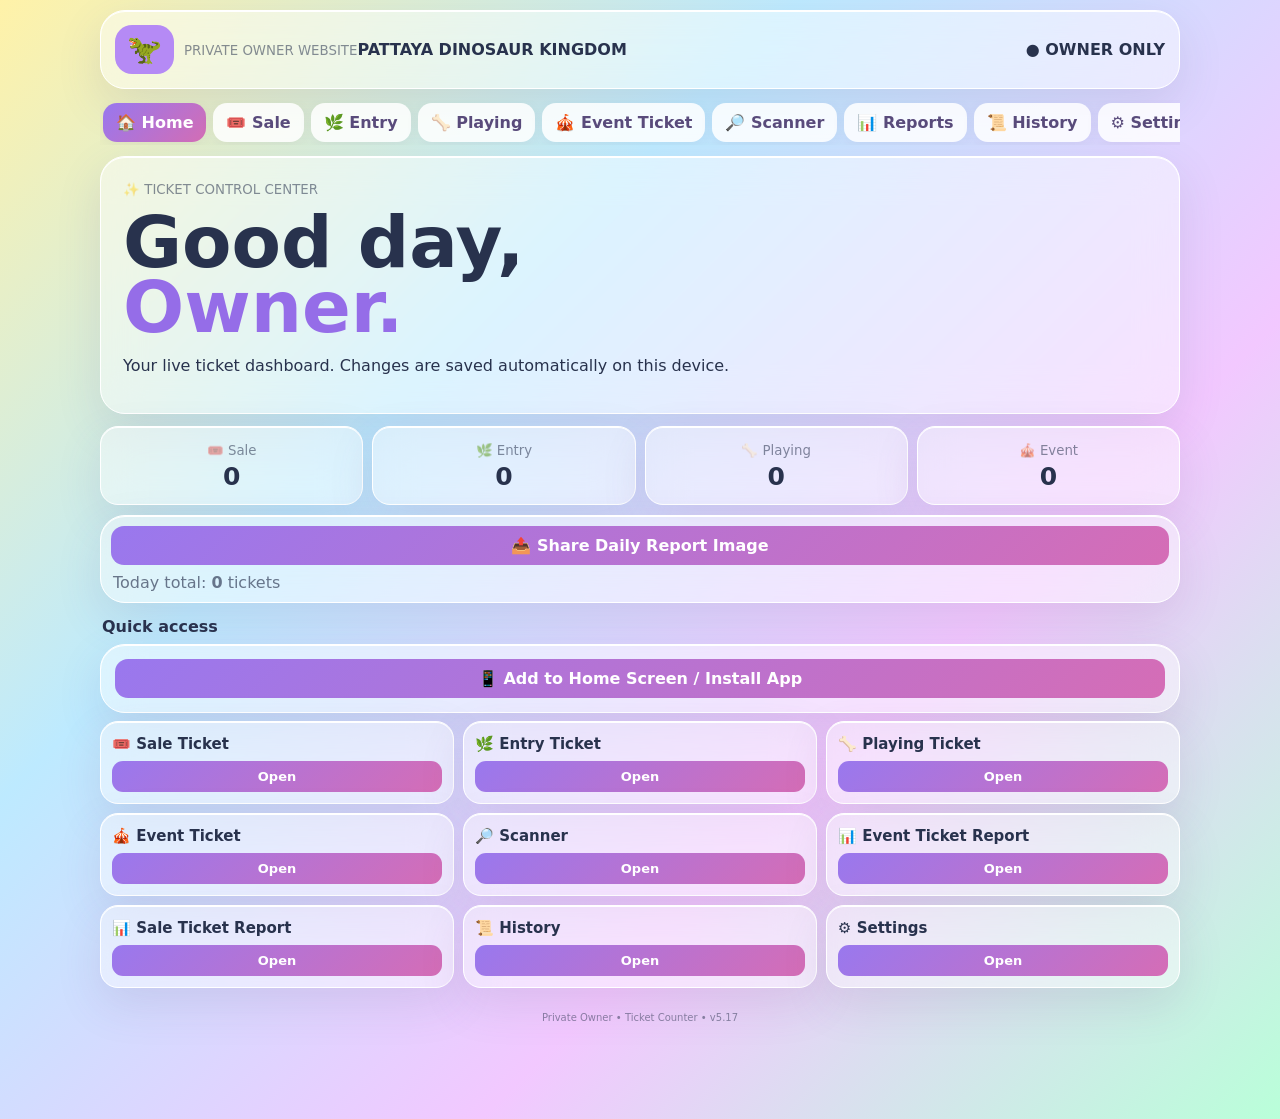
<file: index.html>
<!doctype html><html><head><meta charset="utf-8"><meta name="viewport" content="width=device-width,initial-scale=1"><meta name="theme-color" content="#b79cff"><meta name="mobile-web-app-capable" content="yes"><meta name="apple-mobile-web-app-capable" content="yes"><meta name="apple-mobile-web-app-status-bar-style" content="default"><meta name="apple-mobile-web-app-title" content="Pattaya Owner"><link rel="manifest" href="./manifest.webmanifest?v=5.16"><link rel="icon" type="image/png" sizes="192x192" href="./icon-192.png?v=3.2"><link rel="icon" type="image/png" sizes="512x512" href="./icon-512.png?v=3.2"><link rel="apple-touch-icon" sizes="192x192" href="./icon-192.png?v=3.2"><title>Pattaya Dinosaur Kingdom</title><meta property="og:title" content="Pattaya Dinosaur Kingdom Owner"><meta property="og:description" content="Event Ticket Report"><style>
*{box-sizing:border-box}html{scroll-behavior:smooth}body{margin:0;font-family:system-ui,-apple-system,BlinkMacSystemFont,"Segoe UI",sans-serif;color:#28324d;background:linear-gradient(135deg,#fff2a8,#bdeaff,#f2c8ff,#b9ffd9);min-height:100vh;-webkit-tap-highlight-color:transparent}button,.btn,a,input{touch-action:manipulation}button:active,.btn:active{transform:scale(.98)}main{max-width:1100px;margin:auto;padding:10px}.g{background:#ffffff75;border:1px solid #fff;border-radius:25px;box-shadow:0 16px 45px #66508022,inset 0 1px #fff;backdrop-filter:blur(20px)}header{padding:14px;display:flex;justify-content:space-between;align-items:center}.logo{font-size:28px;background:#b58af5;border-radius:17px;padding:8px 12px}.brand{display:flex;gap:10px;align-items:center}small{opacity:.55}nav{display:flex;gap:7px;overflow:auto;margin:11px 0;scrollbar-width:none;position:sticky;top:7px;z-index:4;padding:3px}nav::-webkit-scrollbar{display:none}nav a,nav button{padding:10px 13px;background:#ffffffd9;border-radius:14px;text-decoration:none;color:#594b7b;font-weight:850;white-space:nowrap;box-shadow:0 4px 14px #66508012}nav a.on{background:linear-gradient(135deg,#9877ef,#d36db4);color:#fff}.hero{padding:22px;margin-bottom:12px}h1{font-size:clamp(40px,7vw,72px);line-height:.9;margin:12px 0}h1 span{color:#956de8}.grid{display:grid;grid-template-columns:repeat(3,1fr);gap:11px}.card,.ticket{padding:14px}.home-grid{display:grid;grid-template-columns:repeat(3,1fr);gap:9px}.home-grid .card{padding:11px;border-radius:18px}.home-grid h3{font-size:15px;line-height:1.2;margin:2px 0 8px}.home-grid .btn{width:100%;text-align:center;padding:8px 7px;font-size:13px;border-radius:11px}.home-share{padding:10px!important;margin-top:9px!important}.tickets{display:grid;grid-template-columns:repeat(3,1fr);gap:11px}.pic{border-radius:18px;overflow:hidden;background:#fff9;display:flex;justify-content:center;align-items:center;font-size:50px}.pic img{width:100%;height:auto;max-height:none;display:block;object-fit:contain}input,button{font:inherit}input{width:100%;border:0;border-radius:12px;padding:11px;background:#fff9;margin:6px 0}button,.btn{border:0;border-radius:13px;padding:10px 14px;background:linear-gradient(135deg,#9978ee,#d56db6);color:#fff;font-weight:850;cursor:pointer;display:inline-block;text-decoration:none}.total{padding:16px;margin:12px 0;display:flex;justify-content:space-between;font-size:19px;font-weight:900}footer{padding:24px 5px 86px;font-size:10px;opacity:.5;text-align:center}.stat-grid{display:grid;grid-template-columns:repeat(4,1fr);gap:9px;margin:10px 0}.stat{padding:13px;border-radius:18px;text-align:center}.stat b{display:block;font-size:25px;margin-top:3px}.quick-title{margin:14px 2px 8px;font-weight:900}.muted{opacity:.65}.toast{position:fixed;left:50%;bottom:76px;transform:translateX(-50%) translateY(20px);background:#28324d;color:#fff;padding:11px 16px;border-radius:999px;font-weight:800;z-index:20;opacity:0;pointer-events:none;transition:.22s;box-shadow:0 10px 30px #0003}.toast.show{opacity:1;transform:translateX(-50%) translateY(0)}.stepper{display:grid;grid-template-columns:48px 1fr 48px;gap:6px;align-items:center;margin:6px 0}.stepper button{height:44px;padding:0;font-size:24px;border-radius:13px}.stepper input{margin:0;text-align:center;font-weight:850;font-size:18px}.danger{background:linear-gradient(135deg,#e45d72,#c63d63)!important}.secondary{background:#ffffffd9!important;color:#594b7b!important;border:1px solid #ffffff}.data-row{display:flex;gap:8px;align-items:center}.data-row>*{flex:1}@media(max-width:700px){.stat-grid{grid-template-columns:repeat(2,1fr)}nav{top:4px}body:after{content:"";position:fixed;left:0;right:0;bottom:0;height:64px;background:#ffffffcc;backdrop-filter:blur(14px);z-index:3;border-top:1px solid #fff}.toast{bottom:78px}}.modal{display:none;position:fixed;inset:0;background:#30204466;align-items:center;justify-content:center;padding:15px;z-index:5}.modal.show{display:flex}.box{padding:18px;width:min(470px,100%)}.preview{max-height:260px;overflow:hidden;border-radius:16px;background:#fff9;margin:6px 0;text-align:center}.preview img{max-width:100%;height:auto;display:block;margin:auto}.acts{display:flex;gap:8px}.acts>*{flex:1}@media(max-width:700px){.tickets,.grid{grid-template-columns:1fr 1fr}.home-grid{grid-template-columns:repeat(2,1fr);gap:8px}}@media(max-width:460px){.tickets,.grid{grid-template-columns:1fr}.home-grid{grid-template-columns:repeat(2,minmax(0,1fr));gap:7px}.home-grid .card{padding:9px}.home-grid h3{font-size:13px}.home-grid .btn{font-size:12px;padding:7px 5px}}
</style></head><body><main><header class="g"><div class="brand"><div class="logo">🦖</div><div><small>PRIVATE OWNER WEBSITE</small><b>PATTAYA DINOSAUR KINGDOM</b></div></div><b>● OWNER ONLY</b></header><div id="app"></div><footer>Private Owner • Ticket Counter • v5.17</footer></main><div id="toast" class="toast"></div>
<div class="modal" id="modal"><div class="box g"><h3>✏️ Edit Ticket</h3><input id="name" placeholder="Ticket name"><input id="price" type="number" min="0" step="1" inputmode="decimal" placeholder="Ticket price (THB)"><div class="preview" id="prev">No image selected</div><input id="file" type="file" accept="image/*"><div class="acts"><button onclick="closeM()">Cancel</button><button onclick="saveM()">Save</button></div></div></div>
<script>
const D={sale:[['Adult','👨'],['Kid','🧒'],['Small','👦'],['VIP','⭐'],['Kids Entry Ticket','🎟️']],entry:[['Adult','👨‍👩‍👦'],['Kid','🧒'],['Small','👦'],['VIP','⭐'],['Kids Entry Ticket','🎟️']],playing:[['50฿ Activity Ticket','🦴',50],['100฿ Activity Ticket','🦖',100],['200฿ Activity Ticket','🥚',200],['Package A','🎁'],['Package B','🎁'],['Promotion Rider','🏍️']]};
function readJSON(key,fallback){try{const v=localStorage.getItem(key);return v?JSON.parse(v):fallback}catch(e){console.warn('Ignoring invalid saved data:',key,e);return fallback}}
let S=readJSON('pdS',{}),M=readJSON('pdM',{}),E=readJSON('pdE',null),H=readJSON('pdH',[]),EC=localStorage.getItem('pdEC')||'';
let LOGIN_AT=localStorage.pdLoginAt||new Date().toISOString();localStorage.pdLoginAt=LOGIN_AT;if(!Array.isArray(E)){E=E&&typeof E==='object'?[E]:[]}E=E.filter(x=>x&&typeof x==='object').map(x=>({name:String(x.name||'Event Ticket'),qty:Math.max(0,Number(x.qty)||0),price:Math.max(0,Number(x.price)||0),img:typeof x.img==='string'?x.img:''}));if(!E.length)E=[{name:'Event Ticket',qty:0,price:0,img:''}];if(!Array.isArray(H))H=[];if(!S||typeof S!=='object'||Array.isArray(S))S={};if(!M||typeof M!=='object'||Array.isArray(M))M={};for(let k in D){if(!S[k]||typeof S[k]!=='object'||Array.isArray(S[k]))S[k]={};if(!M[k]||typeof M[k]!=='object'||Array.isArray(M[k]))M[k]={}}if(!M.playing[0]||!M.playing[0].img)M.playing[0]={...(M.playing[0]||{}),name:(M.playing[0]&&M.playing[0].name)||'50฿ Activity Ticket',img:(M.playing[0]&&M.playing[0].img)||''};
const APP_VERSION='5.17';let APP_META=readJSON('pdAppMeta',{});if(!APP_META||typeof APP_META!=='object')APP_META={};APP_META.version=APP_VERSION;APP_META.updatedAt=new Date().toISOString();localStorage.pdAppMeta=JSON.stringify(APP_META);if(!localStorage.pdReportDate)localStorage.pdReportDate=new Date().toISOString().slice(0,10);for(let k of ['sale','entry','playing']){D[k].forEach((x,n)=>{M[k][n]=M[k][n]||{};if(M[k][n].price==null&&x[2]!=null)M[k][n].price=Math.max(0,Number(x[2])||0)})}
const APP=document.getElementById('app');
const SUPABASE_URL='https://mwctmwcdhlbowrovdluw.supabase.co';
const SUPABASE_PUBLISHABLE_KEY='sb_publishable_UbkUEnXxenkntKZ3J8LOyw_ropEBYNk';
const REPORT_BUCKET='report-share';
let t,i;
function go(p){
  const allowed=['home','sale','entry','playing','event','scanner','report','event-report','sale-report','history','settings'];
  if(!allowed.includes(p)) p='home';
  history.pushState({page:p},'', '#'+p);
  render();
}
function openEvent(){ go('event'); return false; }
function db(){localStorage.pdS=JSON.stringify(S);localStorage.pdM=JSON.stringify(M);localStorage.pdE=JSON.stringify(E);localStorage.pdH=JSON.stringify(H);localStorage.pdEC=EC;localStorage.pdLastSaved=new Date().toISOString();APP_META.version=APP_VERSION;APP_META.updatedAt=new Date().toISOString();localStorage.pdAppMeta=JSON.stringify(APP_META)}
function saveSafetySnapshot(reason){try{const snap={version:APP_VERSION,reason,createdAt:new Date().toISOString(),S,M,E,H,EC,ownerGmail:localStorage.pdOwnerGmail||'',reportDate:localStorage.pdReportDate||''};localStorage.pdSafetyBackup=JSON.stringify(snap);localStorage.pdSafetyBackupAt=snap.createdAt;return true}catch(e){console.warn('Safety snapshot failed',e);return false}}
function restoreSafetySnapshot(){try{const d=JSON.parse(localStorage.pdSafetyBackup||'null');if(!d||!d.S||!d.M)throw Error('No safety backup');if(!confirm('Restore the last safety backup? Current data will first be backed up.'))return;saveSafetySnapshot('before-restore');S=d.S;M=d.M;E=Array.isArray(d.E)?d.E:[];H=Array.isArray(d.H)?d.H:[];EC=String(d.EC||'');if(d.ownerGmail)localStorage.pdOwnerGmail=String(d.ownerGmail);if(d.reportDate)localStorage.pdReportDate=String(d.reportDate);db();toast('↩️ Last safety backup restored');setTimeout(render,400)}catch(e){alert('No usable safety backup is available yet.')}}
function setReportDate(v){let d=String(v||'').trim();if(!/^\d{4}-\d{2}-\d{2}$/.test(d))d=new Date().toISOString().slice(0,10);localStorage.pdReportDate=d;toast('📅 Report date updated');render()}
function reportDateISO(){return localStorage.pdReportDate||new Date().toISOString().slice(0,10)}
function reportDateThai(){let d=new Date(reportDateISO()+'T00:00:00');if(Number.isNaN(d.getTime()))d=new Date();return String(d.getDate()).padStart(2,'0')+'.'+String(d.getMonth()+1).padStart(2,'0')+'.'+String((d.getFullYear()+543)%100).padStart(2,'0')}function total(k){return Object.values(S[k]).reduce((a,b)=>a+(+b||0),0)}function nav(a){return '<nav>'+[['home','🏠 Home'],['sale','🎟️ Sale'],['entry','🌿 Entry'],['playing','🦴 Playing'],['event','🎪 Event Ticket'],['scanner','🔎 Scanner'],['report','📊 Reports'],['history','📜 History'],['settings','⚙️ Settings']].map(x=>`<a class="${a==x[0]?'on':''}" href="#${x[0]}" data-go="${x[0]}">${x[1]}</a>`).join('')+`<button type="button" onclick="shareCurrentReport()">📤 Share Report</button></nav>`}
function hero(x,h,p){return `<section class="hero g"><small>${x}</small><h1>${h}</h1><p>${p}</p></section>`}
function page(k){
 let h=k=='sale'?'Sale<br><span>Tickets.</span>':k=='entry'?'Entry<br><span>Tickets.</span>':'Playing<br><span>Tickets.</span>';
 let extra=k=='sale'?`<section class="card g" style="margin-top:11px"><h3>📊 Sale Ticket Report</h3><p>Create and share the Sale Ticket report separately.</p><button onclick="go('sale-report')">Open Sale Ticket Report</button></section>`:'';
 APP.innerHTML=nav(k)+hero(k.toUpperCase(),h,'Enter quantity and ticket price. Changes are saved automatically on this device.')+'<div class="tickets" id="list"></div><div class="total g"><span>Total Tickets</span><b id="tot"></b></div><div class="total g"><span>Total Amount</span><b id="amt">0 ฿</b></div>'+extra;
 document.getElementById('list').innerHTML=D[k].map((x,n)=>{let m=M[k][n]||{},price=m.price!=null?Math.max(0,Number(m.price)||0):Math.max(0,Number(x[2])||0),qty=Math.max(0,Number(S[k][n])||0);return `<article class="ticket g"><div class="pic">${m.img?`<img src="${m.img}">`:x[1]}</div><small>${x[0]}</small><h3>${m.name||x[0]}</h3><label class="muted" style="display:block;font-size:12px;font-weight:800">PRICE / TICKET (THB)</label><input class="ticket-price" type="number" min="0" step="1" inputmode="decimal" value="${price}" data-i="${n}" placeholder="Enter price"><label class="muted" style="display:block;font-size:12px;font-weight:800">QUANTITY</label><input class="ticket-qty" type="number" min="0" step="1" inputmode="numeric" value="${qty}" data-i="${n}" placeholder="Enter quantity"><div class="card g" style="padding:9px;margin:7px 0;background:#fff8"><span class="muted">TOTAL</span> <b class="row-total">${(qty*price).toLocaleString()} ฿</b></div><button onclick="edit('${k}',${n})">✏️ Edit Name / Image</button></article>`}).join('');
 const updateTotals=()=>{let tq=0,ta=0;D[k].forEach((x,n)=>{let q=Math.max(0,Number(S[k][n])||0),p=Math.max(0,Number(M[k][n]&&M[k][n].price!=null?M[k][n].price:x[2])||0);tq+=q;ta+=q*p;let card=document.getElementById('list').children[n];if(card){let r=card.querySelector('.row-total');if(r)r.textContent=(q*p).toLocaleString()+' ฿'}});document.getElementById('tot').textContent=tq;document.getElementById('amt').textContent=ta.toLocaleString()+' ฿';db()};
 document.getElementById('list').querySelectorAll('.ticket-qty').forEach(q=>q.oninput=()=>{let n=+q.dataset.i;S[k][n]=Math.max(0,Number(q.value)||0);updateTotals()});
 document.getElementById('list').querySelectorAll('.ticket-price').forEach(q=>q.oninput=()=>{let n=+q.dataset.i;M[k][n]=M[k][n]||{};M[k][n].price=Math.max(0,Number(q.value)||0);updateTotals()});
 updateTotals();
 APP.insertAdjacentHTML('beforeend','<section class="card g" style="margin-top:11px"><button onclick="shareReportImage('+JSON.stringify(k)+')">📤 Share Report Image</button></section>')
}
function addEvent(){t='event';i=-1;document.getElementById('name').value='';document.getElementById('price').value='';document.getElementById('prev').textContent='No image selected';document.getElementById('file').value='';document.getElementById('modal').classList.add('show')}
function deleteEvent(n){if(!E[n])return;if(confirm('Delete this Event Ticket?')){E.splice(n,1);if(!E.length)E=[{name:'Event Ticket',qty:0,price:0,img:''}];db();eventPage()}}
function saveCenter(){let el=document.getElementById('eventCenter');EC=el?el.value.trim():'';db();alert('Event Location saved');eventPage()}
function eventPage(){
  const safeEC=String(EC||'').replace(/&/g,'&amp;').replace(/</g,'&lt;').replace(/>/g,'&gt;').replace(/"/g,'&quot;');
  APP.innerHTML=nav('event')+`<section class="card g" style="margin:12px 0"><h3>📍 Event Location / Center</h3><input id="eventCenter" value="${safeEC}" placeholder="Enter event location / center"><button onclick="saveCenter()">💾 Save Location</button></section>`+hero('🎪 EVENT TICKET','Event<br><span>Tickets.</span>','Manage your event tickets and quantities below.')+`<section class="card g" style="margin:0 0 12px"><h3>📊 Event Ticket Report</h3><p>View and share only the Event Ticket report.</p><a class="btn" href="#event-report" data-go="event-report">📊 Open Event Ticket Report</a></section><div class="tickets" id="list"></div><div class="total g"><span>Total Event Tickets</span><b id="tot">0</b></div><div class="total g"><span>Total Event Amount</span><b id="eventAmount">0 ฿</b></div><div style="display:grid;grid-template-columns:1fr 1fr;gap:10px;margin:11px 0"><button onclick="addEvent()">＋ Add Event Ticket</button><button onclick="go('event-report')">📊 Event Ticket Report</button><button onclick="shareReportImage('event')">📤 Share Event Report to Social</button><button class="secondary" onclick="shareReportImage('event')">🖼️ Other Social Share</button><button onclick="downloadReportImage('event')">⬇️ Save Event Report Image</button></div>`;
  const l=document.getElementById('list'),tt=document.getElementById('tot');
  if(!l||!tt)return;
  l.innerHTML=E.map((x,n)=>{
    const qty=Math.max(0,Math.floor(Number(x.qty)||0)),price=Math.max(0,Number(x.price)||0),amount=qty*price;
    const safeName=String(x.name||'Event Ticket').replace(/&/g,'&amp;').replace(/</g,'&lt;').replace(/>/g,'&gt;').replace(/"/g,'&quot;');
    return `<article class="ticket g" data-event-card="${n}"><div class="pic">${x.img?`<img src="${x.img}" alt="${safeName}">`:'🎪'}</div><small>Event Ticket</small><h3>${safeName}</h3>
      <label class="muted" style="display:block;font-size:12px;font-weight:800">PRICE / TICKET (THB)</label>
      <div class="stepper"><button type="button" aria-label="Decrease price" onclick="changeEventPrice(${n},-10)">−</button><input class="event-price" type="number" min="0" step="1" inputmode="decimal" value="${price}" data-price="${n}" aria-label="Price per ticket"><button type="button" aria-label="Increase price" onclick="changeEventPrice(${n},10)">＋</button></div>
      <small class="muted">Price buttons change by 10 THB. You can also type a price directly.</small>
      <label class="muted" style="display:block;font-size:12px;font-weight:800;margin-top:8px">QUANTITY</label>
      <div class="stepper"><button type="button" aria-label="Decrease quantity" onclick="changeEventQty(${n},-1)">−</button><input class="event-qty" type="number" min="0" step="1" inputmode="numeric" value="${qty}" data-qty="${n}" aria-label="Quantity"><button type="button" aria-label="Increase quantity" onclick="changeEventQty(${n},1)">＋</button></div>
      <div class="card g" style="padding:9px;margin:7px 0;background:#fff8"><span class="muted">TOTAL</span> <b class="event-row-total">${amount.toLocaleString()} ฿</b></div>
      <div style="display:flex;gap:8px;flex-wrap:wrap"><button onclick="edit('event',${n})">✏️ Edit Name / Image</button><button class="danger" onclick="deleteEvent(${n})">🗑️ Delete</button></div></article>`
  }).join('');

  window.updateEventTotals=function(){
    const totalQty=E.reduce((a,x)=>a+Math.max(0,Math.floor(Number(x.qty)||0)),0);
    const totalAmount=E.reduce((a,x)=>a+Math.max(0,Number(x.qty)||0)*Math.max(0,Number(x.price)||0),0);
    tt.textContent=totalQty;
    const old=document.getElementById('eventAmount');if(old)old.textContent=totalAmount.toLocaleString()+' ฿';
    E.forEach((x,n)=>{const card=l.children[n];if(!card)return;const q=Math.max(0,Math.floor(Number(x.qty)||0)),p=Math.max(0,Number(x.price)||0),a=q*p;const totalEl=card.querySelector('.event-row-total');if(totalEl)totalEl.textContent=a.toLocaleString()+' ฿';const qi=card.querySelector('.event-qty');if(qi&&document.activeElement!==qi)qi.value=q;const pi=card.querySelector('.event-price');if(pi&&document.activeElement!==pi)pi.value=p});
    db();
  };
  window.changeEventQty=function(n,delta){if(!E[n])return;E[n].qty=Math.max(0,Math.floor(Number(E[n].qty)||0)+(delta||0));updateEventTotals();toast((delta>0?'＋':'−')+' Quantity updated');};
  window.changeEventPrice=function(n,delta){if(!E[n])return;E[n].price=Math.max(0,(Number(E[n].price)||0)+(delta||0));updateEventTotals();toast((delta>0?'＋':'−')+' Price updated');};
  l.querySelectorAll('.event-qty').forEach(q=>q.oninput=()=>{const n=+q.dataset.qty;if(!E[n])return;E[n].qty=Math.max(0,Math.floor(Number(q.value)||0));updateEventTotals()});
  l.querySelectorAll('.event-price').forEach(q=>q.oninput=()=>{const n=+q.dataset.price;if(!E[n])return;E[n].price=Math.max(0,Number(q.value)||0);updateEventTotals()});
  updateEventTotals();
}

function edit(k,n){t=k;i=n;let x=k=='event'?E[n]:D[k][n],m=k=='event'?x:(M[k][n]||{});document.getElementById('name').value=m.name||x[0];document.getElementById('price').value=k==='event'?(m.price||0):'';document.getElementById('prev').innerHTML=m.img?`<img src="${m.img}">`:'No image selected';document.getElementById('file').value='';document.getElementById('modal').classList.add('show')}function closeM(){document.getElementById('modal').classList.remove('show')}document.getElementById('file').onchange=()=>{let f=document.getElementById('file').files[0];if(!f)return;let r=new FileReader;r.onload=()=>{let im=new Image;im.onload=()=>{let s=Math.min(1,900/Math.max(im.width,im.height)),c=document.createElement('canvas');c.width=im.width*s;c.height=im.height*s;c.getContext('2d').drawImage(im,0,0,c.width,c.height);document.getElementById('prev').innerHTML=`<img src="${c.toDataURL('image/jpeg',.78)}">`};im.src=r.result};r.readAsDataURL(f)};function saveM(){let nm=document.getElementById('name').value.trim()||'Event Ticket',pv=document.getElementById('prev').querySelector('img'),im=pv?pv.src:'';if(t=='event'){if(i<0)E.push({name:nm,qty:0,price:Math.max(0,Number(document.getElementById('price').value)||0),img:im});else E[i]={...E[i],name:nm,price:Math.max(0,Number(document.getElementById('price').value)||0),img:im}}else M[t][i]={...(M[t][i]||{}),name:nm,price:Math.max(0,Number(document.getElementById('price').value)||0),img:im};db();closeM();render()}
function calcScan(){let av=document.getElementById('a').value,bv=document.getElementById('b').value;document.getElementById('res').textContent=(+bv>=+av&&av&&bv)?(+bv-+av+1)+' Tickets Sold':'Enter valid numbers'}function scanner(){APP.innerHTML=nav('scanner')+hero('🔎 SCANNER','Ticket<br><span>Scanner.</span>','Start and Last numbers are counted inclusively.')+'<section class=\"card g\"><div class=\"grid\"><input id=\"a\" placeholder=\"Start 0001\"><input id=\"b\" placeholder=\"Last 0020\"></div><button onclick=\"calcScan()\">Calculate</button><h3 id=\"res\">0 Tickets Sold</h3></section>'}function toast(msg){let el=document.getElementById('toast');if(!el)return;el.textContent=msg;el.classList.add('show');clearTimeout(window.__toast);window.__toast=setTimeout(()=>el.classList.remove('show'),2200)}
function makeDailySnapshot(){let amounts={sale:0,entry:0,playing:0,event:0};for(let k of ['sale','entry','playing'])D[k].forEach((x,n)=>{let q=Number(S[k][n]||0),p=M[k][n]&&M[k][n].price!=null?Number(M[k][n].price):Number(x[2]||0);amounts[k]+=Math.max(0,q)*Math.max(0,p)});amounts.event=E.reduce((a,x)=>a+Math.max(0,Number(x.qty)||0)*Math.max(0,Number(x.price)||0),0);return {sale:total('sale'),entry:total('entry'),playing:total('playing'),event:E.reduce((a,x)=>a+(+x.qty||0),0),amounts,eventDetails:E.map(x=>({name:x.name,qty:+x.qty||0,price:+x.price||0})),location:EC,dateISO:reportDateISO(),dateThai:reportDateThai(),d:new Date().toLocaleString()}}
function saveToday(){saveSafetySnapshot('before-daily-close');let snap=makeDailySnapshot();H.unshift(snap);db();toast('✅ Daily close saved safely to History');render()}
function saveAndReset(){if(!confirm('Save today to History and reset counters? Existing data will be backed up first.'))return;saveSafetySnapshot('before-save-and-reset');H.unshift(makeDailySnapshot());for(let k in S)S[k]={};E.forEach(x=>x.qty=0);db();toast('✅ Day closed and counters reset');render()}
function exportBackup(){saveSafetySnapshot('manual-backup');let data={version:APP_VERSION,exportedAt:new Date().toISOString(),S,M,E,H,EC,ownerGmail:localStorage.pdOwnerGmail||'',reportDate:reportDateISO()};let blob=new Blob([JSON.stringify(data,null,2)],{type:'application/json'}),a=document.createElement('a');a.href=URL.createObjectURL(blob);a.download='Pattaya-Dinosaur-Kingdom-Backup-'+new Date().toISOString().slice(0,10)+'.json';document.body.appendChild(a);a.click();a.remove();setTimeout(()=>URL.revokeObjectURL(a.href),1000);toast('⬇️ Backup downloaded')}
function importBackup(input){let f=input.files&&input.files[0];if(!f)return;let r=new FileReader();r.onload=()=>{try{let d=JSON.parse(r.result);if(!d||typeof d!=='object'||!d.S||!d.M)throw Error('Invalid backup');saveSafetySnapshot('before-import');S=d.S;M=d.M;E=Array.isArray(d.E)?d.E:[];H=Array.isArray(d.H)?d.H:[];EC=String(d.EC||'');if(d.ownerGmail)localStorage.pdOwnerGmail=String(d.ownerGmail);if(d.reportDate)localStorage.pdReportDate=String(d.reportDate);db();toast('✅ Backup restored safely');setTimeout(render,500)}catch(e){alert('This backup file is not valid.')}input.value=''};r.readAsText(f)}
function resetCounters(){if(!confirm('Reset counters? A safety backup will be created first.'))return;saveSafetySnapshot('before-reset');for(let k in S)S[k]={};E.forEach(x=>x.qty=0);db();toast('🗑️ Counters reset. Safety backup created.');render()}
function currentReportText(){
 let p=(location.hash||'#home').slice(1)||'home',now=reportDateISO();
 let labels={home:'Home',sale:'Sale Ticket',entry:'Entry Ticket',playing:'Playing Ticket',event:'Event Ticket',scanner:'Scanner',report:'Reports',history:'History',settings:'Settings','event-report':'Event Ticket Report','sale-report':'Sale Ticket Report'};
 if(p==='event-report')return eventReportText();
 if(p==='sale-report')return saleReportText();
 let lines=['PATTAYA DINOSAUR KINGDOM',(labels[p]||'Owner Page')+' REPORT','Date: '+now];
 if(p==='sale'||p==='entry'||p==='playing')lines.push('Tickets: '+total(p));
 else if(p==='event')lines.push('Event Tickets: '+E.reduce((a,x)=>a+(+x.qty||0),0),'Event Center: '+(EC||'Not set'));
 else if(p==='home')lines.push('Sale Tickets: '+total('sale'),'Entry Tickets: '+total('entry'),'Playing Tickets: '+total('playing'),'Event Tickets: '+E.reduce((a,x)=>a+(+x.qty||0),0));
 else lines.push('Page: '+(labels[p]||'Owner Page'));
 lines.push('','Thank you - Pattaya Dinosaur Kingdom');
 return lines.join('\n');
}
async function shareCurrentReport(){
 let text=currentReportText(),url=location.href;
 if(navigator.share){try{await navigator.share({title:'Pattaya Dinosaur Kingdom Report',text,url});return}catch(e){if(e&&e.name==='AbortError')return}}
 try{await navigator.clipboard.writeText(text+'\n\n'+url);alert('Report copied. Paste it into LINE, Messenger, WhatsApp, Telegram, Facebook or another Social app.')}catch(e){prompt('Copy this Report:',text+'\n\n'+url)}
}
function reportText(){
 let now=reportDateThai();
 let center=EC?String(EC).trim():'';
 let lines=['PATTAYA DINOSAUR KINGDOM','DAILY TICKET SALES REPORT','Date: '+now];
 if(center)lines.push('Event Location / Center: '+center);
 lines.push('','Sale Tickets: '+total('sale'),'Entry Tickets: '+total('entry'),'Playing Tickets: '+total('playing'),'Event Tickets: '+E.reduce((a,x)=>a+(+x.qty||0),0),'Playing : '+playing()+'฿');
 lines.push('','Thank you - Pattaya Dinosaur Kingdom');
 return lines.join('\n')
}
function reportUrl(){return location.href.split('#')[0]}
function enc(x){return encodeURIComponent(String(x))}
async function shareReport(){
 let text=reportText(), url=reportUrl();
 if(navigator.share){
   try{await navigator.share({title:'Pattaya Dinosaur Kingdom - Daily Report',text:text,url:url});return}catch(e){if(e&&e.name==='AbortError')return}
 }
 try{await navigator.clipboard.writeText(text);alert('Report copied. Choose a Social app below and paste the report if needed.')}catch(e){prompt('Copy this report:',text)}
}
function shareSocial(type){
 let text=reportText(),url=reportUrl(),u='';
 if(type==='facebook')u='https://www.facebook.com/sharer/sharer.php?u='+enc(url)+'&quote='+enc(text);
 if(type==='line'){shareReportImage('event');return}
 if(type==='telegram')u='https://t.me/share/url?url='+enc(url)+'&text='+enc(text);
 if(type==='whatsapp')u='https://wa.me/?text='+enc(text+'\n'+url);
 if(type==='x')u='https://twitter.com/intent/tweet?text='+enc(text)+'&url='+enc(url);
 if(type==='email')u='mailto:?subject='+enc('Pattaya Dinosaur Kingdom - Daily Report')+'&body='+enc(text+'\n\n'+url);
 if(type==='sms')u='sms:?body='+enc(text+'\n'+url);
 if(u)window.open(u,'_blank','noopener,noreferrer')
}
function downloadReport(){
 let blob=new Blob([reportText()],{type:'text/plain;charset=utf-8'}),a=document.createElement('a');
 a.href=URL.createObjectURL(blob);a.download='Pattaya-Dinosaur-Kingdom-Report-'+new Date().toISOString().slice(0,10)+'.txt';document.body.appendChild(a);a.click();a.remove();setTimeout(()=>URL.revokeObjectURL(a.href),1000)
}
function report(){
 APP.innerHTML=nav('report')+hero('📊 REPORTS','Ticket<br><span>Reports.</span>','Choose a separate report page below.')+
 `<section class="grid"><div class="card g"><h3>🎪 Event Ticket Report</h3><p>Event ticket quantity, location and sharing.</p><a class="btn" href="#event-report" data-go="event-report">Open Event Ticket Report</a></div><div class="card g"><h3>🎟️ Sale Ticket Report</h3><p>Sale ticket quantities and sharing.</p><button onclick="go('sale-report')">Open Sale Ticket Report</button></div></section>`
}
function reportThaiDate(){
 let d=new Date(),dd=String(d.getDate()).padStart(2,'0'),mm=String(d.getMonth()+1).padStart(2,'0'),yy=String((d.getFullYear()+543)%100).padStart(2,'0');
 return dd+'.'+mm+'.'+yy;
}
function eventReportText(){
 let center=EC?String(EC).trim():'';
 let totalEvent=E.reduce((a,x)=>a+(+x.qty||0),0);
 let totalAmount=E.reduce((a,x)=>a+(Math.max(0,Number(x.qty)||0)*Math.max(0,Number(x.price)||0)),0);
 let lines=['ขออนุญาตรายงานสรุปบัตรกิจกรรม'];
 if(center)lines.push('เฉพาะกิจคิงดอม : '+center);
 lines.push('','วันที่ '+reportThaiDate(),'');
 E.forEach(x=>{
   let q=Math.max(0,Number(x.qty)||0),p=Math.max(0,Number(x.price)||0),t=q*p;
   if(q>0||p>0)lines.push(String(x.name||'Event Ticket')+' - '+q+' ใบ | '+(p>0?t.toLocaleString()+' บาท':'ยังไม่กำหนดราคา'));
 });
 lines.push('','รวมยอด '+totalEvent+' ใบครับ');
 if(totalAmount>0)lines.push('รวมเป็นเงิน '+totalAmount.toLocaleString()+' บาทครับ');
 return lines.join('\n');
}
function saleReportText(){
 let now=new Date().toLocaleString();
 let lines=['PATTAYA DINOSAUR KINGDOM','SALE TICKET REPORT','Date: '+now];
 lines.push('','Sale Tickets: '+total('sale'),'','Thank you - Pattaya Dinosaur Kingdom');
 return lines.join('\n')
}
function reportUrl(){return location.href.split('#')[0]}
function enc(x){return encodeURIComponent(String(x))}
async function shareReportText(text,title){
 let url=reportUrl();
 if(navigator.share){try{await navigator.share({title:title,text:text,url:url});return}catch(e){if(e&&e.name==='AbortError')return}}
 try{await navigator.clipboard.writeText(text);alert('Report copied. Choose a Social app below and paste the report if needed.')}catch(e){prompt('Copy this report:',text)}
}
function shareSocialText(type,text,title){
 let url=reportUrl(),u='';
 if(type==='facebook')u='https://www.facebook.com/sharer/sharer.php?u='+enc(url)+'&quote='+enc(text);
 if(type==='line'){shareReportImage('event');return}
 if(type==='telegram')u='https://t.me/share/url?url='+enc(url)+'&text='+enc(text);
 if(type==='whatsapp')u='https://wa.me/?text='+enc(text+'\n'+url);
 if(type==='x')u='https://twitter.com/intent/tweet?text='+enc(text)+'&url='+enc(url);
 if(type==='email')u='mailto:?subject='+enc(title)+'&body='+enc(text+'\n\n'+url);
 if(type==='sms')u='sms:?body='+enc(text+'\n'+url);
 if(u)window.open(u,'_blank','noopener,noreferrer')
}
function downloadReportText(text,prefix){
 let blob=new Blob([text],{type:'text/plain;charset=utf-8'}),a=document.createElement('a');
 a.href=URL.createObjectURL(blob);a.download=prefix+'-'+new Date().toISOString().slice(0,10)+'.txt';document.body.appendChild(a);a.click();a.remove();setTimeout(()=>URL.revokeObjectURL(a.href),1000)
}

function escCanvas(s){return String(s==null?'':s)}
function imgDataForTicket(kind,n){
 let m=M[k]&&M[k][n]||{};
 return (m.img&&String(m.img))||'';
}
function ticketRowsForReport(kind){
 let rows=[];
 if(kind==='event'){
   E.forEach((x,n)=>rows.push({name:String(x.name||'Event Ticket'),qty:Math.max(0,Number(x.qty)||0),price:Math.max(0,Number(x.price)||0),img:String(x.img||'')}));
 }else{
   let arr=D[k]||[];
   arr.forEach((x,n)=>{
     let m=M[k]&&M[k][n]||{};
     rows.push({name:String(m.name||x[0]||'Ticket'),qty:Math.max(0,Number(S[k]&&S[k][n]||0)),price:m.price!=null?Math.max(0,Number(m.price)||0):x[2]!=null?Math.max(0,Number(x[2])||0):0,img:imgDataForTicket(k,n)});
   });
 }
 return rows;
}
function reportKindTitle(kind){
 if(kind==='event')return 'EVENT TICKET REPORT';
 if(kind==='sale')return 'SALE TICKET REPORT';
 if(kind==='entry')return 'ENTRY TICKET REPORT';
 if(kind==='playing')return 'PLAYING TICKET REPORT';
 return 'TICKET SALES REPORT';
}
function reportLoginDate(){
 return new Date().toLocaleDateString('en-GB',{day:'2-digit',month:'2-digit',year:'numeric'});
}
function reportLocation(){
 return String(EC||'').trim()||'Not set';
}
function roundRect(ctx,x,y,w,h,r){
 ctx.beginPath();ctx.moveTo(x+r,y);ctx.arcTo(x+w,y,x+w,y+h,r);ctx.arcTo(x+w,y+h,x,y+h,r);ctx.arcTo(x,y+h,x,y,r);ctx.arcTo(x,y,x+w,y,r);ctx.closePath();
}
function fitText(ctx,txt,maxWidth,font){
 ctx.font=font;
 let s=String(txt);
 if(ctx.measureText(s).width<=maxWidth)return s;
 while(s.length>3&&ctx.measureText(s+'…').width>maxWidth)s=s.slice(0,-1);
 return s+'…';
}
function loadReportImage(src){
 return new Promise(resolve=>{
   if(!src)return resolve(null);
   let im=new Image();im.onload=()=>resolve(im);im.onerror=()=>resolve(null);im.src=src;
 });
}
async function buildEventTemplateImage(rows){
 const W=1024,H=1536;
 const c=document.createElement('canvas');c.width=W;c.height=H;const ctx=c.getContext('2d');
 const base=await loadReportImage('report-template-event-dynamic-base.png');
 if(!base)return null;
 ctx.drawImage(base,0,0,W,H);

 function txt(v,x,y,font='700 28px system-ui',fill='#102d63',align='left'){
   ctx.fillStyle=fill;ctx.font=font;ctx.textAlign=align;ctx.textBaseline='middle';ctx.fillText(String(v),x,y);
 }
 function roundedRect(x,y,w,h,r,fill){
   ctx.fillStyle=fill;ctx.beginPath();
   ctx.moveTo(x+r,y);ctx.arcTo(x+w,y,x+w,y+h,r);ctx.arcTo(x+w,y+h,x,y+h,r);
   ctx.arcTo(x,y+h,x,y,r);ctx.arcTo(x,y,x+w,y,r);ctx.closePath();ctx.fill();
 }
 function fit(v,max,font){ctx.font=font;let s=String(v??'');while(s.length>2&&ctx.measureText(s).width>max)s=s.slice(0,-1);return s;}

 // LOCATION: the v5.15 artwork leaves a clean space after "เฉพาะกิจคิงดอม :".
 const center=reportLocation()||'PATTAYA';
 txt(fit(center,330,'900 31px system-ui'),760,153,'900 31px system-ui','#102d63','center');

 // DATE: the clean base already contains the original pink date pill and calendar icon.
 // Only the dynamic date text is drawn here, so no old date can show through.
 txt('วันที่ '+reportDateThai(),525,284,'900 38px system-ui','#102d63','center');

 // Rebuild each dynamic ticket row so the Report follows the ticket's saved name AND image.
 const x0=31,y0=418,rowH=102;
 // Clear the image/name/quantity/amount columns, leaving the numbered column and outer artwork intact.
 ctx.fillStyle='#ffffff';
 ctx.fillRect(280,y0,259,rowH*6);
 ctx.fillRect(540,y0,199,rowH*6);
 ctx.fillRect(740,y0,249,rowH*6);
 // Redraw the table grid after clearing the cells.
 ctx.strokeStyle='#d2d8df';ctx.lineWidth=1;
 [132,539,739,989].forEach(x=>{ctx.beginPath();ctx.moveTo(x,y0);ctx.lineTo(x,y0+rowH*6);ctx.stroke()});
 for(let rr=0;rr<=6;rr++){ctx.beginPath();ctx.moveTo(x0,y0+rr*rowH);ctx.lineTo(989,y0+rr*rowH);ctx.stroke()}

 function drawCoverImage(im,x,y,w,h){
   if(!im)return;
   const scale=Math.max(w/im.width,h/im.height),dw=im.width*scale,dh=im.height*scale;
   ctx.save();ctx.beginPath();ctx.rect(x,y,w,h);ctx.clip();
   ctx.drawImage(im,x+(w-dw)/2,y+(h-dh)/2,dw,dh);ctx.restore();
 }

 const loadedRows=await Promise.all(rows.slice(0,6).map(r=>loadReportImage(r.img)));
 for(let i=0;i<6;i++){
   const r=rows[i]||{name:'',qty:0,price:0,img:''};
   const y=y0+i*rowH;
   // Image area: use the exact image saved with this ticket. If none was uploaded, the clean base image remains visible.
   if(loadedRows[i]){
     ctx.fillStyle='#ffffff';ctx.fillRect(133,y+1,146,rowH-2);
     drawCoverImage(loadedRows[i],140,y+7,138,rowH-14);
   }
   // Name area: clear base name first, then draw the current ticket name only once.
   const name=String(r.name||'Event Ticket');
   txt(fit(name,245,'900 27px system-ui'),288,y+rowH/2,'900 27px system-ui','#102d63','left');
   const q=Math.max(0,Number(r.qty)||0),p=Math.max(0,Number(r.price)||0),t=q*p;
   txt(String(q),639,y+rowH/2,'900 36px system-ui','#102d63','center');
   txt(p>0?t.toLocaleString():'—',860,y+rowH/2,'900 34px system-ui',p>0?'#102d63':'#7a8797','center');
 }

 // Clear the example total number only, preserving the pink panel, mascot and ticket graphic.
 ctx.fillStyle='#ffe6ef';ctx.fillRect(500,1060,125,125);
 const totalQty=rows.reduce((a,r)=>a+Math.max(0,Number(r.qty)||0),0);
 txt(totalQty.toLocaleString(),575,1125,'900 58px system-ui','#e31e2f','center');

 return c;
}
async function buildReportImage(kind){
 const rows=ticketRowsForReport(kind);
 if(kind==='event' && rows.length<=6){const templated=await buildEventTemplateImage(rows);if(templated)return templated;}
 const W=1080,left=30,cardW=196,gap=12,cols=5,top=620,cardH=385;
 const rowsCount=Math.max(1,Math.ceil(rows.length/cols)),bottom=285;
 const H=Math.max(1680,top+rowsCount*cardH+bottom);const c=document.createElement('canvas');c.width=W;c.height=H;const ctx=c.getContext('2d');
 let bg=ctx.createLinearGradient(0,0,W,H);bg.addColorStop(0,'#bfe9ff');bg.addColorStop(.45,'#f0d8ff');bg.addColorStop(1,'#c9ffe9');ctx.fillStyle=bg;ctx.fillRect(0,0,W,H);
 const headerImg=await loadReportImage('report-header.jpg');
 if(headerImg){const scale=Math.max(W/headerImg.width,300/headerImg.height),dw=headerImg.width*scale,dh=headerImg.height*scale;ctx.save();ctx.beginPath();ctx.rect(0,0,W,300);ctx.clip();ctx.drawImage(headerImg,(W-dw)/2,(300-dh)/2,dw,dh);ctx.restore()}
 function panel(x,y,w,h,r=28,fill='#fff',alpha=.95){ctx.save();ctx.globalAlpha=alpha;ctx.fillStyle=fill;roundRect(ctx,x,y,w,h,r);ctx.fill();ctx.restore()}
 function txt(v,x,y,font,fill='#263653',align='left'){ctx.fillStyle=fill;ctx.font=font;ctx.textAlign=align;ctx.textBaseline='alphabetic';ctx.fillText(String(v),x,y)}
 function div(x,y,h){ctx.fillStyle='rgba(255,255,255,.5)';ctx.fillRect(x,y,2,h)}
 panel(25,315,1030,115,30,'#ffffff',.93);txt('PATTAYA DINOSAUR KINGDOM',540,365,'900 38px system-ui','#263653','center');txt(reportKindTitle(kind),540,410,'900 28px system-ui','#7a4dde','center');ctx.fillStyle='#073d4b';roundRect(ctx,25,445,1030,145,30);ctx.fill();txt('📍  EVENT LOCATION',65,485,'800 21px system-ui','#ffe84a');txt(fitText(ctx,reportLocation(),520,'800 28px system-ui'),65,523,'800 28px system-ui','#fff');txt('Pattaya Dinosaur Kingdom',65,560,'500 18px system-ui','#d9f7ff');div(650,467,102);txt('📅  WEBSITE LOGIN DATE',700,485,'800 21px system-ui','#ffe84a');txt(reportDateThai(),700,523,'800 28px system-ui','#fff');txt(new Date().toLocaleTimeString('en-GB',{hour:'2-digit',minute:'2-digit'}),700,560,'500 18px system-ui','#d9f7ff');
 const loaded=await Promise.all(rows.map(r=>loadReportImage(r.img)));rows.forEach((r,i)=>{const col=i%cols,row=Math.floor(i/cols),x=left+col*(cardW+gap),y=top+row*cardH;panel(x,y,cardW,cardH,22);ctx.fillStyle=['#1c7eea','#f28b20','#e52f91','#744de1','#18a84c'][col%5];roundRect(ctx,x+7,y+7,cardW-14,42,15);ctx.fill();txt(String(i+1),x+25,y+35,'900 20px system-ui','#fff','center');txt(fitText(ctx,r.name,150,'800 17px system-ui'),x+104,y+34,'800 17px system-ui','#fff','center');const im=loaded[i],ix=x+15,iy=y+62,iw=cardW-30,ih=175;panel(ix,iy,iw,ih,14,'#f8f5ff',1);if(im){const scale=Math.min(iw/im.width,ih/im.height),dw=im.width*scale,dh=im.height*scale;ctx.drawImage(im,ix+(iw-dw)/2,iy+(ih-dh)/2,dw,dh)}else txt('🎟️',x+cardW/2,y+165,'62px sans-serif','#7b4de0','center');txt('Ticket Name',x+cardW/2,y+270,'600 17px system-ui','#56627a','center');txt(fitText(ctx,r.name,170,'800 19px system-ui'),x+cardW/2,y+298,'800 19px system-ui','#263653','center');txt('QUANTITY',x+cardW/2,y+326,'700 16px system-ui','#56627a','center');txt(String(r.qty),x+cardW/2,y+349,'900 28px system-ui','#263653','center');if(r.price>0){txt('TOTAL '+(r.qty*r.price).toLocaleString()+' ฿',x+cardW/2,y+379,'800 17px system-ui','#e6338f','center')}});
 const totalQty=rows.reduce((a,r)=>a+r.qty,0),sy=top+rowsCount*cardH+20;panel(25,sy,1030,115,28);txt('TOTAL TICKETS',70,sy+43,'800 22px system-ui','#e6338f');txt(totalQty.toLocaleString(),70,sy+94,'900 50px system-ui','#263653');const totalAmount=rows.reduce((a,r)=>a+(r.qty*r.price),0);txt('TOTAL AMOUNT',500,sy+43,'800 22px system-ui','#e6338f');txt(totalAmount.toLocaleString()+' ฿',500,sy+94,'900 40px system-ui','#263653');const mascotY=sy+140,mascot=await loadReportImage('report-mascot-clean.jpg');panel(25,mascotY,1030,190,28,'#ffffff',.88);if(mascot){const scale=Math.min(470/mascot.width,170/mascot.height),dw=mascot.width*scale,dh=mascot.height*scale;ctx.drawImage(mascot,540,mascotY+10,dw,dh)}txt('✓  Thank you for visiting',60,mascotY+70,'800 30px system-ui','#0d5b68');txt('PATTAYA DINOSAUR KINGDOM',60,mascotY+112,'900 25px system-ui','#263653');txt('We hope you had a great time!',60,mascotY+148,'600 19px system-ui','#53627b');txt('PATTAYA DINOSAUR KINGDOM • REPORT',540,H-35,'700 18px system-ui','#53627b','center');return c;
}

async function shareReportImage(kind){
 const c=await buildReportImage(kind);
 const blob=await new Promise(resolve=>c.toBlob(resolve,'image/png',1));
 if(!blob){alert('Could not create the report image.');return}
 const file=new File([blob],`Pattaya-Dinosaur-Kingdom-${kind}-Report.png`,{type:'image/png'});
 const shareText=kind==='event'?eventReportText():kind==='sale'?saleReportText():reportText();
 // Universal Web Share: no LINE ID, no Social API keys. The generated report image
 // already contains the full report visually, so apps that ignore the text field
 // (such as some LINE Android flows) still receive the complete report image.
 if(navigator.share){
   try{
     if(navigator.canShare && navigator.canShare({files:[file]})){
       await navigator.share({title:'Pattaya Dinosaur Kingdom Report',text:shareText,files:[file]});
       return;
     }
     await navigator.share({title:'Pattaya Dinosaur Kingdom Report',text:shareText});
     return;
   }catch(e){if(e&&e.name==='AbortError')return}
 }
 const a=document.createElement('a');a.href=URL.createObjectURL(blob);a.download=file.name;document.body.appendChild(a);a.click();a.remove();
 setTimeout(()=>URL.revokeObjectURL(a.href),1000);
 try{
   await navigator.clipboard.writeText(shareText);
   alert('Report image saved and report text copied. Open LINE / Facebook / Messenger / Telegram / WhatsApp and share the image.');
 }catch(e){alert('Report image saved.');}
}
function sharePageReport(kind){
 if(kind==='event')return shareReportImage('event');
 if(kind==='sale')return shareReportImage('sale');
 return shareReportImage(kind);
}

function reportButtons(text,title,prefix,kind){
 const btn=kind==='event'?`<button onclick="shareReportImage('event')">📤 Share Event Report to Social</button>`:'';
 return `<section class="card g" style="margin-top:11px"><h3>🖼️ Save / Share Report Image</h3><p>Social app တစ်ခုခုကို Report ပုံကို တစ်ချက်နှိပ်ပြီး Share လုပ်နိုင်ပါတယ်။ Report အချက်အလက်အားလုံးကို ပုံထဲမှာပါပြီးသားဖြစ်ပါတယ်။</p>${btn}<button class="secondary" onclick="shareReportImage('${kind}')">🖼️ Share to Other Social</button><button onclick="downloadReportImage('${kind}')">💾 Save Report Image</button></section>`
}
async function downloadReportImage(kind){
 const c=await buildReportImage(kind),blob=await new Promise(resolve=>c.toBlob(resolve,'image/png',1));
 if(!blob)return;const a=document.createElement('a');a.href=URL.createObjectURL(blob);a.download=`Pattaya-Dinosaur-Kingdom-${kind}-Report.png`;document.body.appendChild(a);a.click();a.remove();setTimeout(()=>URL.revokeObjectURL(a.href),1000);
}
function eventReport(){
 let totalEvent=E.reduce((a,x)=>a+(+x.qty||0),0),totalAmount=E.reduce((a,x)=>a+(Math.max(0,Number(x.qty)||0)*Math.max(0,Number(x.price)||0)),0),center=EC?String(EC).trim():'';
 APP.innerHTML=nav('event-report')+hero('🎪 EVENT TICKET REPORT','Event<br><span>Report.</span>','Only Event Ticket sales are shown on this page.')+
 '<section class="grid"><div class="card g"><small>EVENT TICKETS</small><h2>'+totalEvent+'</h2><p>Total Event Tickets</p></div><div class="card g"><small>TOTAL AMOUNT</small><h2>'+totalAmount.toLocaleString()+' ฿</h2><p>Event Ticket Revenue</p></div><div class="card g"><small>EVENT CENTER</small><h3>'+(center||'Not set')+'</h3><p>📅 '+reportDateThai()+'</p></div></section><section class="card g" style="margin:12px 0"><h3>🎪 Add / Manage Event Tickets</h3><p>Add a new ticket, change ticket name/image, and enter ticket quantities from the Event Ticket page.</p><a class="btn" href="#event" data-go="event">＋ Open Event Ticket & Add Tickets</a></section>'+reportButtons(eventReportText(),'Pattaya Dinosaur Kingdom - Event Ticket Report','Pattaya-Dinosaur-Kingdom-Event-Ticket-Report','event')
}
function saleReport(){
 let totalSale=total('sale');
 APP.innerHTML=nav('sale-report')+hero('🎟️ SALE TICKET REPORT','Sale<br><span>Report.</span>','Only Sale Ticket sales are shown on this page.')+
 '<section class="card g"><small>SALE TICKETS</small><h2>'+totalSale+'</h2><p>Total Sale Tickets</p></section>'+reportButtons(saleReportText(),'Pattaya Dinosaur Kingdom - Sale Ticket Report','Pattaya-Dinosaur-Kingdom-Sale-Ticket-Report','sale')
}
function history(){let sum=H.reduce((a,x)=>a+(+x.s||+x.sale||0)+(+x.e||+x.entry||0)+(+x.p||+x.playing||0)+(+x.v||+x.event||0),0);APP.innerHTML=nav('history')+hero('📜 HISTORY','Ticket<br><span>History.</span>','Saved daily closing records. Old records are kept during upgrades.')+`<section class="stat-grid"><div class="stat card g"><small>Saved Days</small><b>${H.length}</b></div><div class="stat card g"><small>Tickets Recorded</small><b>${sum}</b></div></section><section class="card g">`+(H.length?H.map((x,n)=>{let ev=+x.event||+x.v||0,sl=+x.sale||+x.s||0,en=+x.entry||+x.e||0,pl=+x.playing||+x.p||0,amt=x.amounts?Object.values(x.amounts).reduce((a,b)=>a+(+b||0),0):0;return `<div style="padding:12px 0;border-bottom:1px solid #ffffff88"><b>${x.dateThai||x.d||'Saved record'}</b><br><span class="muted">Sale ${sl} • Entry ${en} • Playing ${pl} • Event ${ev}</span>${amt?`<br><b>Total Amount: ${amt.toLocaleString()} ฿</b>`:''}${x.location?`<br><span class="muted">📍 ${x.location}</span>`:''}</div>`}).join(''):'<p class="muted">No saved records yet. Use Daily Close after finishing the day.</p>')+'</section>'}
function saveOwnerGmail(){let el=document.getElementById('ownerGmail');let v=el?String(el.value||'').trim():'';if(v&&!/^[^\s@]+@gmail\.com$/i.test(v)){alert('Please enter a valid Gmail address.');return}localStorage.pdOwnerGmail=v;alert(v?'Owner Gmail saved.':'Owner Gmail removed.');settings()}
function settings(){let gmail=localStorage.pdOwnerGmail||'',safe=gmail.replace(/&/g,'&amp;').replace(/</g,'&lt;').replace(/>/g,'&gt;').replace(/"/g,'&quot;'),last=localStorage.pdLastSaved?new Date(localStorage.pdLastSaved).toLocaleString():'Not saved yet',safety=localStorage.pdSafetyBackupAt?new Date(localStorage.pdSafetyBackupAt).toLocaleString():'No safety backup yet';APP.innerHTML=nav('settings')+hero('⚙️ SETTINGS','Owner<br><span>Settings.</span>','Application controls, report date and data safety.')+`<section class="grid"><div class="card g" style="grid-column:1/-1"><h3>📅 Report Date</h3><p class="muted">Choose the date printed in Event/Sale reports. This does not change your ticket data.</p><input type="date" value="${reportDateISO()}" onchange="setReportDate(this.value)"><p class="muted" style="margin-bottom:0">Thai report date: <b>${reportDateThai()}</b></p></div><div class="card g" style="grid-column:1/-1"><h3>📍 Event Location / Center</h3><input id="settingsCenter" value="${String(EC||'').replace(/&/g,'&amp;').replace(/</g,'&lt;').replace(/>/g,'&gt;').replace(/"/g,'&quot;')}" placeholder="เช่น เซ็นทรัลพัทยาบีช"><button onclick="EC=document.getElementById('settingsCenter').value.trim();db();toast('📍 Event Location saved');settings()">💾 Save Location</button></div><div class="card g" style="grid-column:1/-1"><h3>📧 Owner Gmail</h3><input id="ownerGmail" type="email" inputmode="email" autocomplete="email" placeholder="owner@gmail.com" value="${safe}"><button onclick="saveOwnerGmail()">🔗 Save Owner Gmail</button></div><div class="card g"><h3>🎪 Event Ticket</h3><a class="btn" href="#event" data-go="event">Open Event Tickets</a></div><div class="card g"><h3>💾 Daily Close</h3><button onclick="saveToday()">Save Today</button><button onclick="saveAndReset()" style="margin-top:7px">Save & Close Day</button><p class="muted">Save & Close creates a safety backup before resetting.</p></div><div class="card g"><h3>🗑️ Reset</h3><button class="danger" onclick="resetCounters()">Reset Counters</button><button class="secondary" onclick="restoreSafetySnapshot()" style="margin-top:7px">↩️ Restore Last Safety Backup</button></div><div class="card g" style="grid-column:1/-1"><h3>🛡️ Backup & Restore</h3><p class="muted">Existing localStorage data is preserved during app upgrades. Export a backup before changing phones or clearing browser data.</p><div class="data-row"><button onclick="exportBackup()">⬇️ Backup Data</button><button class="secondary" onclick="document.getElementById('restoreFile').click()">⬆️ Restore Data</button></div><input id="restoreFile" type="file" accept="application/json" style="display:none" onchange="importBackup(this)"><p class="muted">Last save: <b>${last}</b><br>Last safety backup: <b>${safety}</b></p></div><div class="card g" style="grid-column:1/-1"><h3>📱 App Status</h3><p class="muted">Version <b>${APP_VERSION}</b> • Data keys preserved • Local data storage active</p><p class="muted" style="margin-bottom:0">⚠️ Clearing Chrome/Samsung Internet site data can erase local data. Use Backup Data first.</p></div></section>`}
function home(){let st=total('sale'),en=total('entry'),pl=total('playing'),ev=E.reduce((a,x)=>a+(+x.qty||0),0),all=st+en+pl+ev;APP.innerHTML=nav('home')+hero('✨ TICKET CONTROL CENTER','Good day,<br><span>Owner.</span>','Your live ticket dashboard. Changes are saved automatically on this device.')+`<section class="stat-grid"><div class="stat card g"><small>🎟️ Sale</small><b>${st}</b></div><div class="stat card g"><small>🌿 Entry</small><b>${en}</b></div><div class="stat card g"><small>🦴 Playing</small><b>${pl}</b></div><div class="stat card g"><small>🎪 Event</small><b>${ev}</b></div></section><section class="card g home-share"><button style="width:100%" onclick="shareReportImage('sale')">📤 Share Daily Report Image</button><p class="muted" style="margin:8px 2px 0">Today total: <b>${all}</b> tickets</p></section><div class="quick-title">Quick access</div><section class="card g" style="margin:8px 0"><button style="width:100%" onclick="installApp()">📱 Add to Home Screen / Install App</button></section><section class="home-grid">`+[['sale','🎟️ Sale Ticket'],['entry','🌿 Entry Ticket'],['playing','🦴 Playing Ticket'],['event','🎪 Event Ticket'],['scanner','🔎 Scanner'],['event-report','📊 Event Ticket Report'],['sale-report','📊 Sale Ticket Report'],['history','📜 History'],['settings','⚙️ Settings']].map(x=>`<div class="card g"><h3>${x[1]}</h3><a class="btn" href="#${x[0]}" data-go="${x[0]}">Open</a></div>`).join('')+'</section>'}
function render(){let p=(location.hash||'#home').slice(1)||'home';try{if(['sale','entry','playing'].includes(p))page(p);else if(p=='event')eventPage();else if(p=='scanner')scanner();else if(p=='report')report();else if(p=='event-report')eventReport();else if(p=='sale-report')saleReport();else if(p=='history')history();else if(p=='settings')settings();else home();}catch(err){console.error('Page render error:',err);APP.innerHTML=nav('home')+'<section class="card g" style="margin-top:12px"><h2>Event Ticket Page Error</h2><p>Please tap Event Ticket again.</p><button onclick="go(\'event\')">Open Event Ticket</button></section>';}window.scrollTo(0,0)}
document.addEventListener('click',function(e){
  const el=e.target.closest('[data-go]');
  if(!el)return;
  const p=el.getAttribute('data-go');
  if(!p)return;
  e.preventDefault();
  location.hash='#'+p;
  render();
});
window.addEventListener('hashchange',function(){render();window.scrollTo(0,0)});
window.addEventListener('popstate',function(){render();window.scrollTo(0,0)});
let installPrompt=null;window.addEventListener('beforeinstallprompt',e=>{e.preventDefault();installPrompt=e;localStorage.pdCanInstall='1'});async function installApp(){if(installPrompt){installPrompt.prompt();try{await installPrompt.userChoice}catch(e){}installPrompt=null}else alert('Chrome menu → Add to Home screen ကိုရွေးပြီး App အဖြစ်ထည့်နိုင်ပါတယ်။')}
document.addEventListener('DOMContentLoaded',render);
</script></body></html>
</file>
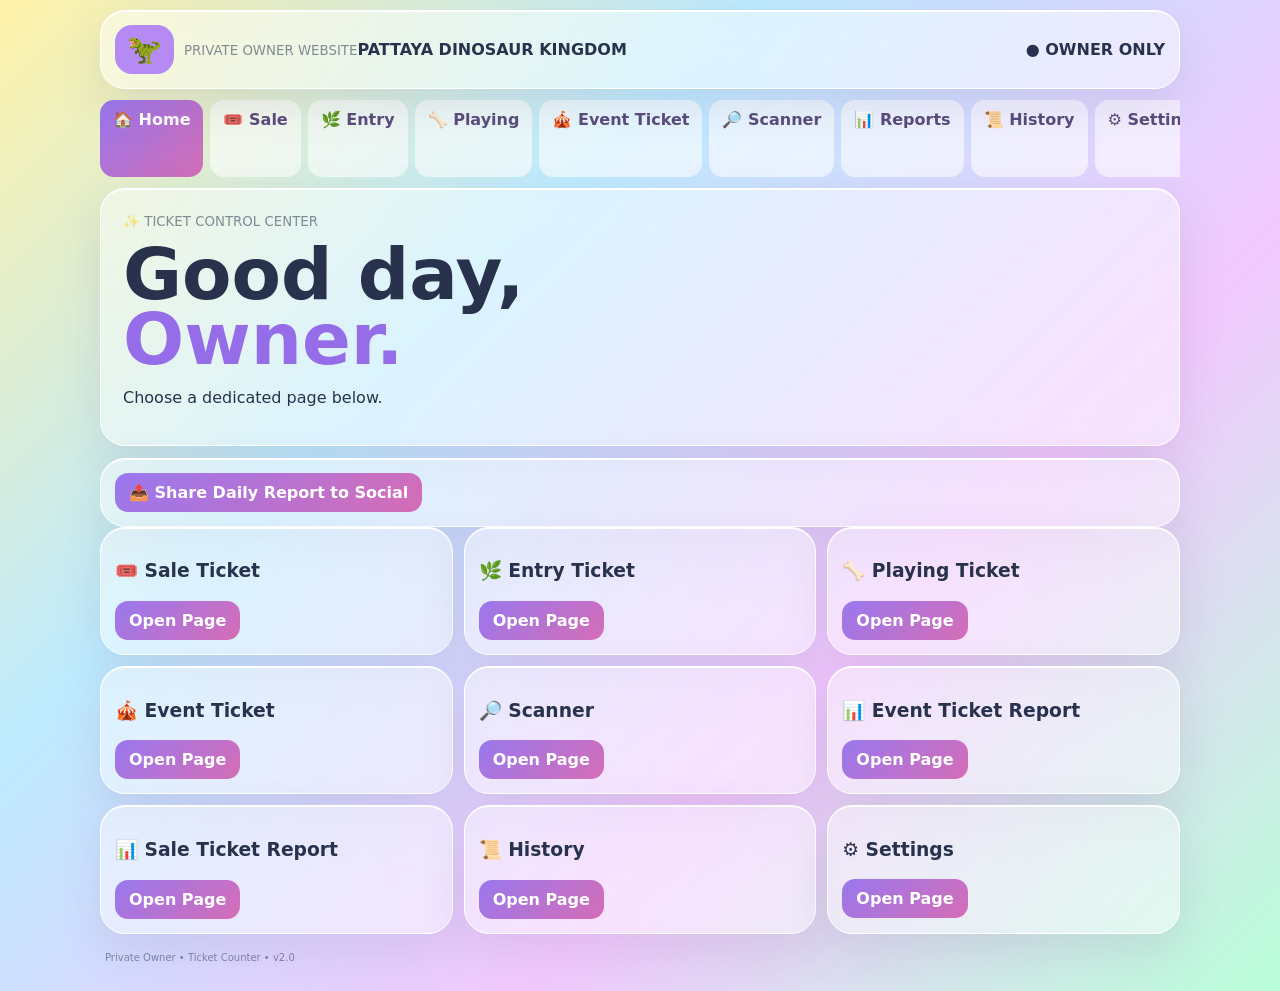
<file: index_backup_before_all_page_share.html>
<!doctype html><html><head><meta charset="utf-8"><meta name="viewport" content="width=device-width,initial-scale=1"><meta name="theme-color" content="#b79cff"><title>Pattaya Dinosaur Kingdom</title><style>
*{box-sizing:border-box}body{margin:0;font-family:system-ui,-apple-system,sans-serif;color:#28324d;background:linear-gradient(135deg,#fff2a8,#bdeaff,#f2c8ff,#b9ffd9);min-height:100vh}main{max-width:1100px;margin:auto;padding:10px}.g{background:#ffffff75;border:1px solid #fff;border-radius:25px;box-shadow:0 16px 45px #66508022,inset 0 1px #fff;backdrop-filter:blur(20px)}header{padding:14px;display:flex;justify-content:space-between;align-items:center}.logo{font-size:28px;background:#b58af5;border-radius:17px;padding:8px 12px}.brand{display:flex;gap:10px;align-items:center}small{opacity:.55}nav{display:flex;gap:7px;overflow:auto;margin:11px 0}nav a{padding:10px 13px;background:#fff9;border-radius:14px;text-decoration:none;color:#594b7b;font-weight:850;white-space:nowrap}nav a.on{background:linear-gradient(135deg,#9877ef,#d36db4);color:#fff}.hero{padding:22px;margin-bottom:12px}h1{font-size:clamp(40px,7vw,72px);line-height:.9;margin:12px 0}h1 span{color:#956de8}.grid{display:grid;grid-template-columns:repeat(3,1fr);gap:11px}.card,.ticket{padding:14px}.tickets{display:grid;grid-template-columns:repeat(3,1fr);gap:11px}.pic{border-radius:18px;overflow:hidden;background:#fff9;display:flex;justify-content:center;align-items:center;font-size:50px}.pic img{width:100%;height:auto;max-height:none;display:block;object-fit:contain}input,button{font:inherit}input{width:100%;border:0;border-radius:12px;padding:11px;background:#fff9;margin:6px 0}button,.btn{border:0;border-radius:13px;padding:10px 14px;background:linear-gradient(135deg,#9978ee,#d56db6);color:#fff;font-weight:850;cursor:pointer;display:inline-block;text-decoration:none}.total{padding:16px;margin:12px 0;display:flex;justify-content:space-between;font-size:19px;font-weight:900}footer{padding:18px 5px;font-size:10px;opacity:.5}.modal{display:none;position:fixed;inset:0;background:#30204466;align-items:center;justify-content:center;padding:15px;z-index:5}.modal.show{display:flex}.box{padding:18px;width:min(470px,100%)}.preview{max-height:260px;overflow:hidden;border-radius:16px;background:#fff9;margin:6px 0;text-align:center}.preview img{max-width:100%;height:auto;display:block;margin:auto}.acts{display:flex;gap:8px}.acts>*{flex:1}@media(max-width:700px){.tickets,.grid{grid-template-columns:1fr 1fr}}@media(max-width:460px){.tickets,.grid{grid-template-columns:1fr}}
</style></head><body><main><header class="g"><div class="brand"><div class="logo">🦖</div><div><small>PRIVATE OWNER WEBSITE</small><b>PATTAYA DINOSAUR KINGDOM</b></div></div><b>● OWNER ONLY</b></header><div id="app"></div><footer>Private Owner • Ticket Counter • v2.0</footer></main>
<div class="modal" id="modal"><div class="box g"><h3>✏️ Edit Ticket</h3><input id="name" placeholder="Ticket name"><div class="preview" id="prev">No image selected</div><input id="file" type="file" accept="image/*"><div class="acts"><button onclick="closeM()">Cancel</button><button onclick="saveM()">Save</button></div></div></div>
<script>
const D={sale:[['Adult','👨'],['Kid','🧒'],['Small','👦'],['VIP','⭐'],['Kids Entry Ticket','🎟️']],entry:[['Adult','👨‍👩‍👦'],['Kid','🧒'],['Small','👦'],['VIP','⭐'],['Kids Entry Ticket','🎟️']],playing:[['50฿ Activity Ticket','🦴',50],['100฿ Activity Ticket','🦖',100],['200฿ Activity Ticket','🥚',200],['Package A','🎁'],['Package B','🎁'],['Promotion Rider','🏍️']]};
let S=JSON.parse(localStorage.pdS||'{}'),M=JSON.parse(localStorage.pdM||'{}'),E=JSON.parse(localStorage.pdE||'null'),H=JSON.parse(localStorage.pdH||'[]'),EC=localStorage.pdEC||'';if(!Array.isArray(E)){E=E&&typeof E==='object'?[E]:[]}E=E.filter(x=>x&&typeof x==='object').map(x=>({name:String(x.name||'Event Ticket'),qty:Math.max(0,Number(x.qty)||0),img:typeof x.img==='string'?x.img:''}));if(!E.length)E=[{name:'Event Ticket',qty:0,img:''}];if(!Array.isArray(H))H=[];for(let k in D){S[k]??={};M[k]??={}}if(!M.playing[0]||!M.playing[0].img)M.playing[0]={...(M.playing[0]||{}),name:(M.playing[0]&&M.playing[0].name)||'50฿ Activity Ticket',img:(M.playing[0]&&M.playing[0].img)||''};
const APP=document.getElementById('app');
let t,i;
function go(p){
  const allowed=['home','sale','entry','playing','event','scanner','report','event-report','sale-report','history','settings'];
  if(!allowed.includes(p)) p='home';
  history.pushState({page:p},'', '#'+p);
  render();
}
function openEvent(){ go('event'); return false; }
function db(){localStorage.pdS=JSON.stringify(S);localStorage.pdM=JSON.stringify(M);localStorage.pdE=JSON.stringify(E);localStorage.pdH=JSON.stringify(H);localStorage.pdEC=EC}function total(k){return Object.values(S[k]).reduce((a,b)=>a+(+b||0),0)}function nav(a){return '<nav>'+[['home','🏠 Home'],['sale','🎟️ Sale'],['entry','🌿 Entry'],['playing','🦴 Playing'],['event','🎪 Event Ticket'],['scanner','🔎 Scanner'],['report','📊 Reports'],['history','📜 History'],['settings','⚙️ Settings']].map(x=>`<a class="${a==x[0]?'on':''}" href="#${x[0]}" onclick="go('${x[0]}');return false;">${x[1]}</a>`).join('')+`<button type="button" onclick="shareCurrentReport()">📤 Share Report</button></nav>`}
function hero(x,h,p){return `<section class="hero g"><small>${x}</small><h1>${h}</h1><p>${p}</p></section>`}
function page(k){
 let h=k=='sale'?'Sale<br><span>Tickets.</span>':k=='entry'?'Entry<br><span>Tickets.</span>':'Playing<br><span>Tickets.</span>';
 let extra=k=='sale'?`<section class="card g" style="margin-top:11px"><h3>📊 Sale Ticket Report</h3><p>Create and share the Sale Ticket report separately.</p><button onclick="go('sale-report')">Open Sale Ticket Report</button></section>`:'';
 APP.innerHTML=nav(k)+hero(k.toUpperCase(),h,'Edit ticket name/image and record quantities below.')+'<div class="tickets" id="list"></div><div class="total g"><span>Total Tickets</span><b id="tot"></b></div>'+extra;
 document.getElementById('list').innerHTML=D[k].map((x,n)=>{let m=M[k][n]||{};return `<article class="ticket g"><div class="pic">${m.img?`<img src="${m.img}">`:x[1]}</div><small>${x[0]}</small><h3>${m.name||x[0]}</h3>${x[2]?`<b>${x[2]}฿</b>`:''}<input type="number" min="0" value="${S[k][n]||0}" data-i="${n}"><button onclick="edit('${k}',${n})">✏️ Edit Name / Image</button></article>`}).join('');
 document.getElementById('tot').textContent=total(k);APP.insertAdjacentHTML('beforeend','<section class="card g" style="margin-top:11px"><button onclick="shareCurrentReport()">📤 Share '+(k==='sale'?'Sale':k==='entry'?'Entry':'Playing')+' Report to Social</button></section>');
 document.getElementById('list').querySelectorAll('input').forEach(q=>q.oninput=()=>{S[k][q.dataset.i]=Math.max(0,+q.value||0);db();document.getElementById('tot').textContent=total(k)})
}
function addEvent(){E.push({name:'New Event Ticket',qty:0,img:''});db();eventPage()}
function saveCenter(){let el=document.getElementById('eventCenter');EC=el?el.value.trim():'';db();alert('Event Location saved');eventPage()}
function eventPage(){
  const safeEC=String(EC||'').replace(/&/g,'&amp;').replace(/</g,'&lt;').replace(/>/g,'&gt;').replace(/"/g,'&quot;');
  APP.innerHTML=nav('event')+`<section class="card g" style="margin:12px 0"><h3>📍 Event Location / Center</h3><input id="eventCenter" value="${safeEC}" placeholder="Enter event location / center"><button onclick="saveCenter()">💾 Save Location</button></section>`+hero('🎪 EVENT TICKET','Event<br><span>Tickets.</span>','Manage your event tickets and quantities below.')+`<section class="card g" style="margin:0 0 12px"><h3>📊 Event Ticket Report</h3><p>View and share only the Event Ticket report.</p><button onclick="go('event-report')">📊 Open Event Ticket Report</button></section><div class="tickets" id="list"></div><div class="total g"><span>Total Event Tickets</span><b id="tot"></b></div><div style="display:grid;grid-template-columns:1fr 1fr;gap:10px;margin:11px 0"><button onclick="addEvent()">＋ Add Event Ticket</button><button onclick="go('event-report')">📊 Event Ticket Report</button><button onclick="shareEventReport()">📤 Share Report</button></div><section class="card g" style="margin-top:11px"><h3>📊 Event Ticket Report</h3><p>Event Ticket အတွက် သီးသန့် Report Page ပါ။</p><button onclick="go('event-report')">📊 Open Event Ticket Report</button></section>`;
  const l=document.getElementById('list'),tt=document.getElementById('tot');
  if(!l||!tt)return;
  l.innerHTML=E.map((x,n)=>`<article class="ticket g"><div class="pic">${x.img?`<img src="${x.img}" alt="${String(x.name||'Event Ticket').replace(/"/g,'&quot;')}">`:'🎪'}</div><small>Event Ticket</small><h3>${x.name||'Event Ticket'}</h3><input type="number" min="0" value="${x.qty||0}" data-i="${n}"><button onclick="edit('event',${n})">✏️ Edit Name / Image</button></article>`).join('');
  tt.textContent=E.reduce((a,x)=>a+(+x.qty||0),0);
  l.querySelectorAll('input').forEach(q=>q.oninput=()=>{E[+q.dataset.i].qty=Math.max(0,+q.value||0);db();tt.textContent=E.reduce((a,x)=>a+(+x.qty||0),0)});
}

function edit(k,n){t=k;i=n;let x=k=='event'?E[n]:D[k][n],m=k=='event'?x:(M[k][n]||{});document.getElementById('name').value=m.name||x[0];document.getElementById('prev').innerHTML=m.img?`<img src="${m.img}">`:'No image selected';document.getElementById('file').value='';document.getElementById('modal').classList.add('show')}function closeM(){document.getElementById('modal').classList.remove('show')}document.getElementById('file').onchange=()=>{let f=document.getElementById('file').files[0];if(!f)return;let r=new FileReader;r.onload=()=>{let im=new Image;im.onload=()=>{let s=Math.min(1,900/Math.max(im.width,im.height)),c=document.createElement('canvas');c.width=im.width*s;c.height=im.height*s;c.getContext('2d').drawImage(im,0,0,c.width,c.height);document.getElementById('prev').innerHTML=`<img src="${c.toDataURL('image/jpeg',.78)}">`};im.src=r.result};r.readAsDataURL(f)};function saveM(){let nm=document.getElementById('name').value.trim()||'Event Ticket',pv=document.getElementById('prev').querySelector('img'),im=pv?pv.src:'';if(t=='event')E[i]={...E[i],name:nm,img:im};else M[t][i]={name:nm,img:im};db();closeM();render()}
function calcScan(){let av=document.getElementById('a').value,bv=document.getElementById('b').value;document.getElementById('res').textContent=(+bv>=+av&&av&&bv)?(+bv-+av+1)+' Tickets Sold':'Enter valid numbers'}function scanner(){APP.innerHTML=nav('scanner')+hero('🔎 SCANNER','Ticket<br><span>Scanner.</span>','Start and Last numbers are counted inclusively.')+'<section class=\"card g\"><div class=\"grid\"><input id=\"a\" placeholder=\"Start 0001\"><input id=\"b\" placeholder=\"Last 0020\"></div><button onclick=\"calcScan()\">Calculate</button><h3 id=\"res\">0 Tickets Sold</h3></section>'}function saveToday(){H.unshift({d:new Date().toLocaleString(),s:total('sale'),e:total('entry'),p:total('playing'),v:E.reduce((a,x)=>a+(+x.qty||0),0)});db();alert('Saved')}function resetCounters(){if(confirm('Reset counters?')){for(let k in S)S[k]={};E.forEach(x=>x.qty=0);db();render()}}function currentReportText(){
 let p=(location.hash||'#home').slice(1)||'home',now=new Date().toLocaleString();
 let labels={home:'Home',sale:'Sale Ticket',entry:'Entry Ticket',playing:'Playing Ticket',event:'Event Ticket',scanner:'Scanner',report:'Reports',history:'History',settings:'Settings','event-report':'Event Ticket Report','sale-report':'Sale Ticket Report'};
 if(p==='event-report')return eventReportText();
 if(p==='sale-report')return saleReportText();
 let lines=['PATTAYA DINOSAUR KINGDOM',(labels[p]||'Owner Page')+' REPORT','Date: '+now];
 if(p==='sale'||p==='entry'||p==='playing')lines.push('Tickets: '+total(p));
 else if(p==='event')lines.push('Event Tickets: '+E.reduce((a,x)=>a+(+x.qty||0),0),'Event Center: '+(EC||'Not set'));
 else if(p==='home')lines.push('Sale Tickets: '+total('sale'),'Entry Tickets: '+total('entry'),'Playing Tickets: '+total('playing'),'Event Tickets: '+E.reduce((a,x)=>a+(+x.qty||0),0));
 else lines.push('Page: '+(labels[p]||'Owner Page'));
 lines.push('','Thank you - Pattaya Dinosaur Kingdom');
 return lines.join('\n');
}
async function shareCurrentReport(){
 let text=currentReportText(),url=location.href;
 if(navigator.share){try{await navigator.share({title:'Pattaya Dinosaur Kingdom Report',text,url});return}catch(e){if(e&&e.name==='AbortError')return}}
 try{await navigator.clipboard.writeText(text+'\n\n'+url);alert('Report copied. Paste it into LINE, Messenger, WhatsApp, Telegram, Facebook or another Social app.')}catch(e){prompt('Copy this Report:',text+'\n\n'+url)}
}
function reportText(){
 let now=new Date().toLocaleString();
 let center=EC?String(EC).trim():'';
 let lines=['PATTAYA DINOSAUR KINGDOM','DAILY TICKET SALES REPORT','Date: '+now];
 if(center)lines.push('Event Location / Center: '+center);
 lines.push('','Sale Tickets: '+total('sale'),'Entry Tickets: '+total('entry'),'Playing Tickets: '+total('playing'),'Event Tickets: '+E.reduce((a,x)=>a+(+x.qty||0),0),'Playing Revenue: '+playingRevenue()+'฿');
 lines.push('','Thank you - Pattaya Dinosaur Kingdom');
 return lines.join('\n')
}
function reportUrl(){return location.href.split('#')[0]}
function enc(x){return encodeURIComponent(String(x))}
async function shareReport(){
 let text=reportText(), url=reportUrl();
 if(navigator.share){
   try{await navigator.share({title:'Pattaya Dinosaur Kingdom - Daily Report',text:text,url:url});return}catch(e){if(e&&e.name==='AbortError')return}
 }
 try{await navigator.clipboard.writeText(text);alert('Report copied. Choose a Social app below and paste the report if needed.')}catch(e){prompt('Copy this report:',text)}
}
function shareSocial(type){
 let text=reportText(),url=reportUrl(),u='';
 if(type==='facebook')u='https://www.facebook.com/sharer/sharer.php?u='+enc(url)+'&quote='+enc(text);
 if(type==='line')u='https://social-plugins.line.me/lineit/share?url='+enc(url)+'&text='+enc(text);
 if(type==='telegram')u='https://t.me/share/url?url='+enc(url)+'&text='+enc(text);
 if(type==='whatsapp')u='https://wa.me/?text='+enc(text+'\n'+url);
 if(type==='x')u='https://twitter.com/intent/tweet?text='+enc(text)+'&url='+enc(url);
 if(type==='email')u='mailto:?subject='+enc('Pattaya Dinosaur Kingdom - Daily Report')+'&body='+enc(text+'\n\n'+url);
 if(type==='sms')u='sms:?body='+enc(text+'\n'+url);
 if(u)window.open(u,'_blank','noopener,noreferrer')
}
function downloadReport(){
 let blob=new Blob([reportText()],{type:'text/plain;charset=utf-8'}),a=document.createElement('a');
 a.href=URL.createObjectURL(blob);a.download='Pattaya-Dinosaur-Kingdom-Report-'+new Date().toISOString().slice(0,10)+'.txt';document.body.appendChild(a);a.click();a.remove();setTimeout(()=>URL.revokeObjectURL(a.href),1000)
}
function report(){
 APP.innerHTML=nav('report')+hero('📊 REPORTS','Ticket<br><span>Reports.</span>','Choose a separate report page below.')+
 `<section class="grid"><div class="card g"><h3>🎪 Event Ticket Report</h3><p>Event ticket quantity, location and sharing.</p><button onclick="go('event-report')">Open Event Ticket Report</button></div><div class="card g"><h3>🎟️ Sale Ticket Report</h3><p>Sale ticket quantities and sharing.</p><button onclick="go('sale-report')">Open Sale Ticket Report</button></div></section>`
}
async function shareEventReport(){
 let text=eventReportText(),url=location.href.split('#')[0];
 if(navigator.share){try{await navigator.share({title:'Pattaya Dinosaur Kingdom - Event Ticket Report',text:text,url:url});return}catch(e){if(e&&e.name==='AbortError')return}}
 try{await navigator.clipboard.writeText(text);alert('Event Ticket Report copied. You can paste it into Social apps.')}catch(e){prompt('Copy Event Ticket Report:',text)}
}
function eventReportText(){
 let now=new Date().toLocaleString(),center=EC?String(EC).trim():'';
 let totalEvent=E.reduce((a,x)=>a+(+x.qty||0),0);
 let lines=['PATTAYA DINOSAUR KINGDOM','EVENT TICKET REPORT','Date: '+now];
 if(center)lines.push('Event Location / Center: '+center);
 lines.push('','Event Tickets: '+totalEvent,'','Thank you - Pattaya Dinosaur Kingdom');
 return lines.join('\n')
}
function saleReportText(){
 let now=new Date().toLocaleString();
 let lines=['PATTAYA DINOSAUR KINGDOM','SALE TICKET REPORT','Date: '+now];
 lines.push('','Sale Tickets: '+total('sale'),'','Thank you - Pattaya Dinosaur Kingdom');
 return lines.join('\n')
}
function reportUrl(){return location.href.split('#')[0]}
function enc(x){return encodeURIComponent(String(x))}
async function shareReportText(text,title){
 let url=reportUrl();
 if(navigator.share){try{await navigator.share({title:title,text:text,url:url});return}catch(e){if(e&&e.name==='AbortError')return}}
 try{await navigator.clipboard.writeText(text);alert('Report copied. Choose a Social app below and paste the report if needed.')}catch(e){prompt('Copy this report:',text)}
}
function shareSocialText(type,text,title){
 let url=reportUrl(),u='';
 if(type==='facebook')u='https://www.facebook.com/sharer/sharer.php?u='+enc(url)+'&quote='+enc(text);
 if(type==='line')u='https://social-plugins.line.me/lineit/share?url='+enc(url)+'&text='+enc(text);
 if(type==='telegram')u='https://t.me/share/url?url='+enc(url)+'&text='+enc(text);
 if(type==='whatsapp')u='https://wa.me/?text='+enc(text+'\n'+url);
 if(type==='x')u='https://twitter.com/intent/tweet?text='+enc(text)+'&url='+enc(url);
 if(type==='email')u='mailto:?subject='+enc(title)+'&body='+enc(text+'\n\n'+url);
 if(type==='sms')u='sms:?body='+enc(text+'\n'+url);
 if(u)window.open(u,'_blank','noopener,noreferrer')
}
function downloadReportText(text,prefix){
 let blob=new Blob([text],{type:'text/plain;charset=utf-8'}),a=document.createElement('a');
 a.href=URL.createObjectURL(blob);a.download=prefix+'-'+new Date().toISOString().slice(0,10)+'.txt';document.body.appendChild(a);a.click();a.remove();setTimeout(()=>URL.revokeObjectURL(a.href),1000)
}
function reportButtons(text,title,prefix){
 return '<section class="card g" style="margin-top:11px"><h3>📄 Shareable Report</h3><pre style="white-space:pre-wrap;font:inherit;line-height:1.65;background:rgba(255,255,255,.65);padding:14px;border-radius:14px">'+text+'</pre><button onclick="shareReportText('+JSON.stringify(text)+','+JSON.stringify(title)+')">📤 Share Report</button> <button onclick="downloadReportText('+JSON.stringify(text)+','+JSON.stringify(prefix)+')">⬇️ Save Report</button><p style="margin:10px 0 6px"><b>Social Apps</b> — Direct share</p><div class="grid" style="grid-template-columns:repeat(2,minmax(0,1fr))"><button onclick="shareSocialText(\'facebook\','+JSON.stringify(text)+','+JSON.stringify(title)+')">📘 Facebook</button><button onclick="shareSocialText(\'line\','+JSON.stringify(text)+','+JSON.stringify(title)+')">💚 LINE</button><button onclick="shareSocialText(\'telegram\','+JSON.stringify(text)+','+JSON.stringify(title)+')">✈️ Telegram</button><button onclick="shareSocialText(\'whatsapp\','+JSON.stringify(text)+','+JSON.stringify(title)+')">🟢 WhatsApp</button><button onclick="shareSocialText(\'x\','+JSON.stringify(text)+','+JSON.stringify(title)+')">𝕏 X</button><button onclick="shareSocialText(\'sms\','+JSON.stringify(text)+','+JSON.stringify(title)+')">💬 SMS</button><button onclick="shareSocialText(\'email\','+JSON.stringify(text)+','+JSON.stringify(title)+')">✉️ Email</button></div><p style="font-size:12px;opacity:.7;margin-bottom:0">📱 Share Report opens your phone Share menu, so installed apps can receive the report.</p></section>'
}
function eventReport(){
 let totalEvent=E.reduce((a,x)=>a+(+x.qty||0),0),center=EC?String(EC).trim():'';
 APP.innerHTML=nav('event-report')+hero('🎪 EVENT TICKET REPORT','Event<br><span>Report.</span>','Only Event Ticket sales are shown on this page.')+
 '<section class="grid"><div class="card g"><small>EVENT TICKETS</small><h2>'+totalEvent+'</h2><p>Total Event Tickets</p></div><div class="card g"><small>EVENT CENTER</small><h3>'+(center||'Not set')+'</h3><p>Saved for the Event</p></div></section>'+reportButtons(eventReportText(),'Pattaya Dinosaur Kingdom - Event Ticket Report','Pattaya-Dinosaur-Kingdom-Event-Ticket-Report')
}
function saleReport(){
 let totalSale=total('sale');
 APP.innerHTML=nav('sale-report')+hero('🎟️ SALE TICKET REPORT','Sale<br><span>Report.</span>','Only Sale Ticket sales are shown on this page.')+
 '<section class="card g"><small>SALE TICKETS</small><h2>'+totalSale+'</h2><p>Total Sale Tickets</p></section>'+reportButtons(saleReportText(),'Pattaya Dinosaur Kingdom - Sale Ticket Report','Pattaya-Dinosaur-Kingdom-Sale-Ticket-Report')
}
function history(){APP.innerHTML=nav('history')+hero('📜 HISTORY','Ticket<br><span>History.</span>','Saved records on this device.')+'<section class=\"card g\">'+(H.length?H.map(x=>`<p>${x.d} — Sale ${x.s} • Entry ${x.e} • Playing ${x.p} • Event ${x.v}</p>`).join(''):'No saved records yet.')+'</section>'}function settings(){APP.innerHTML=nav('settings')+hero('⚙️ SETTINGS','Owner<br><span>Settings.</span>','Images are resized and saved locally.')+'<section class=\"grid\"><div class=\"card g\"><h3>🎪 Event Ticket</h3><a class=\"btn\" href=\"#event\" data-page=\"event\">Open Event Tickets</a></div><div class=\"card g\"><h3>💾 Save Today</h3><button onclick=\"saveToday()\">Save Today</button></div><div class=\"card g\"><h3>🗑️ Reset</h3><button onclick=\"resetCounters()\">Reset Counters</button></div></section>'} 
function home(){APP.innerHTML=nav('home')+hero('✨ TICKET CONTROL CENTER','Good day,<br><span>Owner.</span>','Choose a dedicated page below.')+'<section class="card g" style="margin-top:11px"><button onclick="shareCurrentReport()">📤 Share Daily Report to Social</button></section><section class="grid">'+[['sale','🎟️ Sale Ticket'],['entry','🌿 Entry Ticket'],['playing','🦴 Playing Ticket'],['event','🎪 Event Ticket'],['scanner','🔎 Scanner'],['event-report','📊 Event Ticket Report'],['sale-report','📊 Sale Ticket Report'],['history','📜 History'],['settings','⚙️ Settings']].map(x=>`<div class="card g"><h3>${x[1]}</h3><a class="btn" href="#${x[0]}" onclick="go('${x[0]}');return false;">Open Page</a></div>`).join('')+'</section>'}
function render(){let p=(location.hash||'#home').slice(1)||'home';try{if(['sale','entry','playing'].includes(p))page(p);else if(p=='event')eventPage();else if(p=='scanner')scanner();else if(p=='report')report();else if(p=='event-report')eventReport();else if(p=='sale-report')saleReport();else if(p=='history')history();else if(p=='settings')settings();else home();}catch(err){console.error('Page render error:',err);APP.innerHTML=nav('home')+'<section class="card g" style="margin-top:12px"><h2>Event Ticket Page Error</h2><p>Please tap Event Ticket again.</p><button onclick="go(\'event\')">Open Event Ticket</button></section>';}window.scrollTo(0,0)}
window.addEventListener('hashchange',function(){render();window.scrollTo(0,0)});
window.addEventListener('popstate',function(){render();window.scrollTo(0,0)});
document.addEventListener('DOMContentLoaded',render);
render();
</script></body></html>
</file>
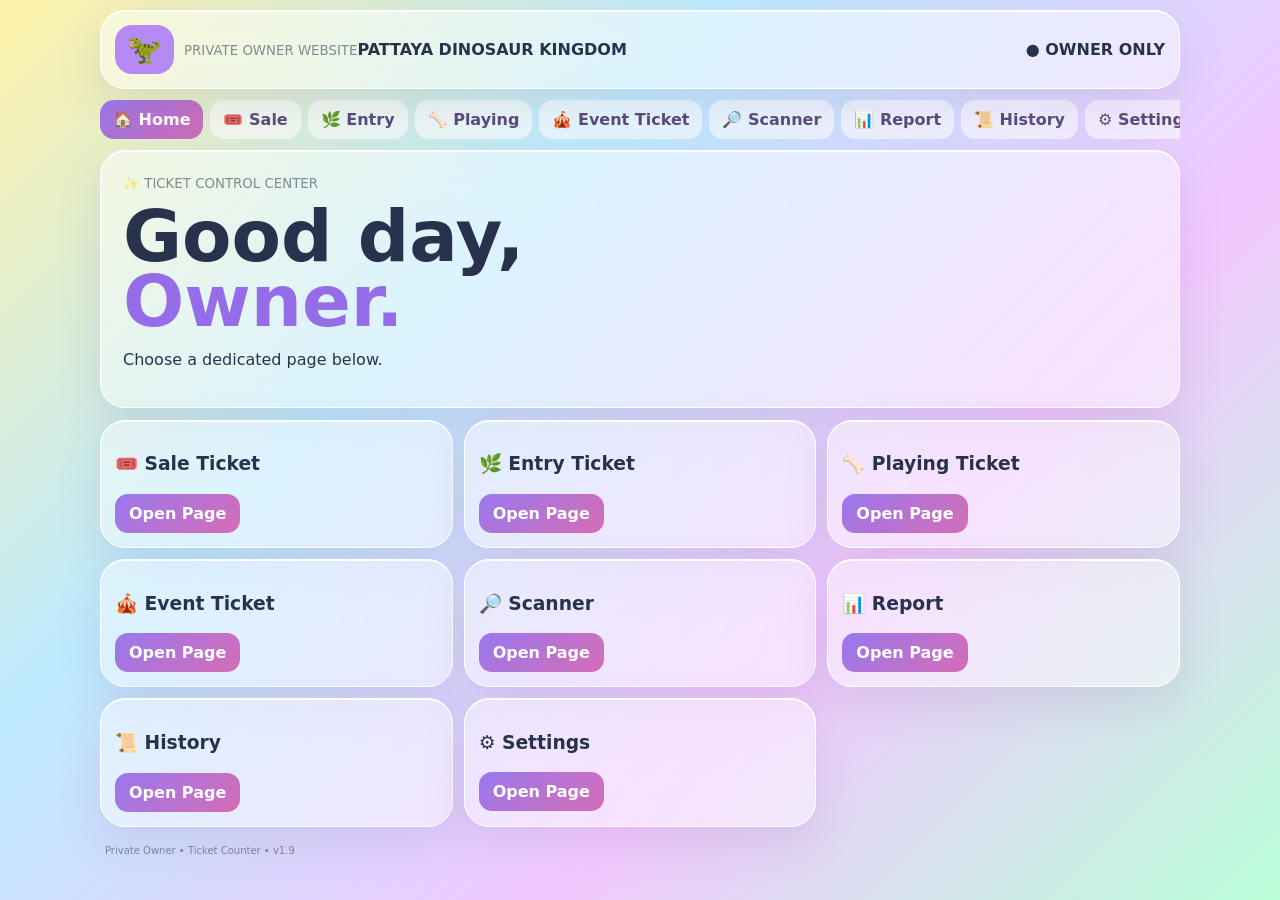
<file: index_backup_before_event_data_fix.html>
<!doctype html><html><head><meta charset="utf-8"><meta name="viewport" content="width=device-width,initial-scale=1"><meta name="theme-color" content="#b79cff"><title>Pattaya Dinosaur Kingdom</title><style>
*{box-sizing:border-box}body{margin:0;font-family:system-ui,-apple-system,sans-serif;color:#28324d;background:linear-gradient(135deg,#fff2a8,#bdeaff,#f2c8ff,#b9ffd9);min-height:100vh}main{max-width:1100px;margin:auto;padding:10px}.g{background:#ffffff75;border:1px solid #fff;border-radius:25px;box-shadow:0 16px 45px #66508022,inset 0 1px #fff;backdrop-filter:blur(20px)}header{padding:14px;display:flex;justify-content:space-between;align-items:center}.logo{font-size:28px;background:#b58af5;border-radius:17px;padding:8px 12px}.brand{display:flex;gap:10px;align-items:center}small{opacity:.55}nav{display:flex;gap:7px;overflow:auto;margin:11px 0}nav a{padding:10px 13px;background:#fff9;border-radius:14px;text-decoration:none;color:#594b7b;font-weight:850;white-space:nowrap}nav a.on{background:linear-gradient(135deg,#9877ef,#d36db4);color:#fff}.hero{padding:22px;margin-bottom:12px}h1{font-size:clamp(40px,7vw,72px);line-height:.9;margin:12px 0}h1 span{color:#956de8}.grid{display:grid;grid-template-columns:repeat(3,1fr);gap:11px}.card,.ticket{padding:14px}.tickets{display:grid;grid-template-columns:repeat(3,1fr);gap:11px}.pic{border-radius:18px;overflow:hidden;background:#fff9;display:flex;justify-content:center;align-items:center;font-size:50px}.pic img{width:100%;height:auto;max-height:none;display:block;object-fit:contain}input,button{font:inherit}input{width:100%;border:0;border-radius:12px;padding:11px;background:#fff9;margin:6px 0}button,.btn{border:0;border-radius:13px;padding:10px 14px;background:linear-gradient(135deg,#9978ee,#d56db6);color:#fff;font-weight:850;cursor:pointer;display:inline-block;text-decoration:none}.total{padding:16px;margin:12px 0;display:flex;justify-content:space-between;font-size:19px;font-weight:900}footer{padding:18px 5px;font-size:10px;opacity:.5}.modal{display:none;position:fixed;inset:0;background:#30204466;align-items:center;justify-content:center;padding:15px;z-index:5}.modal.show{display:flex}.box{padding:18px;width:min(470px,100%)}.preview{max-height:260px;overflow:hidden;border-radius:16px;background:#fff9;margin:6px 0;text-align:center}.preview img{max-width:100%;height:auto;display:block;margin:auto}.acts{display:flex;gap:8px}.acts>*{flex:1}@media(max-width:700px){.tickets,.grid{grid-template-columns:1fr 1fr}}@media(max-width:460px){.tickets,.grid{grid-template-columns:1fr}}
</style></head><body><main><header class="g"><div class="brand"><div class="logo">🦖</div><div><small>PRIVATE OWNER WEBSITE</small><b>PATTAYA DINOSAUR KINGDOM</b></div></div><b>● OWNER ONLY</b></header><div id="app"></div><footer>Private Owner • Ticket Counter • v1.9</footer></main>
<div class="modal" id="modal"><div class="box g"><h3>✏️ Edit Ticket</h3><input id="name" placeholder="Ticket name"><div class="preview" id="prev">No image selected</div><input id="file" type="file" accept="image/*"><div class="acts"><button onclick="closeM()">Cancel</button><button onclick="saveM()">Save</button></div></div></div>
<script>
const D={sale:[['Adult','👨'],['Kid','🧒'],['Small','👦'],['VIP','⭐'],['Kids Entry Ticket','🎟️']],entry:[['Adult','👨‍👩‍👦'],['Kid','🧒'],['Small','👦'],['VIP','⭐'],['Kids Entry Ticket','🎟️']],playing:[['50฿ Activity Ticket','🦴',50],['100฿ Activity Ticket','🦖',100],['200฿ Activity Ticket','🥚',200],['Package A','🎁'],['Package B','🎁'],['Promotion Rider','🏍️']]};
let S=JSON.parse(localStorage.pdS||'{}'),M=JSON.parse(localStorage.pdM||'{}'),E=JSON.parse(localStorage.pdE||'null'),H=JSON.parse(localStorage.pdH||'[]'),EC=localStorage.pdEC||'';if(!Array.isArray(E)){E=E&&typeof E==='object'?[E]:[]}if(!E.length)E=[{name:'Event Ticket',qty:0,img:''}];if(!Array.isArray(H))H=[];for(let k in D){S[k]??={};M[k]??={}}if(!M.playing[0]||!M.playing[0].img)M.playing[0]={...(M.playing[0]||{}),name:(M.playing[0]&&M.playing[0].name)||'50฿ Activity Ticket',img:(M.playing[0]&&M.playing[0].img)||''};
const APP=document.getElementById('app');
let t,i;
function go(p){
  const allowed=['home','sale','entry','playing','event','scanner','report','history','settings'];
  if(!allowed.includes(p)) p='home';
  if(location.hash !== '#'+p) location.hash=p;
  render();
  window.scrollTo(0,0);
}
function db(){localStorage.pdS=JSON.stringify(S);localStorage.pdM=JSON.stringify(M);localStorage.pdE=JSON.stringify(E);localStorage.pdH=JSON.stringify(H);localStorage.pdEC=EC}function total(k){return Object.values(S[k]).reduce((a,b)=>a+(+b||0),0)}function nav(a){return '<nav>'+[['home','🏠 Home'],['sale','🎟️ Sale'],['entry','🌿 Entry'],['playing','🦴 Playing'],['event','🎪 Event Ticket'],['scanner','🔎 Scanner'],['report','📊 Report'],['history','📜 History'],['settings','⚙️ Settings']].map(x=>`<a class="${a==x[0]?'on':''}" href="#${x[0]}" onclick="go('${x[0]}');return false;">${x[1]}</a>`).join('')+'</nav>'}function hero(x,h,p){return `<section class="hero g"><small>${x}</small><h1>${h}</h1><p>${p}</p></section>`}
function page(k){let h=k=='sale'?'Sale<br><span>Tickets.</span>':k=='entry'?'Entry<br><span>Tickets.</span>':'Playing<br><span>Tickets.</span>';APP.innerHTML=nav(k)+hero(k.toUpperCase(),h,'Edit ticket name/image and record quantities.')+'<div class="tickets" id="list"></div><div class="total g"><span>Total Tickets</span><b id="tot"></b></div>';document.getElementById('list').innerHTML=D[k].map((x,n)=>{let m=M[k][n]||{};return `<article class="ticket g"><div class="pic">${m.img?`<img src="${m.img}">`:x[1]}</div><small>${x[0]}</small><h3>${m.name||x[0]}</h3>${x[2]?`<b>${x[2]}฿</b>`:''}<input type="number" min="0" value="${S[k][n]||0}" data-i="${n}"><button onclick="edit('${k}',${n})">✏️ Edit Name / Image</button></article>`}).join('');document.getElementById('tot').textContent=total(k);document.getElementById('list').querySelectorAll('input').forEach(q=>q.oninput=()=>{S[k][q.dataset.i]=Math.max(0,+q.value||0);db();document.getElementById('tot').textContent=total(k)})}
function addEvent(){E.push({name:'New Event Ticket',qty:0,img:''});db();eventPage()}
function saveCenter(){let el=document.getElementById('eventCenter');EC=el?el.value.trim():'';db();alert('Event Location saved');eventPage()}
function eventPage(){
  const safeEC=String(EC||'').replace(/&/g,'&amp;').replace(/</g,'&lt;').replace(/>/g,'&gt;').replace(/"/g,'&quot;');
  APP.innerHTML=nav('event')+`<section class="card g" style="margin:12px 0"><h3>📍 Event Location / Center</h3><input id="eventCenter" value="${safeEC}" placeholder="Enter event location / center"><button onclick="saveCenter()">💾 Save Location</button></section>`+hero('🎪 EVENT TICKET','Event<br><span>Tickets.</span>','Manage your event tickets and quantities below.')+'<div class="tickets" id="list"></div><div class="total g"><span>Total Event Tickets</span><b id="tot"></b></div><button onclick="addEvent()">＋ Add Event Ticket</button>';
  const l=document.getElementById('list'),tt=document.getElementById('tot');
  if(!l||!tt)return;
  l.innerHTML=E.map((x,n)=>`<article class="ticket g"><div class="pic">${x.img?`<img src="${x.img}" alt="${String(x.name||'Event Ticket').replace(/"/g,'&quot;')}">`:'🎪'}</div><small>Event Ticket</small><h3>${x.name||'Event Ticket'}</h3><input type="number" min="0" value="${x.qty||0}" data-i="${n}"><button onclick="edit('event',${n})">✏️ Edit Name / Image</button></article>`).join('');
  tt.textContent=E.reduce((a,x)=>a+(+x.qty||0),0);
  l.querySelectorAll('input').forEach(q=>q.oninput=()=>{E[+q.dataset.i].qty=Math.max(0,+q.value||0);db();tt.textContent=E.reduce((a,x)=>a+(+x.qty||0),0)});
}

function edit(k,n){t=k;i=n;let x=k=='event'?E[n]:D[k][n],m=k=='event'?x:(M[k][n]||{});document.getElementById('name').value=m.name||x[0];document.getElementById('prev').innerHTML=m.img?`<img src="${m.img}">`:'No image selected';document.getElementById('file').value='';document.getElementById('modal').classList.add('show')}function closeM(){document.getElementById('modal').classList.remove('show')}document.getElementById('file').onchange=()=>{let f=document.getElementById('file').files[0];if(!f)return;let r=new FileReader;r.onload=()=>{let im=new Image;im.onload=()=>{let s=Math.min(1,900/Math.max(im.width,im.height)),c=document.createElement('canvas');c.width=im.width*s;c.height=im.height*s;c.getContext('2d').drawImage(im,0,0,c.width,c.height);document.getElementById('prev').innerHTML=`<img src="${c.toDataURL('image/jpeg',.78)}">`};im.src=r.result};r.readAsDataURL(f)};function saveM(){let nm=document.getElementById('name').value.trim()||'Event Ticket',pv=document.getElementById('prev').querySelector('img'),im=pv?pv.src:'';if(t=='event')E[i]={...E[i],name:nm,img:im};else M[t][i]={name:nm,img:im};db();closeM();render()}
function calcScan(){let av=document.getElementById('a').value,bv=document.getElementById('b').value;document.getElementById('res').textContent=(+bv>=+av&&av&&bv)?(+bv-+av+1)+' Tickets Sold':'Enter valid numbers'}function scanner(){APP.innerHTML=nav('scanner')+hero('🔎 SCANNER','Ticket<br><span>Scanner.</span>','Start and Last numbers are counted inclusively.')+'<section class=\"card g\"><div class=\"grid\"><input id=\"a\" placeholder=\"Start 0001\"><input id=\"b\" placeholder=\"Last 0020\"></div><button onclick=\"calcScan()\">Calculate</button><h3 id=\"res\">0 Tickets Sold</h3></section>'}function saveToday(){H.unshift({d:new Date().toLocaleString(),s:total('sale'),e:total('entry'),p:total('playing'),v:E.reduce((a,x)=>a+(+x.qty||0),0)});db();alert('Saved')}function resetCounters(){if(confirm('Reset counters?')){for(let k in S)S[k]={};E.forEach(x=>x.qty=0);db();render()}}function reportText(){let now=new Date().toLocaleString();let centers=EC?[EC]:[];let lines=['PATTAYA DINOSAUR KINGDOM','Ticket Sales Report','Date: '+now];if(centers.length)lines.push('Event Center: '+[...new Set(centers)].join(', '));lines.push('Sale Tickets: '+total('sale'),'Entry Tickets: '+total('entry'),'Playing Tickets: '+total('playing'),'Event Tickets: '+E.reduce((a,x)=>a+(+x.qty||0),0),'Playing Revenue: '+playingRevenue()+'฿');return lines.join('\n')}function playingRevenue(){return D.playing.reduce((a,x,n)=>a+(x[2]||0)*(+S.playing[n]||0),0)}async function shareReport(){let text=reportText();if(navigator.share){try{await navigator.share({title:'Pattaya Dinosaur Kingdom Report',text})}catch(e){}}else{try{await navigator.clipboard.writeText(text);alert('Report copied. You can paste it into Facebook, LINE, Telegram or other Social apps.')}catch(e){prompt('Copy this report:',text)}}}function report(){let centers=EC?[EC]:[];APP.innerHTML=nav('report')+hero('📊 DAILY REPORT','Ticket<br><span>Report.</span>','View today\'s totals and share the report to Social apps.')+'<section class="grid"><div class="card g"><small>SALE</small><h2>'+total('sale')+'</h2><p>Sale Tickets</p></div><div class="card g"><small>ENTRY</small><h2>'+total('entry')+'</h2><p>Entry Tickets</p></div><div class="card g"><small>PLAYING</small><h2>'+total('playing')+'</h2><p>Playing Tickets</p></div><div class="card g"><small>EVENT</small><h2>'+E.reduce((a,x)=>a+(+x.qty||0),0)+'</h2><p>Event Tickets</p></div><div class="card g"><small>PLAYING REVENUE</small><h2>'+playingRevenue()+'฿</h2><p>Calculated from ticket prices</p></div><div class="card g"><small>EVENT CENTER</small><h3>'+(centers.length?[...new Set(centers)].join(', '):'Not set')+'</h3><p>Saved for the Event</p></div></section><section class="card g" style="margin-top:11px"><h3>📄 Shareable Report</h3><pre id="rtext" style="white-space:pre-wrap;font:inherit">'+reportText()+'</pre><button onclick="shareReport()">📤 Share to Social</button></section>'}function history(){APP.innerHTML=nav('history')+hero('📜 HISTORY','Ticket<br><span>History.</span>','Saved records on this device.')+'<section class=\"card g\">'+(H.length?H.map(x=>`<p>${x.d} — Sale ${x.s} • Entry ${x.e} • Playing ${x.p} • Event ${x.v}</p>`).join(''):'No saved records yet.')+'</section>'}function settings(){APP.innerHTML=nav('settings')+hero('⚙️ SETTINGS','Owner<br><span>Settings.</span>','Images are resized and saved locally.')+'<section class=\"grid\"><div class=\"card g\"><h3>🎪 Event Ticket</h3><a class=\"btn\" href=\"#event\" data-page=\"event\">Open Event Tickets</a></div><div class=\"card g\"><h3>💾 Save Today</h3><button onclick=\"saveToday()\">Save Today</button></div><div class=\"card g\"><h3>🗑️ Reset</h3><button onclick=\"resetCounters()\">Reset Counters</button></div></section>'} 
function home(){APP.innerHTML=nav('home')+hero('✨ TICKET CONTROL CENTER','Good day,<br><span>Owner.</span>','Choose a dedicated page below.')+'<section class="grid">'+[['sale','🎟️ Sale Ticket'],['entry','🌿 Entry Ticket'],['playing','🦴 Playing Ticket'],['event','🎪 Event Ticket'],['scanner','🔎 Scanner'],['report','📊 Report'],['history','📜 History'],['settings','⚙️ Settings']].map(x=>`<div class="card g"><h3>${x[1]}</h3><a class="btn" href="#${x[0]}" onclick="go('${x[0]}');return false;">Open Page</a></div>`).join('')+'</section>'}
function render(){let p=(location.hash||'#home').slice(1)||'home';if(['sale','entry','playing'].includes(p))page(p);else if(p=='event')eventPage();else if(p=='scanner')scanner();else if(p=='report')report();else if(p=='history')history();else if(p=='settings')settings();else home();window.scrollTo(0,0)}
window.addEventListener('hashchange',function(){render();window.scrollTo(0,0)});
window.addEventListener('popstate',function(){render();window.scrollTo(0,0)});
document.addEventListener('DOMContentLoaded',render);
render();
</script></body></html>
</file>
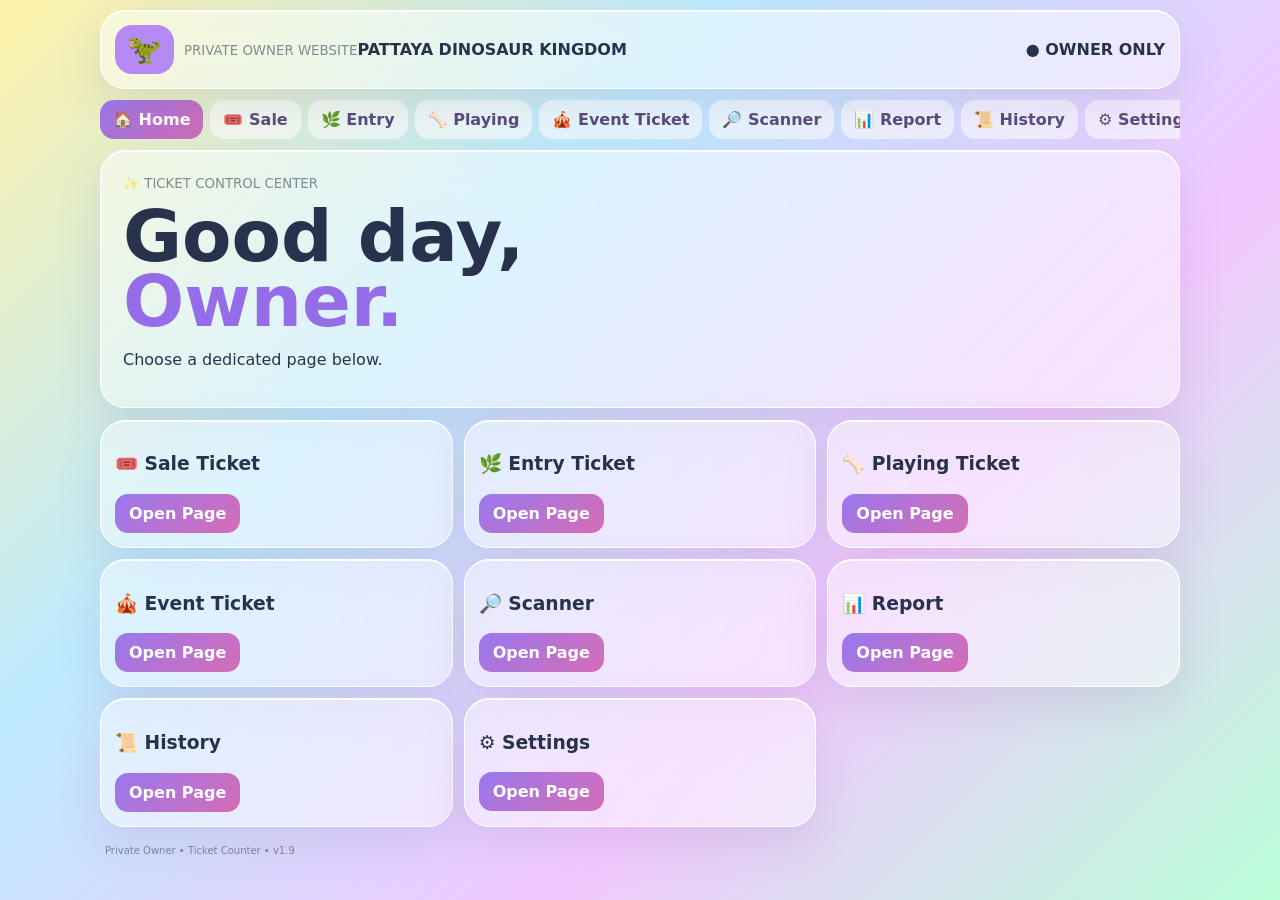
<file: index_backup_before_event_fix.html>
<!doctype html><html><head><meta charset="utf-8"><meta name="viewport" content="width=device-width,initial-scale=1"><meta name="theme-color" content="#b79cff"><title>Pattaya Dinosaur Kingdom</title><style>
*{box-sizing:border-box}body{margin:0;font-family:system-ui,-apple-system,sans-serif;color:#28324d;background:linear-gradient(135deg,#fff2a8,#bdeaff,#f2c8ff,#b9ffd9);min-height:100vh}main{max-width:1100px;margin:auto;padding:10px}.g{background:#ffffff75;border:1px solid #fff;border-radius:25px;box-shadow:0 16px 45px #66508022,inset 0 1px #fff;backdrop-filter:blur(20px)}header{padding:14px;display:flex;justify-content:space-between;align-items:center}.logo{font-size:28px;background:#b58af5;border-radius:17px;padding:8px 12px}.brand{display:flex;gap:10px;align-items:center}small{opacity:.55}nav{display:flex;gap:7px;overflow:auto;margin:11px 0}nav a{padding:10px 13px;background:#fff9;border-radius:14px;text-decoration:none;color:#594b7b;font-weight:850;white-space:nowrap}nav a.on{background:linear-gradient(135deg,#9877ef,#d36db4);color:#fff}.hero{padding:22px;margin-bottom:12px}h1{font-size:clamp(40px,7vw,72px);line-height:.9;margin:12px 0}h1 span{color:#956de8}.grid{display:grid;grid-template-columns:repeat(3,1fr);gap:11px}.card,.ticket{padding:14px}.tickets{display:grid;grid-template-columns:repeat(3,1fr);gap:11px}.pic{border-radius:18px;overflow:hidden;background:#fff9;display:flex;justify-content:center;align-items:center;font-size:50px}.pic img{width:100%;height:auto;max-height:none;display:block;object-fit:contain}input,button{font:inherit}input{width:100%;border:0;border-radius:12px;padding:11px;background:#fff9;margin:6px 0}button,.btn{border:0;border-radius:13px;padding:10px 14px;background:linear-gradient(135deg,#9978ee,#d56db6);color:#fff;font-weight:850;cursor:pointer;display:inline-block;text-decoration:none}.total{padding:16px;margin:12px 0;display:flex;justify-content:space-between;font-size:19px;font-weight:900}footer{padding:18px 5px;font-size:10px;opacity:.5}.modal{display:none;position:fixed;inset:0;background:#30204466;align-items:center;justify-content:center;padding:15px;z-index:5}.modal.show{display:flex}.box{padding:18px;width:min(470px,100%)}.preview{max-height:260px;overflow:hidden;border-radius:16px;background:#fff9;margin:6px 0;text-align:center}.preview img{max-width:100%;height:auto;display:block;margin:auto}.acts{display:flex;gap:8px}.acts>*{flex:1}@media(max-width:700px){.tickets,.grid{grid-template-columns:1fr 1fr}}@media(max-width:460px){.tickets,.grid{grid-template-columns:1fr}}
</style></head><body><main><header class="g"><div class="brand"><div class="logo">🦖</div><div><small>PRIVATE OWNER WEBSITE</small><b>PATTAYA DINOSAUR KINGDOM</b></div></div><b>● OWNER ONLY</b></header><div id="app"></div><footer>Private Owner • Ticket Counter • v1.9</footer></main>
<div class="modal" id="modal"><div class="box g"><h3>✏️ Edit Ticket</h3><input id="name" placeholder="Ticket name"><input id="center" placeholder="Event Center / Location"><div class="preview" id="prev">No image selected</div><input id="file" type="file" accept="image/*"><div class="acts"><button onclick="closeM()">Cancel</button><button onclick="saveM()">Save</button></div></div></div>
<script>
const D={sale:[['Adult','👨'],['Kid','🧒'],['Small','👦'],['VIP','⭐'],['Kids Entry Ticket','🎟️']],entry:[['Adult','👨‍👩‍👦'],['Kid','🧒'],['Small','👦'],['VIP','⭐'],['Kids Entry Ticket','🎟️']],playing:[['50฿ Activity Ticket','🦴',50],['100฿ Activity Ticket','🦖',100],['200฿ Activity Ticket','🥚',200],['Package A','🎁'],['Package B','🎁'],['Promotion Rider','🏍️']]};
let S=JSON.parse(localStorage.pdS||'{}'),M=JSON.parse(localStorage.pdM||'{}'),E=JSON.parse(localStorage.pdE||'null')||[{name:'Event Ticket',qty:0,img:''}],H=JSON.parse(localStorage.pdH||'[]'),EC=localStorage.pdEC||'';for(let k in D){S[k]??={};M[k]??={}}if(!M.playing[0]||!M.playing[0].img)M.playing[0]={...(M.playing[0]||{}),name:(M.playing[0]&&M.playing[0].name)||'50฿ Activity Ticket',img:(M.playing[0]&&M.playing[0].img)||''};
let t,i;
function db(){localStorage.pdS=JSON.stringify(S);localStorage.pdM=JSON.stringify(M);localStorage.pdE=JSON.stringify(E);localStorage.pdH=JSON.stringify(H);localStorage.pdEC=EC}function total(k){return Object.values(S[k]).reduce((a,b)=>a+(+b||0),0)}function nav(a){return '<nav>'+[['home','🏠 Home'],['sale','🎟️ Sale'],['entry','🌿 Entry'],['playing','🦴 Playing'],['event','🎪 Event Ticket'],['scanner','🔎 Scanner'],['report','📊 Report'],['history','📜 History'],['settings','⚙️ Settings']].map(x=>`<a class="${a==x[0]?'on':''}" href="#${x[0]}">${x[1]}</a>`).join('')+'</nav>'}function hero(x,h,p){return `<section class="hero g"><small>${x}</small><h1>${h}</h1><p>${p}</p></section>`}
function page(k){let h=k=='sale'?'Sale<br><span>Tickets.</span>':k=='entry'?'Entry<br><span>Tickets.</span>':'Playing<br><span>Tickets.</span>';app.innerHTML=nav(k)+hero(k.toUpperCase(),h,'Edit ticket name/image and record quantities.')+'<div class="tickets" id="list"></div><div class="total g"><span>Total Tickets</span><b id="tot"></b></div>';list.innerHTML=D[k].map((x,n)=>{let m=M[k][n]||{};return `<article class="ticket g"><div class="pic">${m.img?`<img src="${m.img}">`:x[1]}</div><small>${x[0]}</small><h3>${m.name||x[0]}</h3>${x[2]?`<b>${x[2]}฿</b>`:''}<input type="number" min="0" value="${S[k][n]||0}" data-i="${n}"><button onclick="edit('${k}',${n})">✏️ Edit Name / Image</button></article>`}).join('');tot.textContent=total(k);list.querySelectorAll('input').forEach(q=>q.oninput=()=>{S[k][q.dataset.i]=Math.max(0,+q.value||0);db();tot.textContent=total(k)})}
function addEvent(){E.push({name:'New Event Ticket',qty:0,img:''});db();eventPage()}function saveCenter(){let el=document.getElementById('eventCenter');EC=el?el.value.trim():'';db();alert('Event Location saved');eventPage()}function eventPage(){app.innerHTML=nav('event')+hero('🎪 EVENT TICKET','Event<br><span>Tickets.</span>','Set the event location once, then manage ticket quantities below.')+'<section class="card g" style="margin-bottom:12px"><h3>📍 Event Location / Center</h3><input id="eventCenter" value="${EC.replace(/&/g,'&amp;').replace(/\"/g,'&quot;')}" placeholder="Enter event location / center"><button onclick="saveCenter()">💾 Save Location</button></section><div class="tickets" id="list"></div><div class="total g"><span>Total Event Tickets</span><b id="tot"></b></div><button onclick="addEvent()">＋ Add Event Ticket</button>';let l=document.getElementById('list'),tt=document.getElementById('tot');l.innerHTML=E.map((x,n)=>`<article class="ticket g"><div class="pic">${x.img?`<img src="${x.img}">`:'🎪'}</div><small>Event Ticket</small><h3>${x.name}</h3><input type="number" min="0" value="${x.qty||0}" data-i="${n}"><button onclick="edit('event',${n})">✏️ Edit Name / Image</button></article>`).join('');tt.textContent=E.reduce((a,x)=>a+(+x.qty||0),0);l.querySelectorAll('input').forEach(q=>q.oninput=()=>{E[q.dataset.i].qty=Math.max(0,+q.value||0);db();tt.textContent=E.reduce((a,x)=>a+(+x.qty||0),0)})}
function edit(k,n){t=k;i=n;let x=k=='event'?E[n]:D[k][n],m=k=='event'?x:(M[k][n]||{});document.getElementById('name').value=m.name||x[0];document.getElementById('center').style.display='none';document.getElementById('prev').innerHTML=m.img?`<img src="${m.img}">`:'No image selected';document.getElementById('file').value='';document.getElementById('modal').classList.add('show')}function closeM(){document.getElementById('modal').classList.remove('show')}document.getElementById('file').onchange=()=>{let f=document.getElementById('file').files[0];if(!f)return;let r=new FileReader;r.onload=()=>{let im=new Image;im.onload=()=>{let s=Math.min(1,900/Math.max(im.width,im.height)),c=document.createElement('canvas');c.width=im.width*s;c.height=im.height*s;c.getContext('2d').drawImage(im,0,0,c.width,c.height);document.getElementById('prev').innerHTML=`<img src="${c.toDataURL('image/jpeg',.78)}">`};im.src=r.result};r.readAsDataURL(f)};function saveM(){let nm=document.getElementById('name').value.trim()||'Event Ticket',pv=document.getElementById('prev').querySelector('img'),im=pv?pv.src:'';if(t=='event')E[i]={...E[i],name:nm,img:im};else M[t][i]={name:nm,img:im};db();closeM();render()}
function calcScan(){let av=document.getElementById('a').value,bv=document.getElementById('b').value;document.getElementById('res').textContent=(+bv>=+av&&av&&bv)?(+bv-+av+1)+' Tickets Sold':'Enter valid numbers'}function scanner(){app.innerHTML=nav('scanner')+hero('🔎 SCANNER','Ticket<br><span>Scanner.</span>','Start and Last numbers are counted inclusively.')+'<section class=\"card g\"><div class=\"grid\"><input id=\"a\" placeholder=\"Start 0001\"><input id=\"b\" placeholder=\"Last 0020\"></div><button onclick=\"calcScan()\">Calculate</button><h3 id=\"res\">0 Tickets Sold</h3></section>'}function saveToday(){H.unshift({d:new Date().toLocaleString(),s:total('sale'),e:total('entry'),p:total('playing'),v:E.reduce((a,x)=>a+(+x.qty||0),0)});db();alert('Saved')}function resetCounters(){if(confirm('Reset counters?')){for(let k in S)S[k]={};E.forEach(x=>x.qty=0);db();render()}}function reportText(){let now=new Date().toLocaleString();let centers=EC?[EC]:[];let lines=['PATTAYA DINOSAUR KINGDOM','Ticket Sales Report','Date: '+now];if(centers.length)lines.push('Event Center: '+[...new Set(centers)].join(', '));lines.push('Sale Tickets: '+total('sale'),'Entry Tickets: '+total('entry'),'Playing Tickets: '+total('playing'),'Event Tickets: '+E.reduce((a,x)=>a+(+x.qty||0),0),'Playing Revenue: '+playingRevenue()+'฿');return lines.join('\n')}function playingRevenue(){return D.playing.reduce((a,x,n)=>a+(x[2]||0)*(+S.playing[n]||0),0)}async function shareReport(){let text=reportText();if(navigator.share){try{await navigator.share({title:'Pattaya Dinosaur Kingdom Report',text})}catch(e){}}else{try{await navigator.clipboard.writeText(text);alert('Report copied. You can paste it into Facebook, LINE, Telegram or other Social apps.')}catch(e){prompt('Copy this report:',text)}}}function report(){let centers=EC?[EC]:[];app.innerHTML=nav('report')+hero('📊 DAILY REPORT','Ticket<br><span>Report.</span>','View today\'s totals and share the report to Social apps.')+'<section class="grid"><div class="card g"><small>SALE</small><h2>'+total('sale')+'</h2><p>Sale Tickets</p></div><div class="card g"><small>ENTRY</small><h2>'+total('entry')+'</h2><p>Entry Tickets</p></div><div class="card g"><small>PLAYING</small><h2>'+total('playing')+'</h2><p>Playing Tickets</p></div><div class="card g"><small>EVENT</small><h2>'+E.reduce((a,x)=>a+(+x.qty||0),0)+'</h2><p>Event Tickets</p></div><div class="card g"><small>PLAYING REVENUE</small><h2>'+playingRevenue()+'฿</h2><p>Calculated from ticket prices</p></div><div class="card g"><small>EVENT CENTER</small><h3>'+(centers.length?[...new Set(centers)].join(', '):'Not set')+'</h3><p>Saved for the Event</p></div></section><section class="card g" style="margin-top:11px"><h3>📄 Shareable Report</h3><pre id="rtext" style="white-space:pre-wrap;font:inherit">'+reportText()+'</pre><button onclick="shareReport()">📤 Share to Social</button></section>'}function history(){app.innerHTML=nav('history')+hero('📜 HISTORY','Ticket<br><span>History.</span>','Saved records on this device.')+'<section class=\"card g\">'+(H.length?H.map(x=>`<p>${x.d} — Sale ${x.s} • Entry ${x.e} • Playing ${x.p} • Event ${x.v}</p>`).join(''):'No saved records yet.')+'</section>'}function settings(){app.innerHTML=nav('settings')+hero('⚙️ SETTINGS','Owner<br><span>Settings.</span>','Images are resized and saved locally.')+'<section class=\"grid\"><div class=\"card g\"><h3>🎪 Event Ticket</h3><a class=\"btn\" href=\"#event\">Open Event Tickets</a></div><div class=\"card g\"><h3>💾 Save Today</h3><button onclick=\"saveToday()\">Save Today</button></div><div class=\"card g\"><h3>🗑️ Reset</h3><button onclick=\"resetCounters()\">Reset Counters</button></div></section>'} 
function home(){app.innerHTML=nav('home')+hero('✨ TICKET CONTROL CENTER','Good day,<br><span>Owner.</span>','Choose a dedicated page below.')+'<section class="grid">'+[['sale','🎟️ Sale Ticket'],['entry','🌿 Entry Ticket'],['playing','🦴 Playing Ticket'],['event','🎪 Event Ticket'],['scanner','🔎 Scanner'],['report','📊 Report'],['history','📜 History'],['settings','⚙️ Settings']].map(x=>`<div class="card g"><h3>${x[1]}</h3><a class="btn" href="#${x[0]}">Open Page</a></div>`).join('')+'</section>'}function render(){let p=location.hash.slice(1)||'home';if(['sale','entry','playing'].includes(p))page(p);else if(p=='event')eventPage();else if(p=='scanner')scanner();else if(p=='report')report();else if(p=='history')history();else if(p=='settings')settings();else home()}onhashchange=render;render();
</script></body></html>
</file>
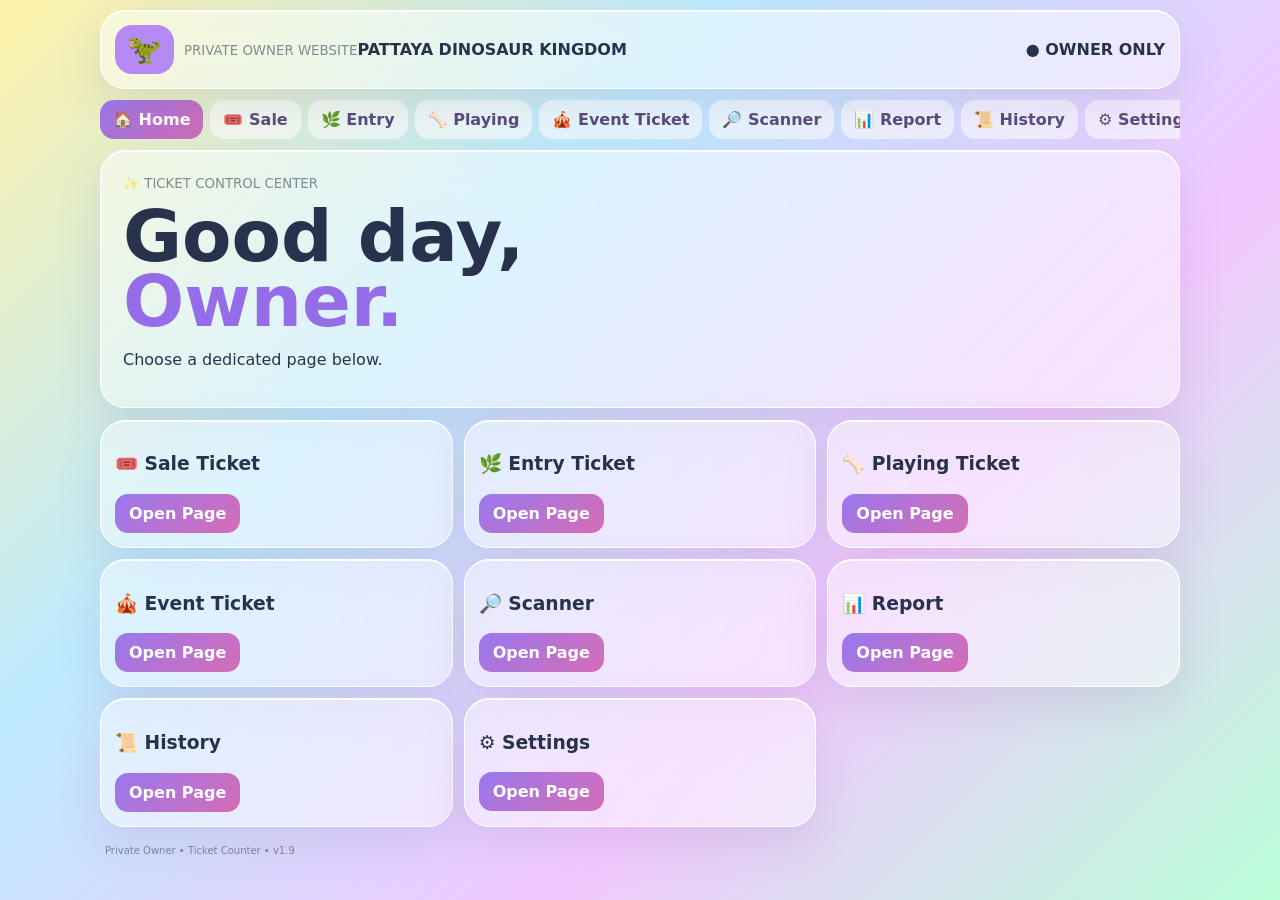
<file: index_backup_before_event_only_fix.html>
<!doctype html><html><head><meta charset="utf-8"><meta name="viewport" content="width=device-width,initial-scale=1"><meta name="theme-color" content="#b79cff"><title>Pattaya Dinosaur Kingdom</title><style>
*{box-sizing:border-box}body{margin:0;font-family:system-ui,-apple-system,sans-serif;color:#28324d;background:linear-gradient(135deg,#fff2a8,#bdeaff,#f2c8ff,#b9ffd9);min-height:100vh}main{max-width:1100px;margin:auto;padding:10px}.g{background:#ffffff75;border:1px solid #fff;border-radius:25px;box-shadow:0 16px 45px #66508022,inset 0 1px #fff;backdrop-filter:blur(20px)}header{padding:14px;display:flex;justify-content:space-between;align-items:center}.logo{font-size:28px;background:#b58af5;border-radius:17px;padding:8px 12px}.brand{display:flex;gap:10px;align-items:center}small{opacity:.55}nav{display:flex;gap:7px;overflow:auto;margin:11px 0}nav a{padding:10px 13px;background:#fff9;border-radius:14px;text-decoration:none;color:#594b7b;font-weight:850;white-space:nowrap}nav a.on{background:linear-gradient(135deg,#9877ef,#d36db4);color:#fff}.hero{padding:22px;margin-bottom:12px}h1{font-size:clamp(40px,7vw,72px);line-height:.9;margin:12px 0}h1 span{color:#956de8}.grid{display:grid;grid-template-columns:repeat(3,1fr);gap:11px}.card,.ticket{padding:14px}.tickets{display:grid;grid-template-columns:repeat(3,1fr);gap:11px}.pic{border-radius:18px;overflow:hidden;background:#fff9;display:flex;justify-content:center;align-items:center;font-size:50px}.pic img{width:100%;height:auto;max-height:none;display:block;object-fit:contain}input,button{font:inherit}input{width:100%;border:0;border-radius:12px;padding:11px;background:#fff9;margin:6px 0}button,.btn{border:0;border-radius:13px;padding:10px 14px;background:linear-gradient(135deg,#9978ee,#d56db6);color:#fff;font-weight:850;cursor:pointer;display:inline-block;text-decoration:none}.total{padding:16px;margin:12px 0;display:flex;justify-content:space-between;font-size:19px;font-weight:900}footer{padding:18px 5px;font-size:10px;opacity:.5}.modal{display:none;position:fixed;inset:0;background:#30204466;align-items:center;justify-content:center;padding:15px;z-index:5}.modal.show{display:flex}.box{padding:18px;width:min(470px,100%)}.preview{max-height:260px;overflow:hidden;border-radius:16px;background:#fff9;margin:6px 0;text-align:center}.preview img{max-width:100%;height:auto;display:block;margin:auto}.acts{display:flex;gap:8px}.acts>*{flex:1}@media(max-width:700px){.tickets,.grid{grid-template-columns:1fr 1fr}}@media(max-width:460px){.tickets,.grid{grid-template-columns:1fr}}
</style></head><body><main><header class="g"><div class="brand"><div class="logo">🦖</div><div><small>PRIVATE OWNER WEBSITE</small><b>PATTAYA DINOSAUR KINGDOM</b></div></div><b>● OWNER ONLY</b></header><div id="app"></div><footer>Private Owner • Ticket Counter • v1.9</footer></main>
<div class="modal" id="modal"><div class="box g"><h3>✏️ Edit Ticket</h3><input id="name" placeholder="Ticket name"><div class="preview" id="prev">No image selected</div><input id="file" type="file" accept="image/*"><div class="acts"><button onclick="closeM()">Cancel</button><button onclick="saveM()">Save</button></div></div></div>
<script>
const D={sale:[['Adult','👨'],['Kid','🧒'],['Small','👦'],['VIP','⭐'],['Kids Entry Ticket','🎟️']],entry:[['Adult','👨‍👩‍👦'],['Kid','🧒'],['Small','👦'],['VIP','⭐'],['Kids Entry Ticket','🎟️']],playing:[['50฿ Activity Ticket','🦴',50],['100฿ Activity Ticket','🦖',100],['200฿ Activity Ticket','🥚',200],['Package A','🎁'],['Package B','🎁'],['Promotion Rider','🏍️']]};
let S=JSON.parse(localStorage.pdS||'{}'),M=JSON.parse(localStorage.pdM||'{}'),E=JSON.parse(localStorage.pdE||'null')||[{name:'Event Ticket',qty:0,img:''}],H=JSON.parse(localStorage.pdH||'[]'),EC=localStorage.pdEC||'';for(let k in D){S[k]??={};M[k]??={}}if(!M.playing[0]||!M.playing[0].img)M.playing[0]={...(M.playing[0]||{}),name:(M.playing[0]&&M.playing[0].name)||'50฿ Activity Ticket',img:(M.playing[0]&&M.playing[0].img)||''};
const APP=document.getElementById('app');
let t,i;
function go(p){
  const allowed=['home','sale','entry','playing','event','scanner','report','history','settings'];
  if(!allowed.includes(p)) p='home';
  if(location.hash !== '#'+p) location.hash=p;
  render();
  window.scrollTo(0,0);
}
function db(){localStorage.pdS=JSON.stringify(S);localStorage.pdM=JSON.stringify(M);localStorage.pdE=JSON.stringify(E);localStorage.pdH=JSON.stringify(H);localStorage.pdEC=EC}function total(k){return Object.values(S[k]).reduce((a,b)=>a+(+b||0),0)}function nav(a){return '<nav>'+[['home','🏠 Home'],['sale','🎟️ Sale'],['entry','🌿 Entry'],['playing','🦴 Playing'],['event','🎪 Event Ticket'],['scanner','🔎 Scanner'],['report','📊 Report'],['history','📜 History'],['settings','⚙️ Settings']].map(x=>`<a class="${a==x[0]?'on':''}" href="#${x[0]}" onclick="go('${x[0]}');return false;">${x[1]}</a>`).join('')+'</nav>'}function hero(x,h,p){return `<section class="hero g"><small>${x}</small><h1>${h}</h1><p>${p}</p></section>`}
function page(k){let h=k=='sale'?'Sale<br><span>Tickets.</span>':k=='entry'?'Entry<br><span>Tickets.</span>':'Playing<br><span>Tickets.</span>';APP.innerHTML=nav(k)+hero(k.toUpperCase(),h,'Edit ticket name/image and record quantities.')+'<div class="tickets" id="list"></div><div class="total g"><span>Total Tickets</span><b id="tot"></b></div>';document.getElementById('list').innerHTML=D[k].map((x,n)=>{let m=M[k][n]||{};return `<article class="ticket g"><div class="pic">${m.img?`<img src="${m.img}">`:x[1]}</div><small>${x[0]}</small><h3>${m.name||x[0]}</h3>${x[2]?`<b>${x[2]}฿</b>`:''}<input type="number" min="0" value="${S[k][n]||0}" data-i="${n}"><button onclick="edit('${k}',${n})">✏️ Edit Name / Image</button></article>`}).join('');document.getElementById('tot').textContent=total(k);document.getElementById('list').querySelectorAll('input').forEach(q=>q.oninput=()=>{S[k][q.dataset.i]=Math.max(0,+q.value||0);db();document.getElementById('tot').textContent=total(k)})}
function addEvent(){E.push({name:'New Event Ticket',qty:0,img:''});db();eventPage()}function saveCenter(){let el=document.getElementById('eventCenter');EC=el?el.value.trim():'';db();alert('Event Location saved');eventPage()}function eventPage(){APP.innerHTML=nav('event')+'<section class="card g" style="margin:12px 0"><h3>📍 Event Location / Center</h3><input id="eventCenter" value="${EC.replace(/&/g,'&amp;').replace(/\"/g,'&quot;')}" placeholder="Enter event location / center"><button onclick="saveCenter()">💾 Save Location</button></section>'+hero('🎪 EVENT TICKET','Event<br><span>Tickets.</span>','Manage your event tickets and quantities below.')+'<div class="tickets" id="list"></div><div class="total g"><span>Total Event Tickets</span><b id="tot"></b></div><button onclick="addEvent()">＋ Add Event Ticket</button>';let l=document.getElementById('list'),tt=document.getElementById('tot');document.getElementById('list').innerHTML=E.map((x,n)=>`<article class="ticket g"><div class="pic">${x.img?`<img src="${x.img}">`:'🎪'}</div><small>Event Ticket</small><h3>${x.name}</h3><input type="number" min="0" value="${x.qty||0}" data-i="${n}"><button onclick="edit('event',${n})">✏️ Edit Name / Image</button></article>`).join('');document.getElementById('tot').textContent=E.reduce((a,x)=>a+(+x.qty||0),0);l.querySelectorAll('input').forEach(q=>q.oninput=()=>{E[q.dataset.i].qty=Math.max(0,+q.value||0);db();document.getElementById('tot').textContent=E.reduce((a,x)=>a+(+x.qty||0),0)})}
function edit(k,n){t=k;i=n;let x=k=='event'?E[n]:D[k][n],m=k=='event'?x:(M[k][n]||{});document.getElementById('name').value=m.name||x[0];document.getElementById('prev').innerHTML=m.img?`<img src="${m.img}">`:'No image selected';document.getElementById('file').value='';document.getElementById('modal').classList.add('show')}function closeM(){document.getElementById('modal').classList.remove('show')}document.getElementById('file').onchange=()=>{let f=document.getElementById('file').files[0];if(!f)return;let r=new FileReader;r.onload=()=>{let im=new Image;im.onload=()=>{let s=Math.min(1,900/Math.max(im.width,im.height)),c=document.createElement('canvas');c.width=im.width*s;c.height=im.height*s;c.getContext('2d').drawImage(im,0,0,c.width,c.height);document.getElementById('prev').innerHTML=`<img src="${c.toDataURL('image/jpeg',.78)}">`};im.src=r.result};r.readAsDataURL(f)};function saveM(){let nm=document.getElementById('name').value.trim()||'Event Ticket',pv=document.getElementById('prev').querySelector('img'),im=pv?pv.src:'';if(t=='event')E[i]={...E[i],name:nm,img:im};else M[t][i]={name:nm,img:im};db();closeM();render()}
function calcScan(){let av=document.getElementById('a').value,bv=document.getElementById('b').value;document.getElementById('res').textContent=(+bv>=+av&&av&&bv)?(+bv-+av+1)+' Tickets Sold':'Enter valid numbers'}function scanner(){APP.innerHTML=nav('scanner')+hero('🔎 SCANNER','Ticket<br><span>Scanner.</span>','Start and Last numbers are counted inclusively.')+'<section class=\"card g\"><div class=\"grid\"><input id=\"a\" placeholder=\"Start 0001\"><input id=\"b\" placeholder=\"Last 0020\"></div><button onclick=\"calcScan()\">Calculate</button><h3 id=\"res\">0 Tickets Sold</h3></section>'}function saveToday(){H.unshift({d:new Date().toLocaleString(),s:total('sale'),e:total('entry'),p:total('playing'),v:E.reduce((a,x)=>a+(+x.qty||0),0)});db();alert('Saved')}function resetCounters(){if(confirm('Reset counters?')){for(let k in S)S[k]={};E.forEach(x=>x.qty=0);db();render()}}function reportText(){let now=new Date().toLocaleString();let centers=EC?[EC]:[];let lines=['PATTAYA DINOSAUR KINGDOM','Ticket Sales Report','Date: '+now];if(centers.length)lines.push('Event Center: '+[...new Set(centers)].join(', '));lines.push('Sale Tickets: '+total('sale'),'Entry Tickets: '+total('entry'),'Playing Tickets: '+total('playing'),'Event Tickets: '+E.reduce((a,x)=>a+(+x.qty||0),0),'Playing Revenue: '+playingRevenue()+'฿');return lines.join('\n')}function playingRevenue(){return D.playing.reduce((a,x,n)=>a+(x[2]||0)*(+S.playing[n]||0),0)}async function shareReport(){let text=reportText();if(navigator.share){try{await navigator.share({title:'Pattaya Dinosaur Kingdom Report',text})}catch(e){}}else{try{await navigator.clipboard.writeText(text);alert('Report copied. You can paste it into Facebook, LINE, Telegram or other Social apps.')}catch(e){prompt('Copy this report:',text)}}}function report(){let centers=EC?[EC]:[];APP.innerHTML=nav('report')+hero('📊 DAILY REPORT','Ticket<br><span>Report.</span>','View today\'s totals and share the report to Social apps.')+'<section class="grid"><div class="card g"><small>SALE</small><h2>'+total('sale')+'</h2><p>Sale Tickets</p></div><div class="card g"><small>ENTRY</small><h2>'+total('entry')+'</h2><p>Entry Tickets</p></div><div class="card g"><small>PLAYING</small><h2>'+total('playing')+'</h2><p>Playing Tickets</p></div><div class="card g"><small>EVENT</small><h2>'+E.reduce((a,x)=>a+(+x.qty||0),0)+'</h2><p>Event Tickets</p></div><div class="card g"><small>PLAYING REVENUE</small><h2>'+playingRevenue()+'฿</h2><p>Calculated from ticket prices</p></div><div class="card g"><small>EVENT CENTER</small><h3>'+(centers.length?[...new Set(centers)].join(', '):'Not set')+'</h3><p>Saved for the Event</p></div></section><section class="card g" style="margin-top:11px"><h3>📄 Shareable Report</h3><pre id="rtext" style="white-space:pre-wrap;font:inherit">'+reportText()+'</pre><button onclick="shareReport()">📤 Share to Social</button></section>'}function history(){APP.innerHTML=nav('history')+hero('📜 HISTORY','Ticket<br><span>History.</span>','Saved records on this device.')+'<section class=\"card g\">'+(H.length?H.map(x=>`<p>${x.d} — Sale ${x.s} • Entry ${x.e} • Playing ${x.p} • Event ${x.v}</p>`).join(''):'No saved records yet.')+'</section>'}function settings(){APP.innerHTML=nav('settings')+hero('⚙️ SETTINGS','Owner<br><span>Settings.</span>','Images are resized and saved locally.')+'<section class=\"grid\"><div class=\"card g\"><h3>🎪 Event Ticket</h3><a class=\"btn\" href=\"#event\" data-page=\"event\">Open Event Tickets</a></div><div class=\"card g\"><h3>💾 Save Today</h3><button onclick=\"saveToday()\">Save Today</button></div><div class=\"card g\"><h3>🗑️ Reset</h3><button onclick=\"resetCounters()\">Reset Counters</button></div></section>'} 
function home(){APP.innerHTML=nav('home')+hero('✨ TICKET CONTROL CENTER','Good day,<br><span>Owner.</span>','Choose a dedicated page below.')+'<section class="grid">'+[['sale','🎟️ Sale Ticket'],['entry','🌿 Entry Ticket'],['playing','🦴 Playing Ticket'],['event','🎪 Event Ticket'],['scanner','🔎 Scanner'],['report','📊 Report'],['history','📜 History'],['settings','⚙️ Settings']].map(x=>`<div class="card g"><h3>${x[1]}</h3><a class="btn" href="#${x[0]}" onclick="go('${x[0]}');return false;">Open Page</a></div>`).join('')+'</section>'}function go(p){if(location.hash==='#'+p){render();window.scrollTo(0,0);return false}location.hash=p;return false}
function render(){let p=(location.hash||'#home').slice(1)||'home';if(['sale','entry','playing'].includes(p))page(p);else if(p=='event')eventPage();else if(p=='scanner')scanner();else if(p=='report')report();else if(p=='history')history();else if(p=='settings')settings();else home();window.scrollTo(0,0)}
window.addEventListener('hashchange',function(){render();window.scrollTo(0,0)});
window.addEventListener('popstate',function(){render();window.scrollTo(0,0)});
document.addEventListener('DOMContentLoaded',render);
render();
</script></body></html>
</file>
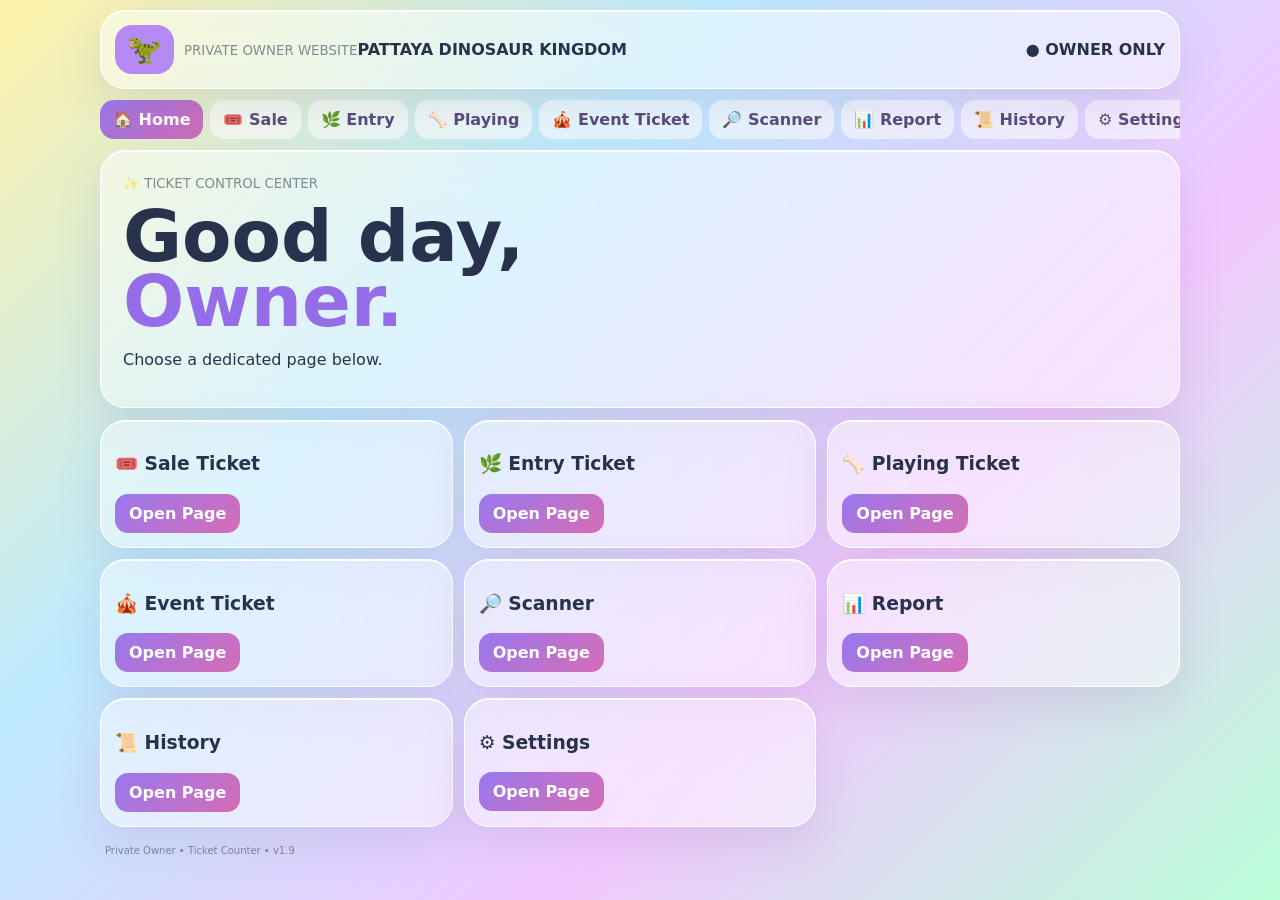
<file: index_backup_before_navigation_fix.html>
<!doctype html><html><head><meta charset="utf-8"><meta name="viewport" content="width=device-width,initial-scale=1"><meta name="theme-color" content="#b79cff"><title>Pattaya Dinosaur Kingdom</title><style>
*{box-sizing:border-box}body{margin:0;font-family:system-ui,-apple-system,sans-serif;color:#28324d;background:linear-gradient(135deg,#fff2a8,#bdeaff,#f2c8ff,#b9ffd9);min-height:100vh}main{max-width:1100px;margin:auto;padding:10px}.g{background:#ffffff75;border:1px solid #fff;border-radius:25px;box-shadow:0 16px 45px #66508022,inset 0 1px #fff;backdrop-filter:blur(20px)}header{padding:14px;display:flex;justify-content:space-between;align-items:center}.logo{font-size:28px;background:#b58af5;border-radius:17px;padding:8px 12px}.brand{display:flex;gap:10px;align-items:center}small{opacity:.55}nav{display:flex;gap:7px;overflow:auto;margin:11px 0}nav a{padding:10px 13px;background:#fff9;border-radius:14px;text-decoration:none;color:#594b7b;font-weight:850;white-space:nowrap}nav a.on{background:linear-gradient(135deg,#9877ef,#d36db4);color:#fff}.hero{padding:22px;margin-bottom:12px}h1{font-size:clamp(40px,7vw,72px);line-height:.9;margin:12px 0}h1 span{color:#956de8}.grid{display:grid;grid-template-columns:repeat(3,1fr);gap:11px}.card,.ticket{padding:14px}.tickets{display:grid;grid-template-columns:repeat(3,1fr);gap:11px}.pic{border-radius:18px;overflow:hidden;background:#fff9;display:flex;justify-content:center;align-items:center;font-size:50px}.pic img{width:100%;height:auto;max-height:none;display:block;object-fit:contain}input,button{font:inherit}input{width:100%;border:0;border-radius:12px;padding:11px;background:#fff9;margin:6px 0}button,.btn{border:0;border-radius:13px;padding:10px 14px;background:linear-gradient(135deg,#9978ee,#d56db6);color:#fff;font-weight:850;cursor:pointer;display:inline-block;text-decoration:none}.total{padding:16px;margin:12px 0;display:flex;justify-content:space-between;font-size:19px;font-weight:900}footer{padding:18px 5px;font-size:10px;opacity:.5}.modal{display:none;position:fixed;inset:0;background:#30204466;align-items:center;justify-content:center;padding:15px;z-index:5}.modal.show{display:flex}.box{padding:18px;width:min(470px,100%)}.preview{max-height:260px;overflow:hidden;border-radius:16px;background:#fff9;margin:6px 0;text-align:center}.preview img{max-width:100%;height:auto;display:block;margin:auto}.acts{display:flex;gap:8px}.acts>*{flex:1}@media(max-width:700px){.tickets,.grid{grid-template-columns:1fr 1fr}}@media(max-width:460px){.tickets,.grid{grid-template-columns:1fr}}
</style></head><body><main><header class="g"><div class="brand"><div class="logo">🦖</div><div><small>PRIVATE OWNER WEBSITE</small><b>PATTAYA DINOSAUR KINGDOM</b></div></div><b>● OWNER ONLY</b></header><div id="app"></div><footer>Private Owner • Ticket Counter • v1.9</footer></main>
<div class="modal" id="modal"><div class="box g"><h3>✏️ Edit Ticket</h3><input id="name" placeholder="Ticket name"><input id="center" placeholder="Event Center / Location"><div class="preview" id="prev">No image selected</div><input id="file" type="file" accept="image/*"><div class="acts"><button onclick="closeM()">Cancel</button><button onclick="saveM()">Save</button></div></div></div>
<script>
const D={sale:[['Adult','👨'],['Kid','🧒'],['Small','👦'],['VIP','⭐'],['Kids Entry Ticket','🎟️']],entry:[['Adult','👨‍👩‍👦'],['Kid','🧒'],['Small','👦'],['VIP','⭐'],['Kids Entry Ticket','🎟️']],playing:[['50฿ Activity Ticket','🦴',50],['100฿ Activity Ticket','🦖',100],['200฿ Activity Ticket','🥚',200],['Package A','🎁'],['Package B','🎁'],['Promotion Rider','🏍️']]};
let S=JSON.parse(localStorage.pdS||'{}'),M=JSON.parse(localStorage.pdM||'{}'),E=JSON.parse(localStorage.pdE||'null')||[{name:'Event Ticket',qty:0,img:''}],H=JSON.parse(localStorage.pdH||'[]'),EC=localStorage.pdEC||'';for(let k in D){S[k]??={};M[k]??={}}if(!M.playing[0]||!M.playing[0].img)M.playing[0]={...(M.playing[0]||{}),name:(M.playing[0]&&M.playing[0].name)||'50฿ Activity Ticket',img:(M.playing[0]&&M.playing[0].img)||''};
let t,i;
function db(){localStorage.pdS=JSON.stringify(S);localStorage.pdM=JSON.stringify(M);localStorage.pdE=JSON.stringify(E);localStorage.pdH=JSON.stringify(H);localStorage.pdEC=EC}function total(k){return Object.values(S[k]).reduce((a,b)=>a+(+b||0),0)}function nav(a){return '<nav>'+[['home','🏠 Home'],['sale','🎟️ Sale'],['entry','🌿 Entry'],['playing','🦴 Playing'],['event','🎪 Event Ticket'],['scanner','🔎 Scanner'],['report','📊 Report'],['history','📜 History'],['settings','⚙️ Settings']].map(x=>`<a class="${a==x[0]?'on':''}" href="#${x[0]}">${x[1]}</a>`).join('')+'</nav>'}function hero(x,h,p){return `<section class="hero g"><small>${x}</small><h1>${h}</h1><p>${p}</p></section>`}
function page(k){let h=k=='sale'?'Sale<br><span>Tickets.</span>':k=='entry'?'Entry<br><span>Tickets.</span>':'Playing<br><span>Tickets.</span>';app.innerHTML=nav(k)+hero(k.toUpperCase(),h,'Edit ticket name/image and record quantities.')+'<div class="tickets" id="list"></div><div class="total g"><span>Total Tickets</span><b id="tot"></b></div>';list.innerHTML=D[k].map((x,n)=>{let m=M[k][n]||{};return `<article class="ticket g"><div class="pic">${m.img?`<img src="${m.img}">`:x[1]}</div><small>${x[0]}</small><h3>${m.name||x[0]}</h3>${x[2]?`<b>${x[2]}฿</b>`:''}<input type="number" min="0" value="${S[k][n]||0}" data-i="${n}"><button onclick="edit('${k}',${n})">✏️ Edit Name / Image</button></article>`}).join('');tot.textContent=total(k);list.querySelectorAll('input').forEach(q=>q.oninput=()=>{S[k][q.dataset.i]=Math.max(0,+q.value||0);db();tot.textContent=total(k)})}
function addEvent(){E.push({name:'New Event Ticket',qty:0,img:''});db();eventPage()}function saveCenter(){let el=document.getElementById('eventCenter');EC=el?el.value.trim():'';db();alert('Event Location saved');eventPage()}function eventPage(){app.innerHTML=nav('event')+'<section class="card g" style="margin:12px 0"><h3>📍 Event Location / Center</h3><input id="eventCenter" value="${EC.replace(/&/g,'&amp;').replace(/\"/g,'&quot;')}" placeholder="Enter event location / center"><button onclick="saveCenter()">💾 Save Location</button></section>'+hero('🎪 EVENT TICKET','Event<br><span>Tickets.</span>','Manage your event tickets and quantities below.')+'<div class="tickets" id="list"></div><div class="total g"><span>Total Event Tickets</span><b id="tot"></b></div><button onclick="addEvent()">＋ Add Event Ticket</button>';let l=document.getElementById('list'),tt=document.getElementById('tot');l.innerHTML=E.map((x,n)=>`<article class="ticket g"><div class="pic">${x.img?`<img src="${x.img}">`:'🎪'}</div><small>Event Ticket</small><h3>${x.name}</h3><input type="number" min="0" value="${x.qty||0}" data-i="${n}"><button onclick="edit('event',${n})">✏️ Edit Name / Image</button></article>`).join('');tt.textContent=E.reduce((a,x)=>a+(+x.qty||0),0);l.querySelectorAll('input').forEach(q=>q.oninput=()=>{E[q.dataset.i].qty=Math.max(0,+q.value||0);db();tt.textContent=E.reduce((a,x)=>a+(+x.qty||0),0)})}
function edit(k,n){t=k;i=n;let x=k=='event'?E[n]:D[k][n],m=k=='event'?x:(M[k][n]||{});document.getElementById('name').value=m.name||x[0];document.getElementById('center').style.display='none';document.getElementById('prev').innerHTML=m.img?`<img src="${m.img}">`:'No image selected';document.getElementById('file').value='';document.getElementById('modal').classList.add('show')}function closeM(){document.getElementById('modal').classList.remove('show')}document.getElementById('file').onchange=()=>{let f=document.getElementById('file').files[0];if(!f)return;let r=new FileReader;r.onload=()=>{let im=new Image;im.onload=()=>{let s=Math.min(1,900/Math.max(im.width,im.height)),c=document.createElement('canvas');c.width=im.width*s;c.height=im.height*s;c.getContext('2d').drawImage(im,0,0,c.width,c.height);document.getElementById('prev').innerHTML=`<img src="${c.toDataURL('image/jpeg',.78)}">`};im.src=r.result};r.readAsDataURL(f)};function saveM(){let nm=document.getElementById('name').value.trim()||'Event Ticket',pv=document.getElementById('prev').querySelector('img'),im=pv?pv.src:'';if(t=='event')E[i]={...E[i],name:nm,img:im};else M[t][i]={name:nm,img:im};db();closeM();render()}
function calcScan(){let av=document.getElementById('a').value,bv=document.getElementById('b').value;document.getElementById('res').textContent=(+bv>=+av&&av&&bv)?(+bv-+av+1)+' Tickets Sold':'Enter valid numbers'}function scanner(){app.innerHTML=nav('scanner')+hero('🔎 SCANNER','Ticket<br><span>Scanner.</span>','Start and Last numbers are counted inclusively.')+'<section class=\"card g\"><div class=\"grid\"><input id=\"a\" placeholder=\"Start 0001\"><input id=\"b\" placeholder=\"Last 0020\"></div><button onclick=\"calcScan()\">Calculate</button><h3 id=\"res\">0 Tickets Sold</h3></section>'}function saveToday(){H.unshift({d:new Date().toLocaleString(),s:total('sale'),e:total('entry'),p:total('playing'),v:E.reduce((a,x)=>a+(+x.qty||0),0)});db();alert('Saved')}function resetCounters(){if(confirm('Reset counters?')){for(let k in S)S[k]={};E.forEach(x=>x.qty=0);db();render()}}function reportText(){let now=new Date().toLocaleString();let centers=EC?[EC]:[];let lines=['PATTAYA DINOSAUR KINGDOM','Ticket Sales Report','Date: '+now];if(centers.length)lines.push('Event Center: '+[...new Set(centers)].join(', '));lines.push('Sale Tickets: '+total('sale'),'Entry Tickets: '+total('entry'),'Playing Tickets: '+total('playing'),'Event Tickets: '+E.reduce((a,x)=>a+(+x.qty||0),0),'Playing Revenue: '+playingRevenue()+'฿');return lines.join('\n')}function playingRevenue(){return D.playing.reduce((a,x,n)=>a+(x[2]||0)*(+S.playing[n]||0),0)}async function shareReport(){let text=reportText();if(navigator.share){try{await navigator.share({title:'Pattaya Dinosaur Kingdom Report',text})}catch(e){}}else{try{await navigator.clipboard.writeText(text);alert('Report copied. You can paste it into Facebook, LINE, Telegram or other Social apps.')}catch(e){prompt('Copy this report:',text)}}}function report(){let centers=EC?[EC]:[];app.innerHTML=nav('report')+hero('📊 DAILY REPORT','Ticket<br><span>Report.</span>','View today\'s totals and share the report to Social apps.')+'<section class="grid"><div class="card g"><small>SALE</small><h2>'+total('sale')+'</h2><p>Sale Tickets</p></div><div class="card g"><small>ENTRY</small><h2>'+total('entry')+'</h2><p>Entry Tickets</p></div><div class="card g"><small>PLAYING</small><h2>'+total('playing')+'</h2><p>Playing Tickets</p></div><div class="card g"><small>EVENT</small><h2>'+E.reduce((a,x)=>a+(+x.qty||0),0)+'</h2><p>Event Tickets</p></div><div class="card g"><small>PLAYING REVENUE</small><h2>'+playingRevenue()+'฿</h2><p>Calculated from ticket prices</p></div><div class="card g"><small>EVENT CENTER</small><h3>'+(centers.length?[...new Set(centers)].join(', '):'Not set')+'</h3><p>Saved for the Event</p></div></section><section class="card g" style="margin-top:11px"><h3>📄 Shareable Report</h3><pre id="rtext" style="white-space:pre-wrap;font:inherit">'+reportText()+'</pre><button onclick="shareReport()">📤 Share to Social</button></section>'}function history(){app.innerHTML=nav('history')+hero('📜 HISTORY','Ticket<br><span>History.</span>','Saved records on this device.')+'<section class=\"card g\">'+(H.length?H.map(x=>`<p>${x.d} — Sale ${x.s} • Entry ${x.e} • Playing ${x.p} • Event ${x.v}</p>`).join(''):'No saved records yet.')+'</section>'}function settings(){app.innerHTML=nav('settings')+hero('⚙️ SETTINGS','Owner<br><span>Settings.</span>','Images are resized and saved locally.')+'<section class=\"grid\"><div class=\"card g\"><h3>🎪 Event Ticket</h3><a class=\"btn\" href=\"#event\">Open Event Tickets</a></div><div class=\"card g\"><h3>💾 Save Today</h3><button onclick=\"saveToday()\">Save Today</button></div><div class=\"card g\"><h3>🗑️ Reset</h3><button onclick=\"resetCounters()\">Reset Counters</button></div></section>'} 
function home(){app.innerHTML=nav('home')+hero('✨ TICKET CONTROL CENTER','Good day,<br><span>Owner.</span>','Choose a dedicated page below.')+'<section class="grid">'+[['sale','🎟️ Sale Ticket'],['entry','🌿 Entry Ticket'],['playing','🦴 Playing Ticket'],['event','🎪 Event Ticket'],['scanner','🔎 Scanner'],['report','📊 Report'],['history','📜 History'],['settings','⚙️ Settings']].map(x=>`<div class="card g"><h3>${x[1]}</h3><a class="btn" href="#${x[0]}">Open Page</a></div>`).join('')+'</section>'}function render(){let p=location.hash.slice(1)||'home';if(['sale','entry','playing'].includes(p))page(p);else if(p=='event')eventPage();else if(p=='scanner')scanner();else if(p=='report')report();else if(p=='history')history();else if(p=='settings')settings();else home()}onhashchange=render;render();
</script></body></html>
</file>
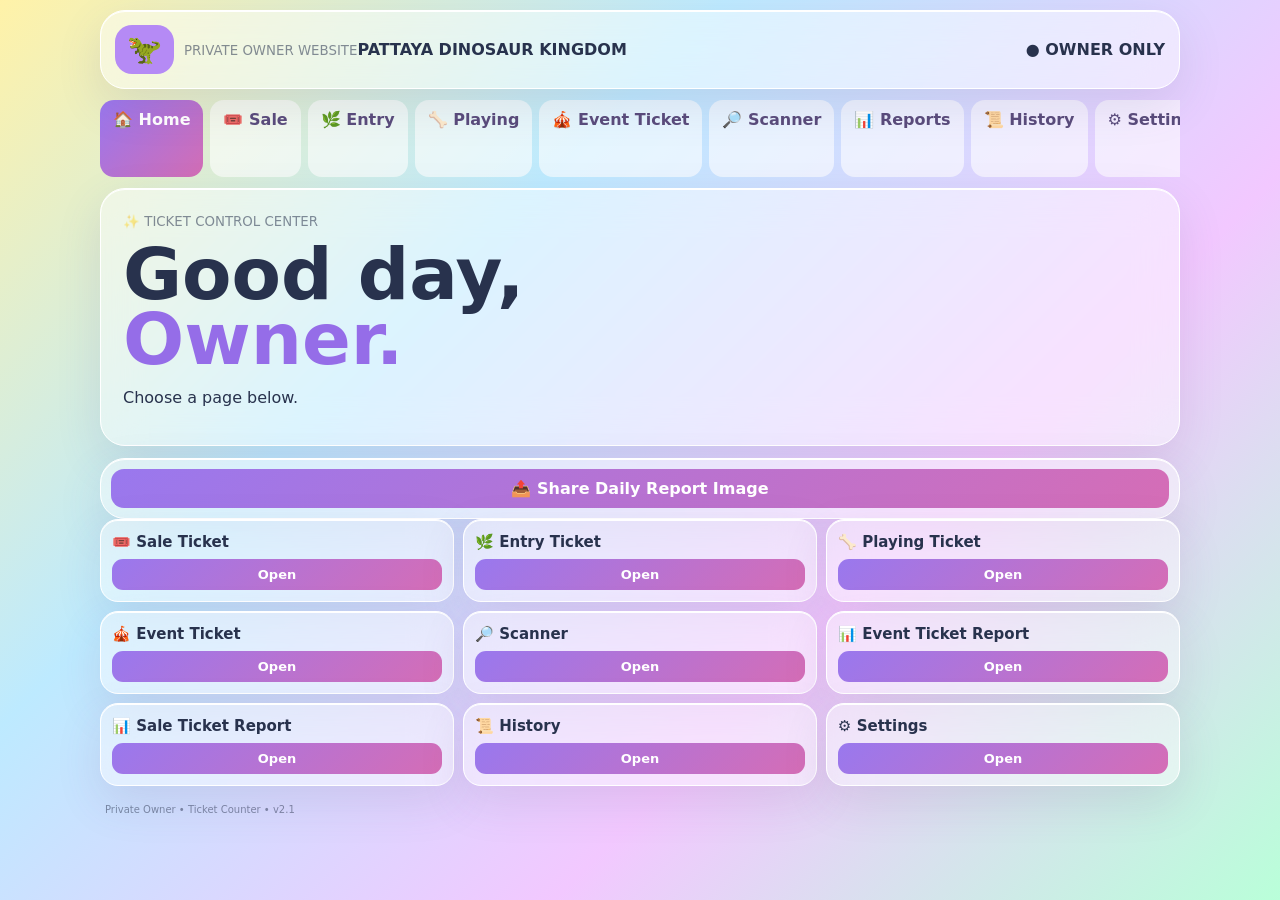
<file: index_backup_before_remove_revenue.html>
<!doctype html><html><head><meta charset="utf-8"><meta name="viewport" content="width=device-width,initial-scale=1"><meta name="theme-color" content="#b79cff"><meta name="mobile-web-app-capable" content="yes"><meta name="apple-mobile-web-app-capable" content="yes"><meta name="apple-mobile-web-app-status-bar-style" content="default"><meta name="apple-mobile-web-app-title" content="Pattaya Owner"><link rel="manifest" href="./manifest.webmanifest?v=2.2"><link rel="icon" type="image/png" sizes="192x192" href="./icon-192.png?v=2.2"><link rel="icon" type="image/png" sizes="512x512" href="./icon-512.png?v=2.2"><link rel="apple-touch-icon" sizes="192x192" href="./icon-192.png?v=2.2"><title>Pattaya Dinosaur Kingdom</title><style>
*{box-sizing:border-box}body{margin:0;font-family:system-ui,-apple-system,sans-serif;color:#28324d;background:linear-gradient(135deg,#fff2a8,#bdeaff,#f2c8ff,#b9ffd9);min-height:100vh}main{max-width:1100px;margin:auto;padding:10px}.g{background:#ffffff75;border:1px solid #fff;border-radius:25px;box-shadow:0 16px 45px #66508022,inset 0 1px #fff;backdrop-filter:blur(20px)}header{padding:14px;display:flex;justify-content:space-between;align-items:center}.logo{font-size:28px;background:#b58af5;border-radius:17px;padding:8px 12px}.brand{display:flex;gap:10px;align-items:center}small{opacity:.55}nav{display:flex;gap:7px;overflow:auto;margin:11px 0}nav a{padding:10px 13px;background:#fff9;border-radius:14px;text-decoration:none;color:#594b7b;font-weight:850;white-space:nowrap}nav a.on{background:linear-gradient(135deg,#9877ef,#d36db4);color:#fff}.hero{padding:22px;margin-bottom:12px}h1{font-size:clamp(40px,7vw,72px);line-height:.9;margin:12px 0}h1 span{color:#956de8}.grid{display:grid;grid-template-columns:repeat(3,1fr);gap:11px}.card,.ticket{padding:14px}.home-grid{display:grid;grid-template-columns:repeat(3,1fr);gap:9px}.home-grid .card{padding:11px;border-radius:18px}.home-grid h3{font-size:15px;line-height:1.2;margin:2px 0 8px}.home-grid .btn{width:100%;text-align:center;padding:8px 7px;font-size:13px;border-radius:11px}.home-share{padding:10px!important;margin-top:9px!important}.tickets{display:grid;grid-template-columns:repeat(3,1fr);gap:11px}.pic{border-radius:18px;overflow:hidden;background:#fff9;display:flex;justify-content:center;align-items:center;font-size:50px}.pic img{width:100%;height:auto;max-height:none;display:block;object-fit:contain}input,button{font:inherit}input{width:100%;border:0;border-radius:12px;padding:11px;background:#fff9;margin:6px 0}button,.btn{border:0;border-radius:13px;padding:10px 14px;background:linear-gradient(135deg,#9978ee,#d56db6);color:#fff;font-weight:850;cursor:pointer;display:inline-block;text-decoration:none}.total{padding:16px;margin:12px 0;display:flex;justify-content:space-between;font-size:19px;font-weight:900}footer{padding:18px 5px;font-size:10px;opacity:.5}.modal{display:none;position:fixed;inset:0;background:#30204466;align-items:center;justify-content:center;padding:15px;z-index:5}.modal.show{display:flex}.box{padding:18px;width:min(470px,100%)}.preview{max-height:260px;overflow:hidden;border-radius:16px;background:#fff9;margin:6px 0;text-align:center}.preview img{max-width:100%;height:auto;display:block;margin:auto}.acts{display:flex;gap:8px}.acts>*{flex:1}@media(max-width:700px){.tickets,.grid{grid-template-columns:1fr 1fr}.home-grid{grid-template-columns:repeat(2,1fr);gap:8px}}@media(max-width:460px){.tickets,.grid{grid-template-columns:1fr}.home-grid{grid-template-columns:repeat(2,minmax(0,1fr));gap:7px}.home-grid .card{padding:9px}.home-grid h3{font-size:13px}.home-grid .btn{font-size:12px;padding:7px 5px}}
</style></head><body><main><header class="g"><div class="brand"><div class="logo">🦖</div><div><small>PRIVATE OWNER WEBSITE</small><b>PATTAYA DINOSAUR KINGDOM</b></div></div><b>● OWNER ONLY</b></header><div id="app"></div><footer>Private Owner • Ticket Counter • v2.1</footer></main>
<div class="modal" id="modal"><div class="box g"><h3>✏️ Edit Ticket</h3><input id="name" placeholder="Ticket name"><div class="preview" id="prev">No image selected</div><input id="file" type="file" accept="image/*"><div class="acts"><button onclick="closeM()">Cancel</button><button onclick="saveM()">Save</button></div></div></div>
<script>
const D={sale:[['Adult','👨'],['Kid','🧒'],['Small','👦'],['VIP','⭐'],['Kids Entry Ticket','🎟️']],entry:[['Adult','👨‍👩‍👦'],['Kid','🧒'],['Small','👦'],['VIP','⭐'],['Kids Entry Ticket','🎟️']],playing:[['50฿ Activity Ticket','🦴',50],['100฿ Activity Ticket','🦖',100],['200฿ Activity Ticket','🥚',200],['Package A','🎁'],['Package B','🎁'],['Promotion Rider','🏍️']]};
let S=JSON.parse(localStorage.pdS||'{}'),M=JSON.parse(localStorage.pdM||'{}'),E=JSON.parse(localStorage.pdE||'null'),H=JSON.parse(localStorage.pdH||'[]'),EC=localStorage.pdEC||'';
let LOGIN_AT=localStorage.pdLoginAt||new Date().toISOString();localStorage.pdLoginAt=LOGIN_AT;if(!Array.isArray(E)){E=E&&typeof E==='object'?[E]:[]}E=E.filter(x=>x&&typeof x==='object').map(x=>({name:String(x.name||'Event Ticket'),qty:Math.max(0,Number(x.qty)||0),img:typeof x.img==='string'?x.img:''}));if(!E.length)E=[{name:'Event Ticket',qty:0,img:''}];if(!Array.isArray(H))H=[];for(let k in D){S[k]??={};M[k]??={}}if(!M.playing[0]||!M.playing[0].img)M.playing[0]={...(M.playing[0]||{}),name:(M.playing[0]&&M.playing[0].name)||'50฿ Activity Ticket',img:(M.playing[0]&&M.playing[0].img)||''};
const APP=document.getElementById('app');
let t,i;
function go(p){
  const allowed=['home','sale','entry','playing','event','scanner','report','event-report','sale-report','history','settings'];
  if(!allowed.includes(p)) p='home';
  history.pushState({page:p},'', '#'+p);
  render();
}
function openEvent(){ go('event'); return false; }
function db(){localStorage.pdS=JSON.stringify(S);localStorage.pdM=JSON.stringify(M);localStorage.pdE=JSON.stringify(E);localStorage.pdH=JSON.stringify(H);localStorage.pdEC=EC}function total(k){return Object.values(S[k]).reduce((a,b)=>a+(+b||0),0)}function nav(a){return '<nav>'+[['home','🏠 Home'],['sale','🎟️ Sale'],['entry','🌿 Entry'],['playing','🦴 Playing'],['event','🎪 Event Ticket'],['scanner','🔎 Scanner'],['report','📊 Reports'],['history','📜 History'],['settings','⚙️ Settings']].map(x=>`<a class="${a==x[0]?'on':''}" href="#${x[0]}" onclick="go('${x[0]}');return false;">${x[1]}</a>`).join('')+`<button type="button" onclick="shareCurrentReport()">📤 Share Report</button></nav>`}
function hero(x,h,p){return `<section class="hero g"><small>${x}</small><h1>${h}</h1><p>${p}</p></section>`}
function page(k){
 let h=k=='sale'?'Sale<br><span>Tickets.</span>':k=='entry'?'Entry<br><span>Tickets.</span>':'Playing<br><span>Tickets.</span>';
 let extra=k=='sale'?`<section class="card g" style="margin-top:11px"><h3>📊 Sale Ticket Report</h3><p>Create and share the Sale Ticket report separately.</p><button onclick="go('sale-report')">Open Sale Ticket Report</button></section>`:'';
 APP.innerHTML=nav(k)+hero(k.toUpperCase(),h,'Edit ticket name/image and record quantities below.')+'<div class="tickets" id="list"></div><div class="total g"><span>Total Tickets</span><b id="tot"></b></div>'+extra;
 document.getElementById('list').innerHTML=D[k].map((x,n)=>{let m=M[k][n]||{};return `<article class="ticket g"><div class="pic">${m.img?`<img src="${m.img}">`:x[1]}</div><small>${x[0]}</small><h3>${m.name||x[0]}</h3>${x[2]?`<b>${x[2]}฿</b>`:''}<input type="number" min="0" value="${S[k][n]||0}" data-i="${n}"><button onclick="edit('${k}',${n})">✏️ Edit Name / Image</button></article>`}).join('');
 document.getElementById('tot').textContent=total(k);APP.insertAdjacentHTML('beforeend','<section class="card g" style="margin-top:11px"><button onclick="shareReportImage('+JSON.stringify(k)+')">📤 Share Report Image</button></section>');
 document.getElementById('list').querySelectorAll('input').forEach(q=>q.oninput=()=>{S[k][q.dataset.i]=Math.max(0,+q.value||0);db();document.getElementById('tot').textContent=total(k)})
}
function addEvent(){E.push({name:'New Event Ticket',qty:0,img:''});db();eventPage()}
function saveCenter(){let el=document.getElementById('eventCenter');EC=el?el.value.trim():'';db();alert('Event Location saved');eventPage()}
function eventPage(){
  const safeEC=String(EC||'').replace(/&/g,'&amp;').replace(/</g,'&lt;').replace(/>/g,'&gt;').replace(/"/g,'&quot;');
  APP.innerHTML=nav('event')+`<section class="card g" style="margin:12px 0"><h3>📍 Event Location / Center</h3><input id="eventCenter" value="${safeEC}" placeholder="Enter event location / center"><button onclick="saveCenter()">💾 Save Location</button></section>`+hero('🎪 EVENT TICKET','Event<br><span>Tickets.</span>','Manage your event tickets and quantities below.')+`<section class="card g" style="margin:0 0 12px"><h3>📊 Event Ticket Report</h3><p>View and share only the Event Ticket report.</p><button onclick="go('event-report')">📊 Open Event Ticket Report</button></section><div class="tickets" id="list"></div><div class="total g"><span>Total Event Tickets</span><b id="tot"></b></div><div style="display:grid;grid-template-columns:1fr 1fr;gap:10px;margin:11px 0"><button onclick="addEvent()">＋ Add Event Ticket</button><button onclick="go('event-report')">📊 Event Ticket Report</button><button onclick="shareReportImage('event')">📤 Share Event Report Image</button><button onclick="downloadReportImage('event')">⬇️ Save Event Report Image</button></div>`;
  const l=document.getElementById('list'),tt=document.getElementById('tot');
  if(!l||!tt)return;
  l.innerHTML=E.map((x,n)=>`<article class="ticket g"><div class="pic">${x.img?`<img src="${x.img}" alt="${String(x.name||'Event Ticket').replace(/"/g,'&quot;')}">`:'🎪'}</div><small>Event Ticket</small><h3>${x.name||'Event Ticket'}</h3><input type="number" min="0" value="${x.qty||0}" data-i="${n}"><button onclick="edit('event',${n})">✏️ Edit Name / Image</button></article>`).join('');
  tt.textContent=E.reduce((a,x)=>a+(+x.qty||0),0);
  l.querySelectorAll('input').forEach(q=>q.oninput=()=>{E[+q.dataset.i].qty=Math.max(0,+q.value||0);db();tt.textContent=E.reduce((a,x)=>a+(+x.qty||0),0)});
}

function edit(k,n){t=k;i=n;let x=k=='event'?E[n]:D[k][n],m=k=='event'?x:(M[k][n]||{});document.getElementById('name').value=m.name||x[0];document.getElementById('prev').innerHTML=m.img?`<img src="${m.img}">`:'No image selected';document.getElementById('file').value='';document.getElementById('modal').classList.add('show')}function closeM(){document.getElementById('modal').classList.remove('show')}document.getElementById('file').onchange=()=>{let f=document.getElementById('file').files[0];if(!f)return;let r=new FileReader;r.onload=()=>{let im=new Image;im.onload=()=>{let s=Math.min(1,900/Math.max(im.width,im.height)),c=document.createElement('canvas');c.width=im.width*s;c.height=im.height*s;c.getContext('2d').drawImage(im,0,0,c.width,c.height);document.getElementById('prev').innerHTML=`<img src="${c.toDataURL('image/jpeg',.78)}">`};im.src=r.result};r.readAsDataURL(f)};function saveM(){let nm=document.getElementById('name').value.trim()||'Event Ticket',pv=document.getElementById('prev').querySelector('img'),im=pv?pv.src:'';if(t=='event')E[i]={...E[i],name:nm,img:im};else M[t][i]={name:nm,img:im};db();closeM();render()}
function calcScan(){let av=document.getElementById('a').value,bv=document.getElementById('b').value;document.getElementById('res').textContent=(+bv>=+av&&av&&bv)?(+bv-+av+1)+' Tickets Sold':'Enter valid numbers'}function scanner(){APP.innerHTML=nav('scanner')+hero('🔎 SCANNER','Ticket<br><span>Scanner.</span>','Start and Last numbers are counted inclusively.')+'<section class=\"card g\"><div class=\"grid\"><input id=\"a\" placeholder=\"Start 0001\"><input id=\"b\" placeholder=\"Last 0020\"></div><button onclick=\"calcScan()\">Calculate</button><h3 id=\"res\">0 Tickets Sold</h3></section>'}function saveToday(){H.unshift({d:new Date().toLocaleString(),s:total('sale'),e:total('entry'),p:total('playing'),v:E.reduce((a,x)=>a+(+x.qty||0),0)});db();alert('Saved')}function resetCounters(){if(confirm('Reset counters?')){for(let k in S)S[k]={};E.forEach(x=>x.qty=0);db();render()}}function currentReportText(){
 let p=(location.hash||'#home').slice(1)||'home',now=new Date().toLocaleString();
 let labels={home:'Home',sale:'Sale Ticket',entry:'Entry Ticket',playing:'Playing Ticket',event:'Event Ticket',scanner:'Scanner',report:'Reports',history:'History',settings:'Settings','event-report':'Event Ticket Report','sale-report':'Sale Ticket Report'};
 if(p==='event-report')return eventReportText();
 if(p==='sale-report')return saleReportText();
 let lines=['PATTAYA DINOSAUR KINGDOM',(labels[p]||'Owner Page')+' REPORT','Date: '+now];
 if(p==='sale'||p==='entry'||p==='playing')lines.push('Tickets: '+total(p));
 else if(p==='event')lines.push('Event Tickets: '+E.reduce((a,x)=>a+(+x.qty||0),0),'Event Center: '+(EC||'Not set'));
 else if(p==='home')lines.push('Sale Tickets: '+total('sale'),'Entry Tickets: '+total('entry'),'Playing Tickets: '+total('playing'),'Event Tickets: '+E.reduce((a,x)=>a+(+x.qty||0),0));
 else lines.push('Page: '+(labels[p]||'Owner Page'));
 lines.push('','Thank you - Pattaya Dinosaur Kingdom');
 return lines.join('\n');
}
async function shareCurrentReport(){
 let text=currentReportText(),url=location.href;
 if(navigator.share){try{await navigator.share({title:'Pattaya Dinosaur Kingdom Report',text,url});return}catch(e){if(e&&e.name==='AbortError')return}}
 try{await navigator.clipboard.writeText(text+'\n\n'+url);alert('Report copied. Paste it into LINE, Messenger, WhatsApp, Telegram, Facebook or another Social app.')}catch(e){prompt('Copy this Report:',text+'\n\n'+url)}
}
function reportText(){
 let now=new Date().toLocaleString();
 let center=EC?String(EC).trim():'';
 let lines=['PATTAYA DINOSAUR KINGDOM','DAILY TICKET SALES REPORT','Date: '+now];
 if(center)lines.push('Event Location / Center: '+center);
 lines.push('','Sale Tickets: '+total('sale'),'Entry Tickets: '+total('entry'),'Playing Tickets: '+total('playing'),'Event Tickets: '+E.reduce((a,x)=>a+(+x.qty||0),0),'Playing Revenue: '+playingRevenue()+'฿');
 lines.push('','Thank you - Pattaya Dinosaur Kingdom');
 return lines.join('\n')
}
function reportUrl(){return location.href.split('#')[0]}
function enc(x){return encodeURIComponent(String(x))}
async function shareReport(){
 let text=reportText(), url=reportUrl();
 if(navigator.share){
   try{await navigator.share({title:'Pattaya Dinosaur Kingdom - Daily Report',text:text,url:url});return}catch(e){if(e&&e.name==='AbortError')return}
 }
 try{await navigator.clipboard.writeText(text);alert('Report copied. Choose a Social app below and paste the report if needed.')}catch(e){prompt('Copy this report:',text)}
}
function shareSocial(type){
 let text=reportText(),url=reportUrl(),u='';
 if(type==='facebook')u='https://www.facebook.com/sharer/sharer.php?u='+enc(url)+'&quote='+enc(text);
 if(type==='line')u='https://social-plugins.line.me/lineit/share?url='+enc(url)+'&text='+enc(text);
 if(type==='telegram')u='https://t.me/share/url?url='+enc(url)+'&text='+enc(text);
 if(type==='whatsapp')u='https://wa.me/?text='+enc(text+'\n'+url);
 if(type==='x')u='https://twitter.com/intent/tweet?text='+enc(text)+'&url='+enc(url);
 if(type==='email')u='mailto:?subject='+enc('Pattaya Dinosaur Kingdom - Daily Report')+'&body='+enc(text+'\n\n'+url);
 if(type==='sms')u='sms:?body='+enc(text+'\n'+url);
 if(u)window.open(u,'_blank','noopener,noreferrer')
}
function downloadReport(){
 let blob=new Blob([reportText()],{type:'text/plain;charset=utf-8'}),a=document.createElement('a');
 a.href=URL.createObjectURL(blob);a.download='Pattaya-Dinosaur-Kingdom-Report-'+new Date().toISOString().slice(0,10)+'.txt';document.body.appendChild(a);a.click();a.remove();setTimeout(()=>URL.revokeObjectURL(a.href),1000)
}
function report(){
 APP.innerHTML=nav('report')+hero('📊 REPORTS','Ticket<br><span>Reports.</span>','Choose a separate report page below.')+
 `<section class="grid"><div class="card g"><h3>🎪 Event Ticket Report</h3><p>Event ticket quantity, location and sharing.</p><button onclick="go('event-report')">Open Event Ticket Report</button></div><div class="card g"><h3>🎟️ Sale Ticket Report</h3><p>Sale ticket quantities and sharing.</p><button onclick="go('sale-report')">Open Sale Ticket Report</button></div></section>`
}
async function shareEventReport(){
 let text=eventReportText(),url=location.href.split('#')[0];
 if(navigator.share){try{await navigator.share({title:'Pattaya Dinosaur Kingdom - Event Ticket Report',text:text,url:url});return}catch(e){if(e&&e.name==='AbortError')return}}
 try{await navigator.clipboard.writeText(text);alert('Event Ticket Report copied. You can paste it into Social apps.')}catch(e){prompt('Copy Event Ticket Report:',text)}
}
function eventReportText(){
 let now=new Date().toLocaleString(),center=EC?String(EC).trim():'';
 let totalEvent=E.reduce((a,x)=>a+(+x.qty||0),0);
 let lines=['PATTAYA DINOSAUR KINGDOM','EVENT TICKET REPORT','Date: '+now];
 if(center)lines.push('Event Location / Center: '+center);
 lines.push('','Event Tickets: '+totalEvent,'','Thank you - Pattaya Dinosaur Kingdom');
 return lines.join('\n')
}
function saleReportText(){
 let now=new Date().toLocaleString();
 let lines=['PATTAYA DINOSAUR KINGDOM','SALE TICKET REPORT','Date: '+now];
 lines.push('','Sale Tickets: '+total('sale'),'','Thank you - Pattaya Dinosaur Kingdom');
 return lines.join('\n')
}
function reportUrl(){return location.href.split('#')[0]}
function enc(x){return encodeURIComponent(String(x))}
async function shareReportText(text,title){
 let url=reportUrl();
 if(navigator.share){try{await navigator.share({title:title,text:text,url:url});return}catch(e){if(e&&e.name==='AbortError')return}}
 try{await navigator.clipboard.writeText(text);alert('Report copied. Choose a Social app below and paste the report if needed.')}catch(e){prompt('Copy this report:',text)}
}
function shareSocialText(type,text,title){
 let url=reportUrl(),u='';
 if(type==='facebook')u='https://www.facebook.com/sharer/sharer.php?u='+enc(url)+'&quote='+enc(text);
 if(type==='line')u='https://social-plugins.line.me/lineit/share?url='+enc(url)+'&text='+enc(text);
 if(type==='telegram')u='https://t.me/share/url?url='+enc(url)+'&text='+enc(text);
 if(type==='whatsapp')u='https://wa.me/?text='+enc(text+'\n'+url);
 if(type==='x')u='https://twitter.com/intent/tweet?text='+enc(text)+'&url='+enc(url);
 if(type==='email')u='mailto:?subject='+enc(title)+'&body='+enc(text+'\n\n'+url);
 if(type==='sms')u='sms:?body='+enc(text+'\n'+url);
 if(u)window.open(u,'_blank','noopener,noreferrer')
}
function downloadReportText(text,prefix){
 let blob=new Blob([text],{type:'text/plain;charset=utf-8'}),a=document.createElement('a');
 a.href=URL.createObjectURL(blob);a.download=prefix+'-'+new Date().toISOString().slice(0,10)+'.txt';document.body.appendChild(a);a.click();a.remove();setTimeout(()=>URL.revokeObjectURL(a.href),1000)
}

function escCanvas(s){return String(s==null?'':s)}
function imgDataForTicket(kind,n){
 let m=M[k]&&M[k][n]||{};
 return (m.img&&String(m.img))||'';
}
function ticketRowsForReport(kind){
 let rows=[];
 if(kind==='event'){
   E.forEach((x,n)=>rows.push({name:String(x.name||'Event Ticket'),qty:Math.max(0,Number(x.qty)||0),price:null,img:String(x.img||'')}));
 }else{
   let arr=D[k]||[];
   arr.forEach((x,n)=>{
     let m=M[k]&&M[k][n]||{};
     rows.push({name:String(m.name||x[0]||'Ticket'),qty:Math.max(0,Number(S[k]&&S[k][n]||0)),price:x[2]!=null?Number(x[2]):null,img:imgDataForTicket(k,n)});
   });
 }
 return rows;
}
function reportKindTitle(kind){
 if(kind==='event')return 'EVENT TICKET REPORT';
 if(kind==='sale')return 'SALE TICKET REPORT';
 if(kind==='entry')return 'ENTRY TICKET REPORT';
 if(kind==='playing')return 'PLAYING TICKET REPORT';
 return 'TICKET SALES REPORT';
}
function reportLoginDate(){
 return new Date().toLocaleDateString('en-GB',{day:'2-digit',month:'2-digit',year:'numeric'});
}
function reportLocation(){
 return String(EC||'').trim()||'Not set';
}
function roundRect(ctx,x,y,w,h,r){
 ctx.beginPath();ctx.moveTo(x+r,y);ctx.arcTo(x+w,y,x+w,y+h,r);ctx.arcTo(x+w,y+h,x,y+h,r);ctx.arcTo(x,y+h,x,y,r);ctx.arcTo(x,y,x+w,y,r);ctx.closePath();
}
function fitText(ctx,txt,maxWidth,font){
 ctx.font=font;
 let s=String(txt);
 if(ctx.measureText(s).width<=maxWidth)return s;
 while(s.length>3&&ctx.measureText(s+'…').width>maxWidth)s=s.slice(0,-1);
 return s+'…';
}
function loadReportImage(src){
 return new Promise(resolve=>{
   if(!src)return resolve(null);
   let im=new Image();im.onload=()=>resolve(im);im.onerror=()=>resolve(null);im.src=src;
 });
}
async function buildReportImage(kind){
 const rows=ticketRowsForReport(kind);
 const W=1080,left=30,cardW=196,gap=12,cols=5,top=620,cardH=355;
 const rowsCount=Math.max(1,Math.ceil(rows.length/cols)),bottom=285;
 const H=Math.max(1680,top+rowsCount*cardH+bottom);
 const c=document.createElement('canvas');c.width=W;c.height=H;const ctx=c.getContext('2d');
 let bg=ctx.createLinearGradient(0,0,W,H);bg.addColorStop(0,'#bfe9ff');bg.addColorStop(.45,'#f0d8ff');bg.addColorStop(1,'#c9ffe9');ctx.fillStyle=bg;ctx.fillRect(0,0,W,H);
 const headerImg=await loadReportImage('report-header.jpg');
 if(headerImg){const scale=Math.max(W/headerImg.width,300/headerImg.height),dw=headerImg.width*scale,dh=headerImg.height*scale;ctx.save();ctx.beginPath();ctx.rect(0,0,W,300);ctx.clip();ctx.drawImage(headerImg,(W-dw)/2,(300-dh)/2,dw,dh);ctx.restore()}
 function panel(x,y,w,h,r=28,fill='#fff',alpha=.95){ctx.save();ctx.globalAlpha=alpha;ctx.fillStyle=fill;roundRect(ctx,x,y,w,h,r);ctx.fill();ctx.restore()}
 function txt(v,x,y,font,fill='#263653',align='left'){ctx.fillStyle=fill;ctx.font=font;ctx.textAlign=align;ctx.textBaseline='alphabetic';ctx.fillText(String(v),x,y)}
 function div(x,y,h){ctx.fillStyle='rgba(255,255,255,.5)';ctx.fillRect(x,y,2,h)}
 panel(25,315,1030,115,30,'#ffffff',.93);
 txt('PATTAYA DINOSAUR KINGDOM',540,365,'900 38px system-ui','#263653','center');
 txt(reportKindTitle(kind),540,410,'900 28px system-ui','#7a4dde','center');
 ctx.fillStyle='#073d4b';roundRect(ctx,25,445,1030,145,30);ctx.fill();
 txt('📍  EVENT LOCATION',65,485,'800 21px system-ui','#ffe84a');
 txt(fitText(ctx,reportLocation(),520,'800 28px system-ui'),65,523,'800 28px system-ui','#fff');
 txt('Pattaya Dinosaur Kingdom',65,560,'500 18px system-ui','#d9f7ff');
 div(650,467,102);
 txt('📅  WEBSITE LOGIN DATE',700,485,'800 21px system-ui','#ffe84a');
 txt(reportLoginDate(),700,523,'800 28px system-ui','#fff');
 txt(new Date().toLocaleTimeString('en-GB',{hour:'2-digit',minute:'2-digit'}),700,560,'500 18px system-ui','#d9f7ff');
 ctx.fillStyle='#7b4de0';roundRect(ctx,25,605,1030,0,28);ctx.fill();

 const loaded=await Promise.all(rows.map(r=>loadReportImage(r.img)));
 rows.forEach((r,i)=>{
   const col=i%cols,row=Math.floor(i/cols),x=left+col*(cardW+gap),y=top+row*cardH;
   panel(x,y,cardW,cardH,22);
   ctx.fillStyle=['#1c7eea','#f28b20','#e52f91','#744de1','#18a84c'][col%5];roundRect(ctx,x+7,y+7,cardW-14,42,15);ctx.fill();
   txt(String(i+1),x+25,y+35,'900 20px system-ui','#fff','center');
   txt(fitText(ctx,r.name,150,'800 17px system-ui'),x+104,y+34,'800 17px system-ui','#fff','center');
   const im=loaded[i],ix=x+15,iy=y+62,iw=cardW-30,ih=175;panel(ix,iy,iw,ih,14,'#f8f5ff',1);
   if(im){const scale=Math.min(iw/im.width,ih/im.height),dw=im.width*scale,dh=im.height*scale;ctx.drawImage(im,ix+(iw-dw)/2,iy+(ih-dh)/2,dw,dh)}
   else txt('🎟️',x+cardW/2,y+165,'62px sans-serif','#7b4de0','center');
   txt('Ticket Name',x+cardW/2,y+270,'600 17px system-ui','#56627a','center');
   txt(fitText(ctx,r.name,170,'800 19px system-ui'),x+cardW/2,y+298,'800 19px system-ui','#263653','center');
   txt('QUANTITY',x+cardW/2,y+326,'700 16px system-ui','#56627a','center');
   txt(String(r.qty),x+cardW/2,y+349,'900 28px system-ui','#263653','center');
 });
 const totalQty=rows.reduce((a,r)=>a+r.qty,0),totalRevenue=rows.reduce((a,r)=>a+(r.price!=null?r.price*r.qty:0),0);
 const sy=top+rowsCount*cardH+20;panel(25,sy,1030,115,28);
 txt('TOTAL TICKETS',70,sy+43,'800 22px system-ui','#e6338f');
 txt(totalQty.toLocaleString(),70,sy+94,'900 50px system-ui','#263653');
 div(355,sy+20,75);
 txt('TOTAL REVENUE',405,sy+43,'800 22px system-ui','#5c45cf');
 txt(totalRevenue?totalRevenue.toLocaleString()+' ฿':'—',405,sy+94,'900 42px system-ui','#263653');
 const mascotY=sy+140;
 const mascot=await loadReportImage('report-mascot.jpg');
 panel(25,mascotY,1030,190,28,'#ffffff',.88);
 if(mascot){const scale=Math.min(470/mascot.width,170/mascot.height),dw=mascot.width*scale,dh=mascot.height*scale;ctx.drawImage(mascot,540,mascotY+10,dw,dh)}
 txt('✓  Thank you for visiting',60,mascotY+70,'800 30px system-ui','#0d5b68');
 txt('PATTAYA DINOSAUR KINGDOM',60,mascotY+112,'900 25px system-ui','#263653');
 txt('We hope you had a great time!',60,mascotY+148,'600 19px system-ui','#53627b');
 txt('PATTAYA DINOSAUR KINGDOM • REPORT',540,H-35,'700 18px system-ui','#53627b','center');
 return c;
}
async function shareReportImage(kind){
 const c=await buildReportImage(kind);
 const blob=await new Promise(resolve=>c.toBlob(resolve,'image/png',1));
 if(!blob){alert('Could not create the report image.');return}
 const file=new File([blob],`Pattaya-Dinosaur-Kingdom-${kind}-Report.png`,{type:'image/png'});
 // IMAGE ONLY: no URL and no text are attached to the share.
 if(navigator.share&&navigator.canShare&&navigator.canShare({files:[file]})){
   try{await navigator.share({files:[file]});return}catch(e){if(e&&e.name==='AbortError')return}
 }
 const a=document.createElement('a');a.href=URL.createObjectURL(blob);a.download=file.name;document.body.appendChild(a);a.click();a.remove();
 setTimeout(()=>URL.revokeObjectURL(a.href),1000);
 alert('Image Share is not supported by this browser. The PNG was saved; share it from your Gallery.');
}
function sharePageReport(kind){
 if(kind==='event')return shareReportImage('event');
 if(kind==='sale')return shareReportImage('sale');
 return shareReportImage(kind);
}

function reportButtons(text,title,prefix,kind){
 return '<section class="card g" style="margin-top:11px"><h3>🖼️ Save / Share Report Image</h3><p>Report ကို ပုံဖိုင်အဖြစ်ပဲ Save သို့ Share လုပ်နိုင်ပါတယ်။ Social section မပါပါ။</p><button onclick="shareReportImage('+JSON.stringify(kind)+')">📤 Share Report Image</button><button onclick="downloadReportImage('+JSON.stringify(kind)+')">💾 Save Report Image</button></section>'
}
async function downloadReportImage(kind){
 const c=await buildReportImage(kind),blob=await new Promise(resolve=>c.toBlob(resolve,'image/png',1));
 if(!blob)return;const a=document.createElement('a');a.href=URL.createObjectURL(blob);a.download=`Pattaya-Dinosaur-Kingdom-${kind}-Report.png`;document.body.appendChild(a);a.click();a.remove();setTimeout(()=>URL.revokeObjectURL(a.href),1000);
}
function eventReport(){
 let totalEvent=E.reduce((a,x)=>a+(+x.qty||0),0),center=EC?String(EC).trim():'';
 APP.innerHTML=nav('event-report')+hero('🎪 EVENT TICKET REPORT','Event<br><span>Report.</span>','Only Event Ticket sales are shown on this page.')+
 '<section class="grid"><div class="card g"><small>EVENT TICKETS</small><h2>'+totalEvent+'</h2><p>Total Event Tickets</p></div><div class="card g"><small>EVENT CENTER</small><h3>'+(center||'Not set')+'</h3><p>Saved for the Event</p></div></section>'+reportButtons(eventReportText(),'Pattaya Dinosaur Kingdom - Event Ticket Report','Pattaya-Dinosaur-Kingdom-Event-Ticket-Report','event')
}
function saleReport(){
 let totalSale=total('sale');
 APP.innerHTML=nav('sale-report')+hero('🎟️ SALE TICKET REPORT','Sale<br><span>Report.</span>','Only Sale Ticket sales are shown on this page.')+
 '<section class="card g"><small>SALE TICKETS</small><h2>'+totalSale+'</h2><p>Total Sale Tickets</p></section>'+reportButtons(saleReportText(),'Pattaya Dinosaur Kingdom - Sale Ticket Report','Pattaya-Dinosaur-Kingdom-Sale-Ticket-Report','sale')
}
function history(){APP.innerHTML=nav('history')+hero('📜 HISTORY','Ticket<br><span>History.</span>','Saved records on this device.')+'<section class=\"card g\">'+(H.length?H.map(x=>`<p>${x.d} — Sale ${x.s} • Entry ${x.e} • Playing ${x.p} • Event ${x.v}</p>`).join(''):'No saved records yet.')+'</section>'}function saveOwnerGmail(){let el=document.getElementById('ownerGmail');let v=el?String(el.value||'').trim():'';if(v&&!/^[^\s@]+@gmail\.com$/i.test(v)){alert('Please enter a valid Gmail address.');return}localStorage.pdOwnerGmail=v;alert(v?'Owner Gmail saved.':'Owner Gmail removed.');settings()}
function settings(){let gmail=localStorage.pdOwnerGmail||'';let safe=gmail.replace(/&/g,'&amp;').replace(/</g,'&lt;').replace(/>/g,'&gt;').replace(/"/g,'&quot;');APP.innerHTML=nav('settings')+hero('⚙️ SETTINGS','Owner<br><span>Settings.</span>','Manage your owner account and website settings.')+'<section class="grid"><div class="card g" style="grid-column:1/-1"><h3>📧 Owner Gmail</h3><p style="margin-top:-4px;opacity:.75">Save the Owner Gmail used for this website.</p><input id="ownerGmail" type="email" inputmode="email" autocomplete="email" placeholder="owner@gmail.com" value="'+safe+'"><button onclick="saveOwnerGmail()">🔗 Save Owner Gmail</button>'+(gmail?'<p style="margin-bottom:0;color:#16803c">✅ Owner Gmail: <b>'+safe+'</b></p>':'<p style="margin-bottom:0;opacity:.7">No Owner Gmail saved yet.</p>')+'</div><div class="card g"><h3>🎪 Event Ticket</h3><a class="btn" href="#event" data-page="event">Open Event Tickets</a></div><div class="card g"><h3>💾 Save Today</h3><button onclick="saveToday()">Save Today</button></div><div class="card g"><h3>🗑️ Reset</h3><button onclick="resetCounters()">Reset Counters</button></div></section>'}
function home(){APP.innerHTML=nav('home')+hero('✨ TICKET CONTROL CENTER','Good day,<br><span>Owner.</span>','Choose a page below.')+`<section class="card g home-share"><button style="width:100%" onclick="shareReportImage('sale')">📤 Share Daily Report Image</button></section><section class="home-grid">`+[['sale','🎟️ Sale Ticket'],['entry','🌿 Entry Ticket'],['playing','🦴 Playing Ticket'],['event','🎪 Event Ticket'],['scanner','🔎 Scanner'],['event-report','📊 Event Ticket Report'],['sale-report','📊 Sale Ticket Report'],['history','📜 History'],['settings','⚙️ Settings']].map(x=>`<div class="card g"><h3>${x[1]}</h3><a class="btn" href="#${x[0]}" onclick="go('${x[0]}');return false;">Open</a></div>`).join('')+'</section>'}
function render(){let p=(location.hash||'#home').slice(1)||'home';try{if(['sale','entry','playing'].includes(p))page(p);else if(p=='event')eventPage();else if(p=='scanner')scanner();else if(p=='report')report();else if(p=='event-report')eventReport();else if(p=='sale-report')saleReport();else if(p=='history')history();else if(p=='settings')settings();else home();}catch(err){console.error('Page render error:',err);APP.innerHTML=nav('home')+'<section class="card g" style="margin-top:12px"><h2>Event Ticket Page Error</h2><p>Please tap Event Ticket again.</p><button onclick="go(\'event\')">Open Event Ticket</button></section>';}window.scrollTo(0,0)}
window.addEventListener('hashchange',function(){render();window.scrollTo(0,0)});
window.addEventListener('popstate',function(){render();window.scrollTo(0,0)});
document.addEventListener('DOMContentLoaded',render);
render();
</script></body></html>
</file>
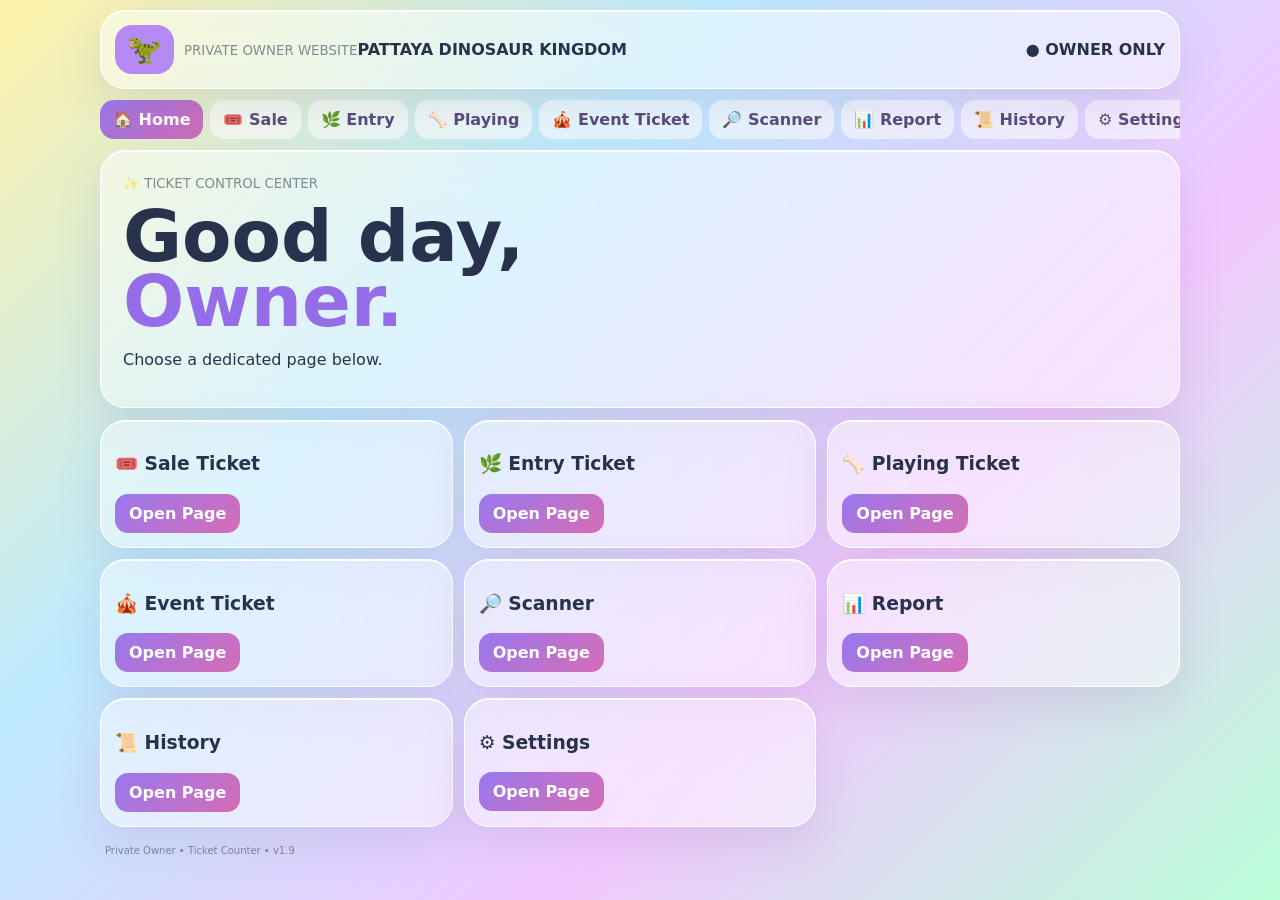
<file: index_backup_before_social_report.html>
<!doctype html><html><head><meta charset="utf-8"><meta name="viewport" content="width=device-width,initial-scale=1"><meta name="theme-color" content="#b79cff"><title>Pattaya Dinosaur Kingdom</title><style>
*{box-sizing:border-box}body{margin:0;font-family:system-ui,-apple-system,sans-serif;color:#28324d;background:linear-gradient(135deg,#fff2a8,#bdeaff,#f2c8ff,#b9ffd9);min-height:100vh}main{max-width:1100px;margin:auto;padding:10px}.g{background:#ffffff75;border:1px solid #fff;border-radius:25px;box-shadow:0 16px 45px #66508022,inset 0 1px #fff;backdrop-filter:blur(20px)}header{padding:14px;display:flex;justify-content:space-between;align-items:center}.logo{font-size:28px;background:#b58af5;border-radius:17px;padding:8px 12px}.brand{display:flex;gap:10px;align-items:center}small{opacity:.55}nav{display:flex;gap:7px;overflow:auto;margin:11px 0}nav a{padding:10px 13px;background:#fff9;border-radius:14px;text-decoration:none;color:#594b7b;font-weight:850;white-space:nowrap}nav a.on{background:linear-gradient(135deg,#9877ef,#d36db4);color:#fff}.hero{padding:22px;margin-bottom:12px}h1{font-size:clamp(40px,7vw,72px);line-height:.9;margin:12px 0}h1 span{color:#956de8}.grid{display:grid;grid-template-columns:repeat(3,1fr);gap:11px}.card,.ticket{padding:14px}.tickets{display:grid;grid-template-columns:repeat(3,1fr);gap:11px}.pic{border-radius:18px;overflow:hidden;background:#fff9;display:flex;justify-content:center;align-items:center;font-size:50px}.pic img{width:100%;height:auto;max-height:none;display:block;object-fit:contain}input,button{font:inherit}input{width:100%;border:0;border-radius:12px;padding:11px;background:#fff9;margin:6px 0}button,.btn{border:0;border-radius:13px;padding:10px 14px;background:linear-gradient(135deg,#9978ee,#d56db6);color:#fff;font-weight:850;cursor:pointer;display:inline-block;text-decoration:none}.total{padding:16px;margin:12px 0;display:flex;justify-content:space-between;font-size:19px;font-weight:900}footer{padding:18px 5px;font-size:10px;opacity:.5}.modal{display:none;position:fixed;inset:0;background:#30204466;align-items:center;justify-content:center;padding:15px;z-index:5}.modal.show{display:flex}.box{padding:18px;width:min(470px,100%)}.preview{max-height:260px;overflow:hidden;border-radius:16px;background:#fff9;margin:6px 0;text-align:center}.preview img{max-width:100%;height:auto;display:block;margin:auto}.acts{display:flex;gap:8px}.acts>*{flex:1}@media(max-width:700px){.tickets,.grid{grid-template-columns:1fr 1fr}}@media(max-width:460px){.tickets,.grid{grid-template-columns:1fr}}
</style></head><body><main><header class="g"><div class="brand"><div class="logo">🦖</div><div><small>PRIVATE OWNER WEBSITE</small><b>PATTAYA DINOSAUR KINGDOM</b></div></div><b>● OWNER ONLY</b></header><div id="app"></div><footer>Private Owner • Ticket Counter • v1.9</footer></main>
<div class="modal" id="modal"><div class="box g"><h3>✏️ Edit Ticket</h3><input id="name" placeholder="Ticket name"><div class="preview" id="prev">No image selected</div><input id="file" type="file" accept="image/*"><div class="acts"><button onclick="closeM()">Cancel</button><button onclick="saveM()">Save</button></div></div></div>
<script>
const D={sale:[['Adult','👨'],['Kid','🧒'],['Small','👦'],['VIP','⭐'],['Kids Entry Ticket','🎟️']],entry:[['Adult','👨‍👩‍👦'],['Kid','🧒'],['Small','👦'],['VIP','⭐'],['Kids Entry Ticket','🎟️']],playing:[['50฿ Activity Ticket','🦴',50],['100฿ Activity Ticket','🦖',100],['200฿ Activity Ticket','🥚',200],['Package A','🎁'],['Package B','🎁'],['Promotion Rider','🏍️']]};
let S=JSON.parse(localStorage.pdS||'{}'),M=JSON.parse(localStorage.pdM||'{}'),E=JSON.parse(localStorage.pdE||'null'),H=JSON.parse(localStorage.pdH||'[]'),EC=localStorage.pdEC||'';if(!Array.isArray(E)){E=E&&typeof E==='object'?[E]:[]}E=E.filter(x=>x&&typeof x==='object').map(x=>({name:String(x.name||'Event Ticket'),qty:Math.max(0,Number(x.qty)||0),img:typeof x.img==='string'?x.img:''}));if(!E.length)E=[{name:'Event Ticket',qty:0,img:''}];if(!Array.isArray(H))H=[];for(let k in D){S[k]??={};M[k]??={}}if(!M.playing[0]||!M.playing[0].img)M.playing[0]={...(M.playing[0]||{}),name:(M.playing[0]&&M.playing[0].name)||'50฿ Activity Ticket',img:(M.playing[0]&&M.playing[0].img)||''};
const APP=document.getElementById('app');
let t,i;
function go(p){
  const allowed=['home','sale','entry','playing','event','scanner','report','history','settings'];
  if(!allowed.includes(p)) p='home';
  history.pushState({page:p},'', '#'+p);
  render();
}
function openEvent(){ go('event'); return false; }
function db(){localStorage.pdS=JSON.stringify(S);localStorage.pdM=JSON.stringify(M);localStorage.pdE=JSON.stringify(E);localStorage.pdH=JSON.stringify(H);localStorage.pdEC=EC}function total(k){return Object.values(S[k]).reduce((a,b)=>a+(+b||0),0)}function nav(a){return '<nav>'+[['home','🏠 Home'],['sale','🎟️ Sale'],['entry','🌿 Entry'],['playing','🦴 Playing'],['event','🎪 Event Ticket'],['scanner','🔎 Scanner'],['report','📊 Report'],['history','📜 History'],['settings','⚙️ Settings']].map(x=>`<a class="${a==x[0]?'on':''}" href="#${x[0]}" onclick="go('${x[0]}');return false;">${x[1]}</a>`).join('')+'</nav>'}function hero(x,h,p){return `<section class="hero g"><small>${x}</small><h1>${h}</h1><p>${p}</p></section>`}
function page(k){let h=k=='sale'?'Sale<br><span>Tickets.</span>':k=='entry'?'Entry<br><span>Tickets.</span>':'Playing<br><span>Tickets.</span>';APP.innerHTML=nav(k)+hero(k.toUpperCase(),h,'Edit ticket name/image and record quantities.')+'<div class="tickets" id="list"></div><div class="total g"><span>Total Tickets</span><b id="tot"></b></div>';document.getElementById('list').innerHTML=D[k].map((x,n)=>{let m=M[k][n]||{};return `<article class="ticket g"><div class="pic">${m.img?`<img src="${m.img}">`:x[1]}</div><small>${x[0]}</small><h3>${m.name||x[0]}</h3>${x[2]?`<b>${x[2]}฿</b>`:''}<input type="number" min="0" value="${S[k][n]||0}" data-i="${n}"><button onclick="edit('${k}',${n})">✏️ Edit Name / Image</button></article>`}).join('');document.getElementById('tot').textContent=total(k);document.getElementById('list').querySelectorAll('input').forEach(q=>q.oninput=()=>{S[k][q.dataset.i]=Math.max(0,+q.value||0);db();document.getElementById('tot').textContent=total(k)})}
function addEvent(){E.push({name:'New Event Ticket',qty:0,img:''});db();eventPage()}
function saveCenter(){let el=document.getElementById('eventCenter');EC=el?el.value.trim():'';db();alert('Event Location saved');eventPage()}
function eventPage(){
  const safeEC=String(EC||'').replace(/&/g,'&amp;').replace(/</g,'&lt;').replace(/>/g,'&gt;').replace(/"/g,'&quot;');
  APP.innerHTML=nav('event')+`<section class="card g" style="margin:12px 0"><h3>📍 Event Location / Center</h3><input id="eventCenter" value="${safeEC}" placeholder="Enter event location / center"><button onclick="saveCenter()">💾 Save Location</button></section>`+hero('🎪 EVENT TICKET','Event<br><span>Tickets.</span>','Manage your event tickets and quantities below.')+'<div class="tickets" id="list"></div><div class="total g"><span>Total Event Tickets</span><b id="tot"></b></div><button onclick="addEvent()">＋ Add Event Ticket</button>';
  const l=document.getElementById('list'),tt=document.getElementById('tot');
  if(!l||!tt)return;
  l.innerHTML=E.map((x,n)=>`<article class="ticket g"><div class="pic">${x.img?`<img src="${x.img}" alt="${String(x.name||'Event Ticket').replace(/"/g,'&quot;')}">`:'🎪'}</div><small>Event Ticket</small><h3>${x.name||'Event Ticket'}</h3><input type="number" min="0" value="${x.qty||0}" data-i="${n}"><button onclick="edit('event',${n})">✏️ Edit Name / Image</button></article>`).join('');
  tt.textContent=E.reduce((a,x)=>a+(+x.qty||0),0);
  l.querySelectorAll('input').forEach(q=>q.oninput=()=>{E[+q.dataset.i].qty=Math.max(0,+q.value||0);db();tt.textContent=E.reduce((a,x)=>a+(+x.qty||0),0)});
}

function edit(k,n){t=k;i=n;let x=k=='event'?E[n]:D[k][n],m=k=='event'?x:(M[k][n]||{});document.getElementById('name').value=m.name||x[0];document.getElementById('prev').innerHTML=m.img?`<img src="${m.img}">`:'No image selected';document.getElementById('file').value='';document.getElementById('modal').classList.add('show')}function closeM(){document.getElementById('modal').classList.remove('show')}document.getElementById('file').onchange=()=>{let f=document.getElementById('file').files[0];if(!f)return;let r=new FileReader;r.onload=()=>{let im=new Image;im.onload=()=>{let s=Math.min(1,900/Math.max(im.width,im.height)),c=document.createElement('canvas');c.width=im.width*s;c.height=im.height*s;c.getContext('2d').drawImage(im,0,0,c.width,c.height);document.getElementById('prev').innerHTML=`<img src="${c.toDataURL('image/jpeg',.78)}">`};im.src=r.result};r.readAsDataURL(f)};function saveM(){let nm=document.getElementById('name').value.trim()||'Event Ticket',pv=document.getElementById('prev').querySelector('img'),im=pv?pv.src:'';if(t=='event')E[i]={...E[i],name:nm,img:im};else M[t][i]={name:nm,img:im};db();closeM();render()}
function calcScan(){let av=document.getElementById('a').value,bv=document.getElementById('b').value;document.getElementById('res').textContent=(+bv>=+av&&av&&bv)?(+bv-+av+1)+' Tickets Sold':'Enter valid numbers'}function scanner(){APP.innerHTML=nav('scanner')+hero('🔎 SCANNER','Ticket<br><span>Scanner.</span>','Start and Last numbers are counted inclusively.')+'<section class=\"card g\"><div class=\"grid\"><input id=\"a\" placeholder=\"Start 0001\"><input id=\"b\" placeholder=\"Last 0020\"></div><button onclick=\"calcScan()\">Calculate</button><h3 id=\"res\">0 Tickets Sold</h3></section>'}function saveToday(){H.unshift({d:new Date().toLocaleString(),s:total('sale'),e:total('entry'),p:total('playing'),v:E.reduce((a,x)=>a+(+x.qty||0),0)});db();alert('Saved')}function resetCounters(){if(confirm('Reset counters?')){for(let k in S)S[k]={};E.forEach(x=>x.qty=0);db();render()}}function reportText(){let now=new Date().toLocaleString();let centers=EC?[EC]:[];let lines=['PATTAYA DINOSAUR KINGDOM','Ticket Sales Report','Date: '+now];if(centers.length)lines.push('Event Center: '+[...new Set(centers)].join(', '));lines.push('Sale Tickets: '+total('sale'),'Entry Tickets: '+total('entry'),'Playing Tickets: '+total('playing'),'Event Tickets: '+E.reduce((a,x)=>a+(+x.qty||0),0),'Playing Revenue: '+playingRevenue()+'฿');return lines.join('\n')}function playingRevenue(){return D.playing.reduce((a,x,n)=>a+(x[2]||0)*(+S.playing[n]||0),0)}async function shareReport(){let text=reportText();if(navigator.share){try{await navigator.share({title:'Pattaya Dinosaur Kingdom Report',text})}catch(e){}}else{try{await navigator.clipboard.writeText(text);alert('Report copied. You can paste it into Facebook, LINE, Telegram or other Social apps.')}catch(e){prompt('Copy this report:',text)}}}function report(){let centers=EC?[EC]:[];APP.innerHTML=nav('report')+hero('📊 DAILY REPORT','Ticket<br><span>Report.</span>','View today\'s totals and share the report to Social apps.')+'<section class="grid"><div class="card g"><small>SALE</small><h2>'+total('sale')+'</h2><p>Sale Tickets</p></div><div class="card g"><small>ENTRY</small><h2>'+total('entry')+'</h2><p>Entry Tickets</p></div><div class="card g"><small>PLAYING</small><h2>'+total('playing')+'</h2><p>Playing Tickets</p></div><div class="card g"><small>EVENT</small><h2>'+E.reduce((a,x)=>a+(+x.qty||0),0)+'</h2><p>Event Tickets</p></div><div class="card g"><small>PLAYING REVENUE</small><h2>'+playingRevenue()+'฿</h2><p>Calculated from ticket prices</p></div><div class="card g"><small>EVENT CENTER</small><h3>'+(centers.length?[...new Set(centers)].join(', '):'Not set')+'</h3><p>Saved for the Event</p></div></section><section class="card g" style="margin-top:11px"><h3>📄 Shareable Report</h3><pre id="rtext" style="white-space:pre-wrap;font:inherit">'+reportText()+'</pre><button onclick="shareReport()">📤 Share to Social</button></section>'}function history(){APP.innerHTML=nav('history')+hero('📜 HISTORY','Ticket<br><span>History.</span>','Saved records on this device.')+'<section class=\"card g\">'+(H.length?H.map(x=>`<p>${x.d} — Sale ${x.s} • Entry ${x.e} • Playing ${x.p} • Event ${x.v}</p>`).join(''):'No saved records yet.')+'</section>'}function settings(){APP.innerHTML=nav('settings')+hero('⚙️ SETTINGS','Owner<br><span>Settings.</span>','Images are resized and saved locally.')+'<section class=\"grid\"><div class=\"card g\"><h3>🎪 Event Ticket</h3><a class=\"btn\" href=\"#event\" data-page=\"event\">Open Event Tickets</a></div><div class=\"card g\"><h3>💾 Save Today</h3><button onclick=\"saveToday()\">Save Today</button></div><div class=\"card g\"><h3>🗑️ Reset</h3><button onclick=\"resetCounters()\">Reset Counters</button></div></section>'} 
function home(){APP.innerHTML=nav('home')+hero('✨ TICKET CONTROL CENTER','Good day,<br><span>Owner.</span>','Choose a dedicated page below.')+'<section class="grid">'+[['sale','🎟️ Sale Ticket'],['entry','🌿 Entry Ticket'],['playing','🦴 Playing Ticket'],['event','🎪 Event Ticket'],['scanner','🔎 Scanner'],['report','📊 Report'],['history','📜 History'],['settings','⚙️ Settings']].map(x=>`<div class="card g"><h3>${x[1]}</h3><a class="btn" href="#${x[0]}" onclick="go('${x[0]}');return false;">Open Page</a></div>`).join('')+'</section>'}
function render(){let p=(location.hash||'#home').slice(1)||'home';try{if(['sale','entry','playing'].includes(p))page(p);else if(p=='event')eventPage();else if(p=='scanner')scanner();else if(p=='report')report();else if(p=='history')history();else if(p=='settings')settings();else home();}catch(err){console.error('Page render error:',err);APP.innerHTML=nav('home')+'<section class="card g" style="margin-top:12px"><h2>Event Ticket Page Error</h2><p>Please tap Event Ticket again.</p><button onclick="go(\'event\')">Open Event Ticket</button></section>';}window.scrollTo(0,0)}
window.addEventListener('hashchange',function(){render();window.scrollTo(0,0)});
window.addEventListener('popstate',function(){render();window.scrollTo(0,0)});
document.addEventListener('DOMContentLoaded',render);
render();
</script></body></html>
</file>
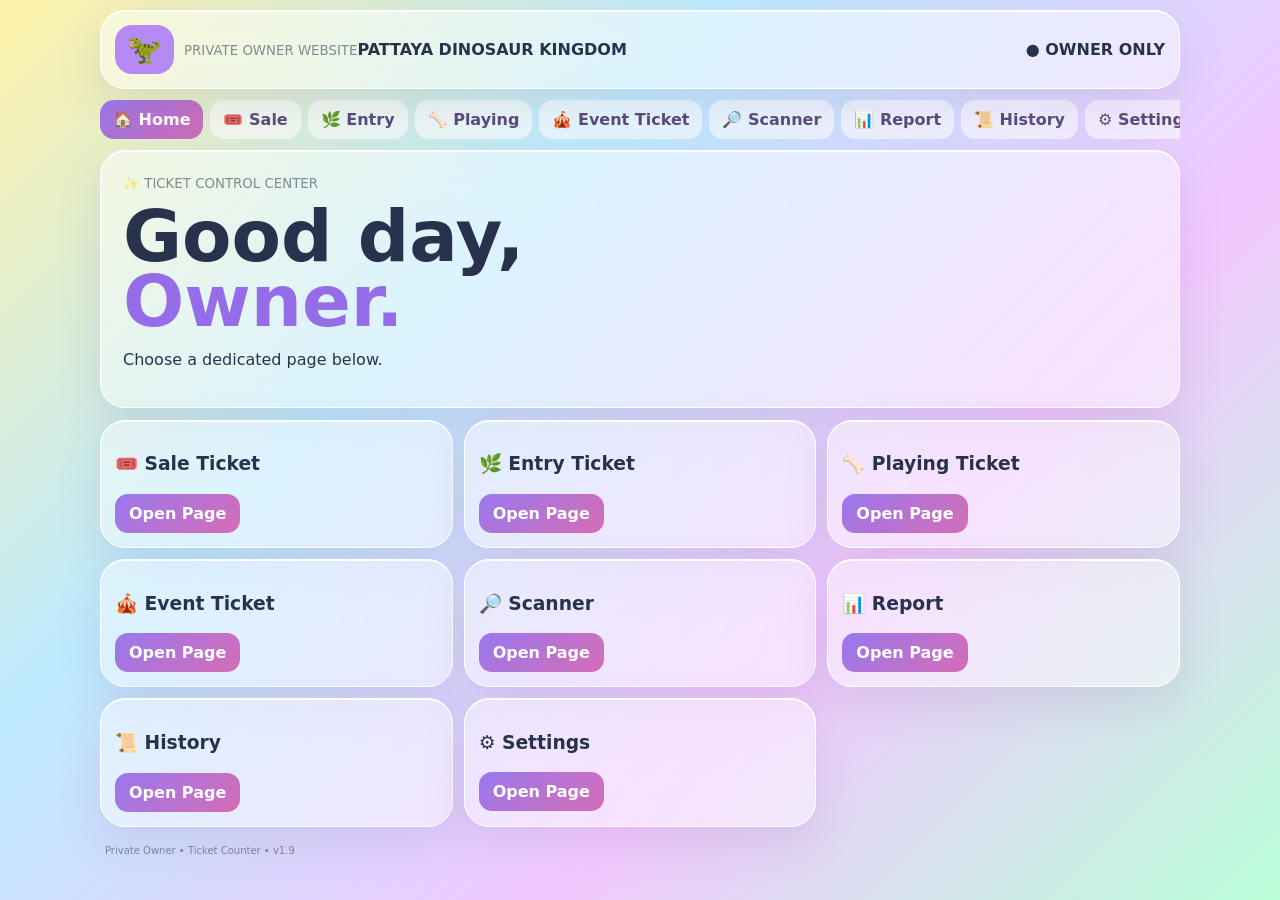
<file: index_backup_before_split_reports.html>
<!doctype html><html><head><meta charset="utf-8"><meta name="viewport" content="width=device-width,initial-scale=1"><meta name="theme-color" content="#b79cff"><title>Pattaya Dinosaur Kingdom</title><style>
*{box-sizing:border-box}body{margin:0;font-family:system-ui,-apple-system,sans-serif;color:#28324d;background:linear-gradient(135deg,#fff2a8,#bdeaff,#f2c8ff,#b9ffd9);min-height:100vh}main{max-width:1100px;margin:auto;padding:10px}.g{background:#ffffff75;border:1px solid #fff;border-radius:25px;box-shadow:0 16px 45px #66508022,inset 0 1px #fff;backdrop-filter:blur(20px)}header{padding:14px;display:flex;justify-content:space-between;align-items:center}.logo{font-size:28px;background:#b58af5;border-radius:17px;padding:8px 12px}.brand{display:flex;gap:10px;align-items:center}small{opacity:.55}nav{display:flex;gap:7px;overflow:auto;margin:11px 0}nav a{padding:10px 13px;background:#fff9;border-radius:14px;text-decoration:none;color:#594b7b;font-weight:850;white-space:nowrap}nav a.on{background:linear-gradient(135deg,#9877ef,#d36db4);color:#fff}.hero{padding:22px;margin-bottom:12px}h1{font-size:clamp(40px,7vw,72px);line-height:.9;margin:12px 0}h1 span{color:#956de8}.grid{display:grid;grid-template-columns:repeat(3,1fr);gap:11px}.card,.ticket{padding:14px}.tickets{display:grid;grid-template-columns:repeat(3,1fr);gap:11px}.pic{border-radius:18px;overflow:hidden;background:#fff9;display:flex;justify-content:center;align-items:center;font-size:50px}.pic img{width:100%;height:auto;max-height:none;display:block;object-fit:contain}input,button{font:inherit}input{width:100%;border:0;border-radius:12px;padding:11px;background:#fff9;margin:6px 0}button,.btn{border:0;border-radius:13px;padding:10px 14px;background:linear-gradient(135deg,#9978ee,#d56db6);color:#fff;font-weight:850;cursor:pointer;display:inline-block;text-decoration:none}.total{padding:16px;margin:12px 0;display:flex;justify-content:space-between;font-size:19px;font-weight:900}footer{padding:18px 5px;font-size:10px;opacity:.5}.modal{display:none;position:fixed;inset:0;background:#30204466;align-items:center;justify-content:center;padding:15px;z-index:5}.modal.show{display:flex}.box{padding:18px;width:min(470px,100%)}.preview{max-height:260px;overflow:hidden;border-radius:16px;background:#fff9;margin:6px 0;text-align:center}.preview img{max-width:100%;height:auto;display:block;margin:auto}.acts{display:flex;gap:8px}.acts>*{flex:1}@media(max-width:700px){.tickets,.grid{grid-template-columns:1fr 1fr}}@media(max-width:460px){.tickets,.grid{grid-template-columns:1fr}}
</style></head><body><main><header class="g"><div class="brand"><div class="logo">🦖</div><div><small>PRIVATE OWNER WEBSITE</small><b>PATTAYA DINOSAUR KINGDOM</b></div></div><b>● OWNER ONLY</b></header><div id="app"></div><footer>Private Owner • Ticket Counter • v1.9</footer></main>
<div class="modal" id="modal"><div class="box g"><h3>✏️ Edit Ticket</h3><input id="name" placeholder="Ticket name"><div class="preview" id="prev">No image selected</div><input id="file" type="file" accept="image/*"><div class="acts"><button onclick="closeM()">Cancel</button><button onclick="saveM()">Save</button></div></div></div>
<script>
const D={sale:[['Adult','👨'],['Kid','🧒'],['Small','👦'],['VIP','⭐'],['Kids Entry Ticket','🎟️']],entry:[['Adult','👨‍👩‍👦'],['Kid','🧒'],['Small','👦'],['VIP','⭐'],['Kids Entry Ticket','🎟️']],playing:[['50฿ Activity Ticket','🦴',50],['100฿ Activity Ticket','🦖',100],['200฿ Activity Ticket','🥚',200],['Package A','🎁'],['Package B','🎁'],['Promotion Rider','🏍️']]};
let S=JSON.parse(localStorage.pdS||'{}'),M=JSON.parse(localStorage.pdM||'{}'),E=JSON.parse(localStorage.pdE||'null'),H=JSON.parse(localStorage.pdH||'[]'),EC=localStorage.pdEC||'';if(!Array.isArray(E)){E=E&&typeof E==='object'?[E]:[]}E=E.filter(x=>x&&typeof x==='object').map(x=>({name:String(x.name||'Event Ticket'),qty:Math.max(0,Number(x.qty)||0),img:typeof x.img==='string'?x.img:''}));if(!E.length)E=[{name:'Event Ticket',qty:0,img:''}];if(!Array.isArray(H))H=[];for(let k in D){S[k]??={};M[k]??={}}if(!M.playing[0]||!M.playing[0].img)M.playing[0]={...(M.playing[0]||{}),name:(M.playing[0]&&M.playing[0].name)||'50฿ Activity Ticket',img:(M.playing[0]&&M.playing[0].img)||''};
const APP=document.getElementById('app');
let t,i;
function go(p){
  const allowed=['home','sale','entry','playing','event','scanner','report','history','settings'];
  if(!allowed.includes(p)) p='home';
  history.pushState({page:p},'', '#'+p);
  render();
}
function openEvent(){ go('event'); return false; }
function db(){localStorage.pdS=JSON.stringify(S);localStorage.pdM=JSON.stringify(M);localStorage.pdE=JSON.stringify(E);localStorage.pdH=JSON.stringify(H);localStorage.pdEC=EC}function total(k){return Object.values(S[k]).reduce((a,b)=>a+(+b||0),0)}function nav(a){return '<nav>'+[['home','🏠 Home'],['sale','🎟️ Sale'],['entry','🌿 Entry'],['playing','🦴 Playing'],['event','🎪 Event Ticket'],['scanner','🔎 Scanner'],['report','📊 Report'],['history','📜 History'],['settings','⚙️ Settings']].map(x=>`<a class="${a==x[0]?'on':''}" href="#${x[0]}" onclick="go('${x[0]}');return false;">${x[1]}</a>`).join('')+'</nav>'}function hero(x,h,p){return `<section class="hero g"><small>${x}</small><h1>${h}</h1><p>${p}</p></section>`}
function page(k){let h=k=='sale'?'Sale<br><span>Tickets.</span>':k=='entry'?'Entry<br><span>Tickets.</span>':'Playing<br><span>Tickets.</span>';APP.innerHTML=nav(k)+hero(k.toUpperCase(),h,'Edit ticket name/image and record quantities.')+'<div class="tickets" id="list"></div><div class="total g"><span>Total Tickets</span><b id="tot"></b></div>';document.getElementById('list').innerHTML=D[k].map((x,n)=>{let m=M[k][n]||{};return `<article class="ticket g"><div class="pic">${m.img?`<img src="${m.img}">`:x[1]}</div><small>${x[0]}</small><h3>${m.name||x[0]}</h3>${x[2]?`<b>${x[2]}฿</b>`:''}<input type="number" min="0" value="${S[k][n]||0}" data-i="${n}"><button onclick="edit('${k}',${n})">✏️ Edit Name / Image</button></article>`}).join('');document.getElementById('tot').textContent=total(k);document.getElementById('list').querySelectorAll('input').forEach(q=>q.oninput=()=>{S[k][q.dataset.i]=Math.max(0,+q.value||0);db();document.getElementById('tot').textContent=total(k)})}
function addEvent(){E.push({name:'New Event Ticket',qty:0,img:''});db();eventPage()}
function saveCenter(){let el=document.getElementById('eventCenter');EC=el?el.value.trim():'';db();alert('Event Location saved');eventPage()}
function eventPage(){
  const safeEC=String(EC||'').replace(/&/g,'&amp;').replace(/</g,'&lt;').replace(/>/g,'&gt;').replace(/"/g,'&quot;');
  APP.innerHTML=nav('event')+`<section class="card g" style="margin:12px 0"><h3>📍 Event Location / Center</h3><input id="eventCenter" value="${safeEC}" placeholder="Enter event location / center"><button onclick="saveCenter()">💾 Save Location</button></section>`+hero('🎪 EVENT TICKET','Event<br><span>Tickets.</span>','Manage your event tickets and quantities below.')+'<div class="tickets" id="list"></div><div class="total g"><span>Total Event Tickets</span><b id="tot"></b></div><button onclick="addEvent()">＋ Add Event Ticket</button>';
  const l=document.getElementById('list'),tt=document.getElementById('tot');
  if(!l||!tt)return;
  l.innerHTML=E.map((x,n)=>`<article class="ticket g"><div class="pic">${x.img?`<img src="${x.img}" alt="${String(x.name||'Event Ticket').replace(/"/g,'&quot;')}">`:'🎪'}</div><small>Event Ticket</small><h3>${x.name||'Event Ticket'}</h3><input type="number" min="0" value="${x.qty||0}" data-i="${n}"><button onclick="edit('event',${n})">✏️ Edit Name / Image</button></article>`).join('');
  tt.textContent=E.reduce((a,x)=>a+(+x.qty||0),0);
  l.querySelectorAll('input').forEach(q=>q.oninput=()=>{E[+q.dataset.i].qty=Math.max(0,+q.value||0);db();tt.textContent=E.reduce((a,x)=>a+(+x.qty||0),0)});
}

function edit(k,n){t=k;i=n;let x=k=='event'?E[n]:D[k][n],m=k=='event'?x:(M[k][n]||{});document.getElementById('name').value=m.name||x[0];document.getElementById('prev').innerHTML=m.img?`<img src="${m.img}">`:'No image selected';document.getElementById('file').value='';document.getElementById('modal').classList.add('show')}function closeM(){document.getElementById('modal').classList.remove('show')}document.getElementById('file').onchange=()=>{let f=document.getElementById('file').files[0];if(!f)return;let r=new FileReader;r.onload=()=>{let im=new Image;im.onload=()=>{let s=Math.min(1,900/Math.max(im.width,im.height)),c=document.createElement('canvas');c.width=im.width*s;c.height=im.height*s;c.getContext('2d').drawImage(im,0,0,c.width,c.height);document.getElementById('prev').innerHTML=`<img src="${c.toDataURL('image/jpeg',.78)}">`};im.src=r.result};r.readAsDataURL(f)};function saveM(){let nm=document.getElementById('name').value.trim()||'Event Ticket',pv=document.getElementById('prev').querySelector('img'),im=pv?pv.src:'';if(t=='event')E[i]={...E[i],name:nm,img:im};else M[t][i]={name:nm,img:im};db();closeM();render()}
function calcScan(){let av=document.getElementById('a').value,bv=document.getElementById('b').value;document.getElementById('res').textContent=(+bv>=+av&&av&&bv)?(+bv-+av+1)+' Tickets Sold':'Enter valid numbers'}function scanner(){APP.innerHTML=nav('scanner')+hero('🔎 SCANNER','Ticket<br><span>Scanner.</span>','Start and Last numbers are counted inclusively.')+'<section class=\"card g\"><div class=\"grid\"><input id=\"a\" placeholder=\"Start 0001\"><input id=\"b\" placeholder=\"Last 0020\"></div><button onclick=\"calcScan()\">Calculate</button><h3 id=\"res\">0 Tickets Sold</h3></section>'}function saveToday(){H.unshift({d:new Date().toLocaleString(),s:total('sale'),e:total('entry'),p:total('playing'),v:E.reduce((a,x)=>a+(+x.qty||0),0)});db();alert('Saved')}function resetCounters(){if(confirm('Reset counters?')){for(let k in S)S[k]={};E.forEach(x=>x.qty=0);db();render()}}function reportText(){
 let now=new Date().toLocaleString();
 let center=EC?String(EC).trim():'';
 let lines=['PATTAYA DINOSAUR KINGDOM','DAILY TICKET SALES REPORT','Date: '+now];
 if(center)lines.push('Event Location / Center: '+center);
 lines.push('','Sale Tickets: '+total('sale'),'Entry Tickets: '+total('entry'),'Playing Tickets: '+total('playing'),'Event Tickets: '+E.reduce((a,x)=>a+(+x.qty||0),0),'Playing Revenue: '+playingRevenue()+'฿');
 lines.push('','Thank you - Pattaya Dinosaur Kingdom');
 return lines.join('\n')
}
function reportUrl(){return location.href.split('#')[0]}
function enc(x){return encodeURIComponent(String(x))}
async function shareReport(){
 let text=reportText(), url=reportUrl();
 if(navigator.share){
   try{await navigator.share({title:'Pattaya Dinosaur Kingdom - Daily Report',text:text,url:url});return}catch(e){if(e&&e.name==='AbortError')return}
 }
 try{await navigator.clipboard.writeText(text);alert('Report copied. Choose a Social app below and paste the report if needed.')}catch(e){prompt('Copy this report:',text)}
}
function shareSocial(type){
 let text=reportText(),url=reportUrl(),u='';
 if(type==='facebook')u='https://www.facebook.com/sharer/sharer.php?u='+enc(url)+'&quote='+enc(text);
 if(type==='line')u='https://social-plugins.line.me/lineit/share?url='+enc(url)+'&text='+enc(text);
 if(type==='telegram')u='https://t.me/share/url?url='+enc(url)+'&text='+enc(text);
 if(type==='whatsapp')u='https://wa.me/?text='+enc(text+'\n'+url);
 if(type==='x')u='https://twitter.com/intent/tweet?text='+enc(text)+'&url='+enc(url);
 if(type==='email')u='mailto:?subject='+enc('Pattaya Dinosaur Kingdom - Daily Report')+'&body='+enc(text+'\n\n'+url);
 if(type==='sms')u='sms:?body='+enc(text+'\n'+url);
 if(u)window.open(u,'_blank','noopener,noreferrer')
}
function downloadReport(){
 let blob=new Blob([reportText()],{type:'text/plain;charset=utf-8'}),a=document.createElement('a');
 a.href=URL.createObjectURL(blob);a.download='Pattaya-Dinosaur-Kingdom-Report-'+new Date().toISOString().slice(0,10)+'.txt';document.body.appendChild(a);a.click();a.remove();setTimeout(()=>URL.revokeObjectURL(a.href),1000)
}
function report(){
 let center=EC?String(EC).trim():'';
 let totalEvent=E.reduce((a,x)=>a+(+x.qty||0),0);
 APP.innerHTML=nav('report')+hero('📊 DAILY REPORT','Ticket<br><span>Report.</span>','Create a clean daily report and share it to your Social apps.')+
 '<section class="grid">'+
 '<div class="card g"><small>SALE</small><h2>'+total('sale')+'</h2><p>Sale Tickets</p></div>'+
 '<div class="card g"><small>ENTRY</small><h2>'+total('entry')+'</h2><p>Entry Tickets</p></div>'+
 '<div class="card g"><small>PLAYING</small><h2>'+total('playing')+'</h2><p>Playing Tickets</p></div>'+ 
 '<div class="card g"><small>EVENT</small><h2>'+totalEvent+'</h2><p>Event Tickets</p></div>'+ 
 '<div class="card g"><small>PLAYING REVENUE</small><h2>'+playingRevenue()+'฿</h2><p>Calculated from ticket prices</p></div>'+ 
 '<div class="card g"><small>EVENT CENTER</small><h3>'+(center?center:'Not set')+'</h3><p>Saved for the Event</p></div>'+ 
 '</section>'+ 
 '<section class="card g" style="margin-top:11px"><h3>📄 Daily Share Report</h3><pre id="rtext" style="white-space:pre-wrap;font:inherit;line-height:1.65;background:rgba(255,255,255,.65);padding:14px;border-radius:14px">'+reportText()+'</pre>'+ 
 '<button onclick="shareReport()">📤 Share Report</button>'+ 
 '<button onclick="downloadReport()">⬇️ Save Report</button>'+ 
 '<p style="margin:10px 0 6px"><b>Social Apps</b> — Direct share</p>'+ 
 '<div class="grid" style="grid-template-columns:repeat(2,minmax(0,1fr))">'+
 '<button onclick="shareSocial(\'facebook\')">📘 Facebook</button>'+ 
 '<button onclick="shareSocial(\'line\')">💚 LINE</button>'+ 
 '<button onclick="shareSocial(\'telegram\')">✈️ Telegram</button>'+ 
 '<button onclick="shareSocial(\'whatsapp\')">🟢 WhatsApp</button>'+ 
 '<button onclick="shareSocial(\'x\')">𝕏 X</button>'+ 
 '<button onclick="shareSocial(\'sms\')">💬 SMS</button>'+ 
 '<button onclick="shareSocial(\'email\')">✉️ Email</button>'+ 
 '</div><p style="font-size:12px;opacity:.7;margin-bottom:0">📱 Share Report opens your phone\'s Share menu, so Instagram, Messenger, TikTok and other installed apps can also receive the report.</p></section>'
}
function history(){APP.innerHTML=nav('history')+hero('📜 HISTORY','Ticket<br><span>History.</span>','Saved records on this device.')+'<section class=\"card g\">'+(H.length?H.map(x=>`<p>${x.d} — Sale ${x.s} • Entry ${x.e} • Playing ${x.p} • Event ${x.v}</p>`).join(''):'No saved records yet.')+'</section>'}function settings(){APP.innerHTML=nav('settings')+hero('⚙️ SETTINGS','Owner<br><span>Settings.</span>','Images are resized and saved locally.')+'<section class=\"grid\"><div class=\"card g\"><h3>🎪 Event Ticket</h3><a class=\"btn\" href=\"#event\" data-page=\"event\">Open Event Tickets</a></div><div class=\"card g\"><h3>💾 Save Today</h3><button onclick=\"saveToday()\">Save Today</button></div><div class=\"card g\"><h3>🗑️ Reset</h3><button onclick=\"resetCounters()\">Reset Counters</button></div></section>'} 
function home(){APP.innerHTML=nav('home')+hero('✨ TICKET CONTROL CENTER','Good day,<br><span>Owner.</span>','Choose a dedicated page below.')+'<section class="grid">'+[['sale','🎟️ Sale Ticket'],['entry','🌿 Entry Ticket'],['playing','🦴 Playing Ticket'],['event','🎪 Event Ticket'],['scanner','🔎 Scanner'],['report','📊 Report'],['history','📜 History'],['settings','⚙️ Settings']].map(x=>`<div class="card g"><h3>${x[1]}</h3><a class="btn" href="#${x[0]}" onclick="go('${x[0]}');return false;">Open Page</a></div>`).join('')+'</section>'}
function render(){let p=(location.hash||'#home').slice(1)||'home';try{if(['sale','entry','playing'].includes(p))page(p);else if(p=='event')eventPage();else if(p=='scanner')scanner();else if(p=='report')report();else if(p=='history')history();else if(p=='settings')settings();else home();}catch(err){console.error('Page render error:',err);APP.innerHTML=nav('home')+'<section class="card g" style="margin-top:12px"><h2>Event Ticket Page Error</h2><p>Please tap Event Ticket again.</p><button onclick="go(\'event\')">Open Event Ticket</button></section>';}window.scrollTo(0,0)}
window.addEventListener('hashchange',function(){render();window.scrollTo(0,0)});
window.addEventListener('popstate',function(){render();window.scrollTo(0,0)});
document.addEventListener('DOMContentLoaded',render);
render();
</script></body></html>
</file>
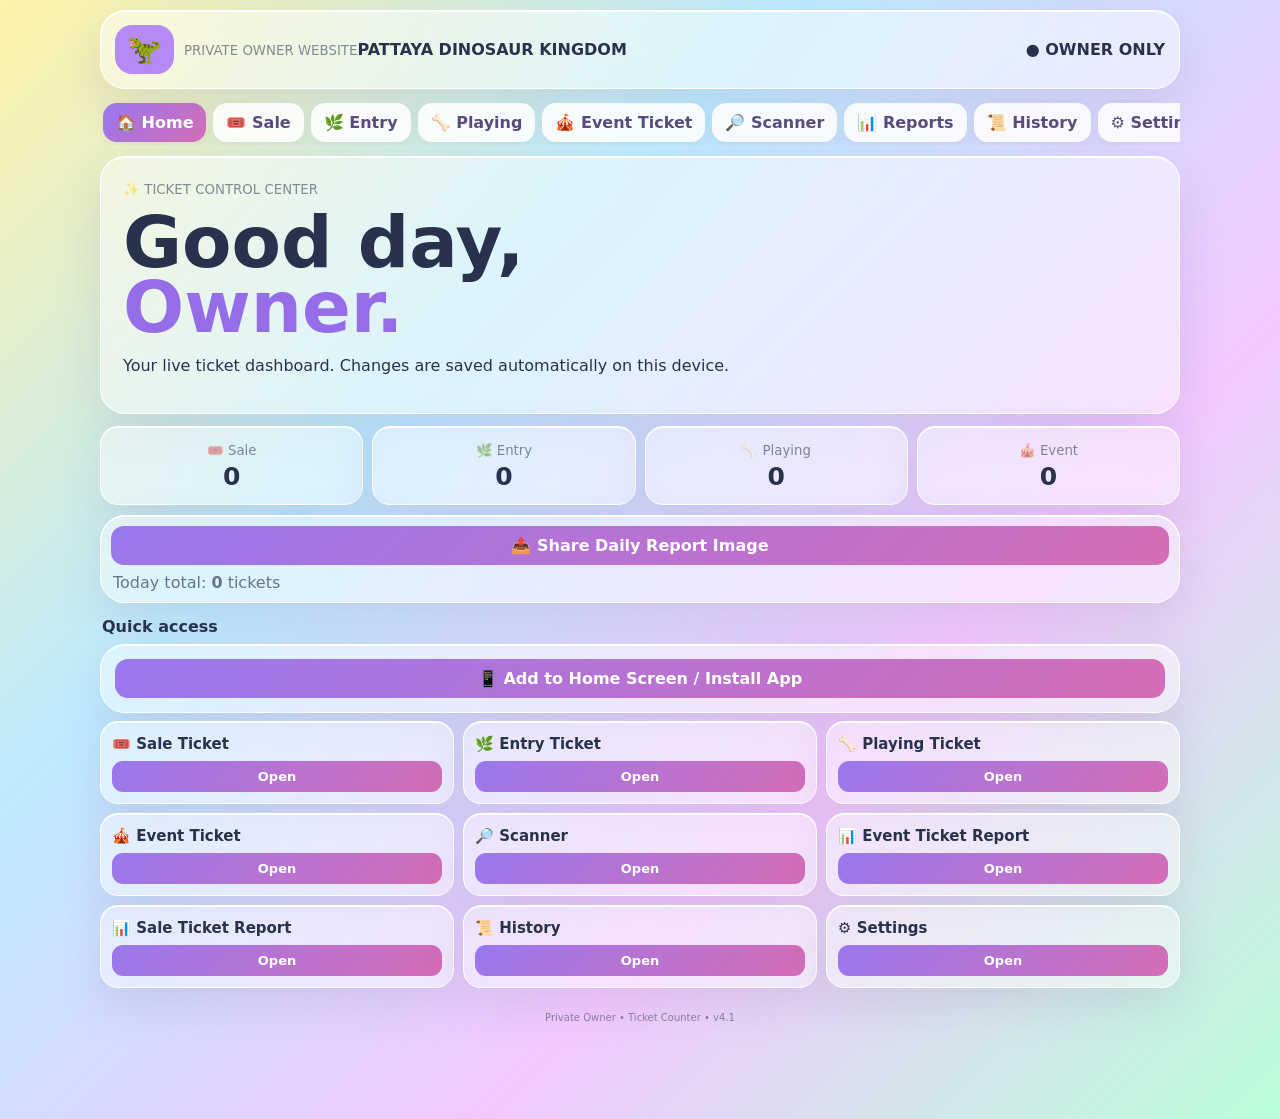
<file: index_backup_before_v5_19.html>
<!doctype html><html><head><meta charset="utf-8"><meta name="viewport" content="width=device-width,initial-scale=1"><meta name="theme-color" content="#b79cff"><meta name="mobile-web-app-capable" content="yes"><meta name="apple-mobile-web-app-capable" content="yes"><meta name="apple-mobile-web-app-status-bar-style" content="default"><meta name="apple-mobile-web-app-title" content="Pattaya Owner"><link rel="manifest" href="./manifest.webmanifest?v=3.2"><link rel="icon" type="image/png" sizes="192x192" href="./icon-192.png?v=3.2"><link rel="icon" type="image/png" sizes="512x512" href="./icon-512.png?v=3.2"><link rel="apple-touch-icon" sizes="192x192" href="./icon-192.png?v=3.2"><title>Pattaya Dinosaur Kingdom</title><style>
*{box-sizing:border-box}html{scroll-behavior:smooth}body{margin:0;font-family:system-ui,-apple-system,BlinkMacSystemFont,"Segoe UI",sans-serif;color:#28324d;background:linear-gradient(135deg,#fff2a8,#bdeaff,#f2c8ff,#b9ffd9);min-height:100vh;-webkit-tap-highlight-color:transparent}button,.btn,a,input{touch-action:manipulation}button:active,.btn:active{transform:scale(.98)}main{max-width:1100px;margin:auto;padding:10px}.g{background:#ffffff75;border:1px solid #fff;border-radius:25px;box-shadow:0 16px 45px #66508022,inset 0 1px #fff;backdrop-filter:blur(20px)}header{padding:14px;display:flex;justify-content:space-between;align-items:center}.logo{font-size:28px;background:#b58af5;border-radius:17px;padding:8px 12px}.brand{display:flex;gap:10px;align-items:center}small{opacity:.55}nav{display:flex;gap:7px;overflow:auto;margin:11px 0;scrollbar-width:none;position:sticky;top:7px;z-index:4;padding:3px}nav::-webkit-scrollbar{display:none}nav a,nav button{padding:10px 13px;background:#ffffffd9;border-radius:14px;text-decoration:none;color:#594b7b;font-weight:850;white-space:nowrap;box-shadow:0 4px 14px #66508012}nav a.on{background:linear-gradient(135deg,#9877ef,#d36db4);color:#fff}.hero{padding:22px;margin-bottom:12px}h1{font-size:clamp(40px,7vw,72px);line-height:.9;margin:12px 0}h1 span{color:#956de8}.grid{display:grid;grid-template-columns:repeat(3,1fr);gap:11px}.card,.ticket{padding:14px}.home-grid{display:grid;grid-template-columns:repeat(3,1fr);gap:9px}.home-grid .card{padding:11px;border-radius:18px}.home-grid h3{font-size:15px;line-height:1.2;margin:2px 0 8px}.home-grid .btn{width:100%;text-align:center;padding:8px 7px;font-size:13px;border-radius:11px}.home-share{padding:10px!important;margin-top:9px!important}.tickets{display:grid;grid-template-columns:repeat(3,1fr);gap:11px}.pic{border-radius:18px;overflow:hidden;background:#fff9;display:flex;justify-content:center;align-items:center;font-size:50px}.pic img{width:100%;height:auto;max-height:none;display:block;object-fit:contain}input,button{font:inherit}input{width:100%;border:0;border-radius:12px;padding:11px;background:#fff9;margin:6px 0}button,.btn{border:0;border-radius:13px;padding:10px 14px;background:linear-gradient(135deg,#9978ee,#d56db6);color:#fff;font-weight:850;cursor:pointer;display:inline-block;text-decoration:none}.total{padding:16px;margin:12px 0;display:flex;justify-content:space-between;font-size:19px;font-weight:900}footer{padding:24px 5px 86px;font-size:10px;opacity:.5;text-align:center}.stat-grid{display:grid;grid-template-columns:repeat(4,1fr);gap:9px;margin:10px 0}.stat{padding:13px;border-radius:18px;text-align:center}.stat b{display:block;font-size:25px;margin-top:3px}.quick-title{margin:14px 2px 8px;font-weight:900}.muted{opacity:.65}.toast{position:fixed;left:50%;bottom:76px;transform:translateX(-50%) translateY(20px);background:#28324d;color:#fff;padding:11px 16px;border-radius:999px;font-weight:800;z-index:20;opacity:0;pointer-events:none;transition:.22s;box-shadow:0 10px 30px #0003}.toast.show{opacity:1;transform:translateX(-50%) translateY(0)}.stepper{display:grid;grid-template-columns:48px 1fr 48px;gap:6px;align-items:center;margin:6px 0}.stepper button{height:44px;padding:0;font-size:24px;border-radius:13px}.stepper input{margin:0;text-align:center;font-weight:850;font-size:18px}.danger{background:linear-gradient(135deg,#e45d72,#c63d63)!important}.secondary{background:#ffffffd9!important;color:#594b7b!important;border:1px solid #ffffff}.data-row{display:flex;gap:8px;align-items:center}.data-row>*{flex:1}@media(max-width:700px){.stat-grid{grid-template-columns:repeat(2,1fr)}nav{top:4px}body:after{content:"";position:fixed;left:0;right:0;bottom:0;height:64px;background:#ffffffcc;backdrop-filter:blur(14px);z-index:3;border-top:1px solid #fff}.toast{bottom:78px}}.modal{display:none;position:fixed;inset:0;background:#30204466;align-items:center;justify-content:center;padding:15px;z-index:5}.modal.show{display:flex}.box{padding:18px;width:min(470px,100%)}.preview{max-height:260px;overflow:hidden;border-radius:16px;background:#fff9;margin:6px 0;text-align:center}.preview img{max-width:100%;height:auto;display:block;margin:auto}.acts{display:flex;gap:8px}.acts>*{flex:1}@media(max-width:700px){.tickets,.grid{grid-template-columns:1fr 1fr}.home-grid{grid-template-columns:repeat(2,1fr);gap:8px}}@media(max-width:460px){.tickets,.grid{grid-template-columns:1fr}.home-grid{grid-template-columns:repeat(2,minmax(0,1fr));gap:7px}.home-grid .card{padding:9px}.home-grid h3{font-size:13px}.home-grid .btn{font-size:12px;padding:7px 5px}}
</style></head><body><main><header class="g"><div class="brand"><div class="logo">🦖</div><div><small>PRIVATE OWNER WEBSITE</small><b>PATTAYA DINOSAUR KINGDOM</b></div></div><b>● OWNER ONLY</b></header><div id="app"></div><footer>Private Owner • Ticket Counter • v4.1</footer></main><div id="toast" class="toast"></div>
<div class="modal" id="modal"><div class="box g"><h3>✏️ Edit Ticket</h3><input id="name" placeholder="Ticket name"><input id="price" type="number" min="0" step="1" inputmode="decimal" placeholder="Ticket price (THB)"><div class="preview" id="prev">No image selected</div><input id="file" type="file" accept="image/*"><div class="acts"><button onclick="closeM()">Cancel</button><button onclick="saveM()">Save</button></div></div></div>
<script>
const D={sale:[['Adult','👨'],['Kid','🧒'],['Small','👦'],['VIP','⭐'],['Kids Entry Ticket','🎟️']],entry:[['Adult','👨‍👩‍👦'],['Kid','🧒'],['Small','👦'],['VIP','⭐'],['Kids Entry Ticket','🎟️']],playing:[['50฿ Activity Ticket','🦴',50],['100฿ Activity Ticket','🦖',100],['200฿ Activity Ticket','🥚',200],['Package A','🎁'],['Package B','🎁'],['Promotion Rider','🏍️']]};
function readJSON(key,fallback){try{const v=localStorage.getItem(key);return v?JSON.parse(v):fallback}catch(e){console.warn('Ignoring invalid saved data:',key,e);return fallback}}
let S=readJSON('pdS',{}),M=readJSON('pdM',{}),E=readJSON('pdE',null),H=readJSON('pdH',[]),EC=localStorage.getItem('pdEC')||'';
let LOGIN_AT=localStorage.pdLoginAt||new Date().toISOString();localStorage.pdLoginAt=LOGIN_AT;if(!Array.isArray(E)){E=E&&typeof E==='object'?[E]:[]}E=E.filter(x=>x&&typeof x==='object').map(x=>({name:String(x.name||'Event Ticket'),qty:Math.max(0,Number(x.qty)||0),price:Math.max(0,Number(x.price)||0),img:typeof x.img==='string'?x.img:''}));if(!E.length)E=[{name:'Event Ticket',qty:0,price:0,img:''}];if(!Array.isArray(H))H=[];if(!S||typeof S!=='object'||Array.isArray(S))S={};if(!M||typeof M!=='object'||Array.isArray(M))M={};for(let k in D){if(!S[k]||typeof S[k]!=='object'||Array.isArray(S[k]))S[k]={};if(!M[k]||typeof M[k]!=='object'||Array.isArray(M[k]))M[k]={}}if(!M.playing[0]||!M.playing[0].img)M.playing[0]={...(M.playing[0]||{}),name:(M.playing[0]&&M.playing[0].name)||'50฿ Activity Ticket',img:(M.playing[0]&&M.playing[0].img)||''};
const APP_VERSION='4.0';let APP_META=readJSON('pdAppMeta',{});if(!APP_META||typeof APP_META!=='object')APP_META={};APP_META.version=APP_VERSION;APP_META.updatedAt=new Date().toISOString();localStorage.pdAppMeta=JSON.stringify(APP_META);if(!localStorage.pdReportDate)localStorage.pdReportDate=new Date().toISOString().slice(0,10);for(let k of ['sale','entry','playing']){D[k].forEach((x,n)=>{M[k][n]=M[k][n]||{};if(M[k][n].price==null&&x[2]!=null)M[k][n].price=Math.max(0,Number(x[2])||0)})}
const APP=document.getElementById('app');
let t,i;
function go(p){
  const allowed=['home','sale','entry','playing','event','scanner','report','event-report','sale-report','history','settings'];
  if(!allowed.includes(p)) p='home';
  history.pushState({page:p},'', '#'+p);
  render();
}
function openEvent(){ go('event'); return false; }
function db(){localStorage.pdS=JSON.stringify(S);localStorage.pdM=JSON.stringify(M);localStorage.pdE=JSON.stringify(E);localStorage.pdH=JSON.stringify(H);localStorage.pdEC=EC;localStorage.pdLastSaved=new Date().toISOString();APP_META.version=APP_VERSION;APP_META.updatedAt=new Date().toISOString();localStorage.pdAppMeta=JSON.stringify(APP_META)}
function saveSafetySnapshot(reason){try{const snap={version:APP_VERSION,reason,createdAt:new Date().toISOString(),S,M,E,H,EC,ownerGmail:localStorage.pdOwnerGmail||'',reportDate:localStorage.pdReportDate||''};localStorage.pdSafetyBackup=JSON.stringify(snap);localStorage.pdSafetyBackupAt=snap.createdAt;return true}catch(e){console.warn('Safety snapshot failed',e);return false}}
function restoreSafetySnapshot(){try{const d=JSON.parse(localStorage.pdSafetyBackup||'null');if(!d||!d.S||!d.M)throw Error('No safety backup');if(!confirm('Restore the last safety backup? Current data will first be backed up.'))return;saveSafetySnapshot('before-restore');S=d.S;M=d.M;E=Array.isArray(d.E)?d.E:[];H=Array.isArray(d.H)?d.H:[];EC=String(d.EC||'');if(d.ownerGmail)localStorage.pdOwnerGmail=String(d.ownerGmail);if(d.reportDate)localStorage.pdReportDate=String(d.reportDate);db();toast('↩️ Last safety backup restored');setTimeout(render,400)}catch(e){alert('No usable safety backup is available yet.')}}
function setReportDate(v){let d=String(v||'').trim();if(!/^\d{4}-\d{2}-\d{2}$/.test(d))d=new Date().toISOString().slice(0,10);localStorage.pdReportDate=d;toast('📅 Report date updated');render()}
function reportDateISO(){return localStorage.pdReportDate||new Date().toISOString().slice(0,10)}
function reportDateThai(){let d=new Date(reportDateISO()+'T00:00:00');if(Number.isNaN(d.getTime()))d=new Date();return String(d.getDate()).padStart(2,'0')+'.'+String(d.getMonth()+1).padStart(2,'0')+'.'+String((d.getFullYear()+543)%100).padStart(2,'0')}function total(k){return Object.values(S[k]).reduce((a,b)=>a+(+b||0),0)}function nav(a){return '<nav>'+[['home','🏠 Home'],['sale','🎟️ Sale'],['entry','🌿 Entry'],['playing','🦴 Playing'],['event','🎪 Event Ticket'],['scanner','🔎 Scanner'],['report','📊 Reports'],['history','📜 History'],['settings','⚙️ Settings']].map(x=>`<a class="${a==x[0]?'on':''}" href="#${x[0]}" data-go="${x[0]}">${x[1]}</a>`).join('')+`<button type="button" onclick="shareCurrentReport()">📤 Share Report</button></nav>`}
function hero(x,h,p){return `<section class="hero g"><small>${x}</small><h1>${h}</h1><p>${p}</p></section>`}
function page(k){
 let h=k=='sale'?'Sale<br><span>Tickets.</span>':k=='entry'?'Entry<br><span>Tickets.</span>':'Playing<br><span>Tickets.</span>';
 let extra=k=='sale'?`<section class="card g" style="margin-top:11px"><h3>📊 Sale Ticket Report</h3><p>Create and share the Sale Ticket report separately.</p><button onclick="go('sale-report')">Open Sale Ticket Report</button></section>`:'';
 APP.innerHTML=nav(k)+hero(k.toUpperCase(),h,'Enter quantity and ticket price. Changes are saved automatically on this device.')+'<div class="tickets" id="list"></div><div class="total g"><span>Total Tickets</span><b id="tot"></b></div><div class="total g"><span>Total Amount</span><b id="amt">0 ฿</b></div>'+extra;
 document.getElementById('list').innerHTML=D[k].map((x,n)=>{let m=M[k][n]||{},price=m.price!=null?Math.max(0,Number(m.price)||0):Math.max(0,Number(x[2])||0),qty=Math.max(0,Number(S[k][n])||0);return `<article class="ticket g"><div class="pic">${m.img?`<img src="${m.img}">`:x[1]}</div><small>${x[0]}</small><h3>${m.name||x[0]}</h3><label class="muted" style="display:block;font-size:12px;font-weight:800">PRICE / TICKET (THB)</label><input class="ticket-price" type="number" min="0" step="1" inputmode="decimal" value="${price}" data-i="${n}" placeholder="Enter price"><label class="muted" style="display:block;font-size:12px;font-weight:800">QUANTITY</label><input class="ticket-qty" type="number" min="0" step="1" inputmode="numeric" value="${qty}" data-i="${n}" placeholder="Enter quantity"><div class="card g" style="padding:9px;margin:7px 0;background:#fff8"><span class="muted">TOTAL</span> <b class="row-total">${(qty*price).toLocaleString()} ฿</b></div><button onclick="edit('${k}',${n})">✏️ Edit Name / Image</button></article>`}).join('');
 const updateTotals=()=>{let tq=0,ta=0;D[k].forEach((x,n)=>{let q=Math.max(0,Number(S[k][n])||0),p=Math.max(0,Number(M[k][n]&&M[k][n].price!=null?M[k][n].price:x[2])||0);tq+=q;ta+=q*p;let card=document.getElementById('list').children[n];if(card){let r=card.querySelector('.row-total');if(r)r.textContent=(q*p).toLocaleString()+' ฿'}});document.getElementById('tot').textContent=tq;document.getElementById('amt').textContent=ta.toLocaleString()+' ฿';db()};
 document.getElementById('list').querySelectorAll('.ticket-qty').forEach(q=>q.oninput=()=>{let n=+q.dataset.i;S[k][n]=Math.max(0,Number(q.value)||0);updateTotals()});
 document.getElementById('list').querySelectorAll('.ticket-price').forEach(q=>q.oninput=()=>{let n=+q.dataset.i;M[k][n]=M[k][n]||{};M[k][n].price=Math.max(0,Number(q.value)||0);updateTotals()});
 updateTotals();
 APP.insertAdjacentHTML('beforeend','<section class="card g" style="margin-top:11px"><button onclick="shareReportImage('+JSON.stringify(k)+')">📤 Share Report Image</button></section>')
}
function addEvent(){t='event';i=-1;document.getElementById('name').value='';document.getElementById('price').value='';document.getElementById('prev').textContent='No image selected';document.getElementById('file').value='';document.getElementById('modal').classList.add('show')}
function deleteEvent(n){if(!E[n])return;if(confirm('Delete this Event Ticket?')){E.splice(n,1);if(!E.length)E=[{name:'Event Ticket',qty:0,price:0,img:''}];db();eventPage()}}
function saveCenter(){let el=document.getElementById('eventCenter');EC=el?el.value.trim():'';db();alert('Event Location saved');eventPage()}
function eventPage(){
  const safeEC=String(EC||'').replace(/&/g,'&amp;').replace(/</g,'&lt;').replace(/>/g,'&gt;').replace(/"/g,'&quot;');
  APP.innerHTML=nav('event')+`<section class="card g" style="margin:12px 0"><h3>📍 Event Location / Center</h3><input id="eventCenter" value="${safeEC}" placeholder="Enter event location / center"><button onclick="saveCenter()">💾 Save Location</button></section>`+hero('🎪 EVENT TICKET','Event<br><span>Tickets.</span>','Manage your event tickets and quantities below.')+`<section class="card g" style="margin:0 0 12px"><h3>📊 Event Ticket Report</h3><p>View and share only the Event Ticket report.</p><a class="btn" href="#event-report" data-go="event-report">📊 Open Event Ticket Report</a></section><div class="tickets" id="list"></div><div class="total g"><span>Total Event Tickets</span><b id="tot">0</b></div><div class="total g"><span>Total Event Amount</span><b id="eventAmount">0 ฿</b></div><div style="display:grid;grid-template-columns:1fr 1fr;gap:10px;margin:11px 0"><button onclick="addEvent()">＋ Add Event Ticket</button><button onclick="go('event-report')">📊 Event Ticket Report</button><button onclick="shareReportImage('event')">📤 Share Event Report Image</button><button onclick="downloadReportImage('event')">⬇️ Save Event Report Image</button></div>`;
  const l=document.getElementById('list'),tt=document.getElementById('tot');
  if(!l||!tt)return;
  l.innerHTML=E.map((x,n)=>{
    const qty=Math.max(0,Math.floor(Number(x.qty)||0)),price=Math.max(0,Number(x.price)||0),amount=qty*price;
    const safeName=String(x.name||'Event Ticket').replace(/&/g,'&amp;').replace(/</g,'&lt;').replace(/>/g,'&gt;').replace(/"/g,'&quot;');
    return `<article class="ticket g" data-event-card="${n}"><div class="pic">${x.img?`<img src="${x.img}" alt="${safeName}">`:'🎪'}</div><small>Event Ticket</small><h3>${safeName}</h3>
      <label class="muted" style="display:block;font-size:12px;font-weight:800">PRICE / TICKET (THB)</label>
      <div class="stepper"><button type="button" aria-label="Decrease price" onclick="changeEventPrice(${n},-10)">−</button><input class="event-price" type="number" min="0" step="1" inputmode="decimal" value="${price}" data-price="${n}" aria-label="Price per ticket"><button type="button" aria-label="Increase price" onclick="changeEventPrice(${n},10)">＋</button></div>
      <small class="muted">Price buttons change by 10 THB. You can also type a price directly.</small>
      <label class="muted" style="display:block;font-size:12px;font-weight:800;margin-top:8px">QUANTITY</label>
      <div class="stepper"><button type="button" aria-label="Decrease quantity" onclick="changeEventQty(${n},-1)">−</button><input class="event-qty" type="number" min="0" step="1" inputmode="numeric" value="${qty}" data-qty="${n}" aria-label="Quantity"><button type="button" aria-label="Increase quantity" onclick="changeEventQty(${n},1)">＋</button></div>
      <div class="card g" style="padding:9px;margin:7px 0;background:#fff8"><span class="muted">TOTAL</span> <b class="event-row-total">${amount.toLocaleString()} ฿</b></div>
      <div style="display:flex;gap:8px;flex-wrap:wrap"><button onclick="edit('event',${n})">✏️ Edit Name / Image</button><button class="danger" onclick="deleteEvent(${n})">🗑️ Delete</button></div></article>`
  }).join('');

  window.updateEventTotals=function(){
    const totalQty=E.reduce((a,x)=>a+Math.max(0,Math.floor(Number(x.qty)||0)),0);
    const totalAmount=E.reduce((a,x)=>a+Math.max(0,Number(x.qty)||0)*Math.max(0,Number(x.price)||0),0);
    tt.textContent=totalQty;
    const old=document.getElementById('eventAmount');if(old)old.textContent=totalAmount.toLocaleString()+' ฿';
    E.forEach((x,n)=>{const card=l.children[n];if(!card)return;const q=Math.max(0,Math.floor(Number(x.qty)||0)),p=Math.max(0,Number(x.price)||0),a=q*p;const totalEl=card.querySelector('.event-row-total');if(totalEl)totalEl.textContent=a.toLocaleString()+' ฿';const qi=card.querySelector('.event-qty');if(qi&&document.activeElement!==qi)qi.value=q;const pi=card.querySelector('.event-price');if(pi&&document.activeElement!==pi)pi.value=p});
    db();
  };
  window.changeEventQty=function(n,delta){if(!E[n])return;E[n].qty=Math.max(0,Math.floor(Number(E[n].qty)||0)+(delta||0));updateEventTotals();toast((delta>0?'＋':'−')+' Quantity updated');};
  window.changeEventPrice=function(n,delta){if(!E[n])return;E[n].price=Math.max(0,(Number(E[n].price)||0)+(delta||0));updateEventTotals();toast((delta>0?'＋':'−')+' Price updated');};
  l.querySelectorAll('.event-qty').forEach(q=>q.oninput=()=>{const n=+q.dataset.qty;if(!E[n])return;E[n].qty=Math.max(0,Math.floor(Number(q.value)||0));updateEventTotals()});
  l.querySelectorAll('.event-price').forEach(q=>q.oninput=()=>{const n=+q.dataset.price;if(!E[n])return;E[n].price=Math.max(0,Number(q.value)||0);updateEventTotals()});
  updateEventTotals();
}

function edit(k,n){t=k;i=n;let x=k=='event'?E[n]:D[k][n],m=k=='event'?x:(M[k][n]||{});document.getElementById('name').value=m.name||x[0];document.getElementById('price').value=k==='event'?(m.price||0):'';document.getElementById('prev').innerHTML=m.img?`<img src="${m.img}">`:'No image selected';document.getElementById('file').value='';document.getElementById('modal').classList.add('show')}function closeM(){document.getElementById('modal').classList.remove('show')}document.getElementById('file').onchange=()=>{let f=document.getElementById('file').files[0];if(!f)return;let r=new FileReader;r.onload=()=>{let im=new Image;im.onload=()=>{let s=Math.min(1,900/Math.max(im.width,im.height)),c=document.createElement('canvas');c.width=im.width*s;c.height=im.height*s;c.getContext('2d').drawImage(im,0,0,c.width,c.height);document.getElementById('prev').innerHTML=`<img src="${c.toDataURL('image/jpeg',.78)}">`};im.src=r.result};r.readAsDataURL(f)};function saveM(){let nm=document.getElementById('name').value.trim()||'Event Ticket',pv=document.getElementById('prev').querySelector('img'),im=pv?pv.src:'';if(t=='event'){if(i<0)E.push({name:nm,qty:0,price:Math.max(0,Number(document.getElementById('price').value)||0),img:im});else E[i]={...E[i],name:nm,price:Math.max(0,Number(document.getElementById('price').value)||0),img:im}}else M[t][i]={...(M[t][i]||{}),name:nm,price:Math.max(0,Number(document.getElementById('price').value)||0),img:im};db();closeM();render()}
function calcScan(){let av=document.getElementById('a').value,bv=document.getElementById('b').value;document.getElementById('res').textContent=(+bv>=+av&&av&&bv)?(+bv-+av+1)+' Tickets Sold':'Enter valid numbers'}function scanner(){APP.innerHTML=nav('scanner')+hero('🔎 SCANNER','Ticket<br><span>Scanner.</span>','Start and Last numbers are counted inclusively.')+'<section class=\"card g\"><div class=\"grid\"><input id=\"a\" placeholder=\"Start 0001\"><input id=\"b\" placeholder=\"Last 0020\"></div><button onclick=\"calcScan()\">Calculate</button><h3 id=\"res\">0 Tickets Sold</h3></section>'}function toast(msg){let el=document.getElementById('toast');if(!el)return;el.textContent=msg;el.classList.add('show');clearTimeout(window.__toast);window.__toast=setTimeout(()=>el.classList.remove('show'),2200)}
function makeDailySnapshot(){let amounts={sale:0,entry:0,playing:0,event:0};for(let k of ['sale','entry','playing'])D[k].forEach((x,n)=>{let q=Number(S[k][n]||0),p=M[k][n]&&M[k][n].price!=null?Number(M[k][n].price):Number(x[2]||0);amounts[k]+=Math.max(0,q)*Math.max(0,p)});amounts.event=E.reduce((a,x)=>a+Math.max(0,Number(x.qty)||0)*Math.max(0,Number(x.price)||0),0);return {sale:total('sale'),entry:total('entry'),playing:total('playing'),event:E.reduce((a,x)=>a+(+x.qty||0),0),amounts,eventDetails:E.map(x=>({name:x.name,qty:+x.qty||0,price:+x.price||0})),location:EC,dateISO:reportDateISO(),dateThai:reportDateThai(),d:new Date().toLocaleString()}}
function saveToday(){saveSafetySnapshot('before-daily-close');let snap=makeDailySnapshot();H.unshift(snap);db();toast('✅ Daily close saved safely to History');render()}
function saveAndReset(){if(!confirm('Save today to History and reset counters? Existing data will be backed up first.'))return;saveSafetySnapshot('before-save-and-reset');H.unshift(makeDailySnapshot());for(let k in S)S[k]={};E.forEach(x=>x.qty=0);db();toast('✅ Day closed and counters reset');render()}
function exportBackup(){saveSafetySnapshot('manual-backup');let data={version:APP_VERSION,exportedAt:new Date().toISOString(),S,M,E,H,EC,ownerGmail:localStorage.pdOwnerGmail||'',reportDate:reportDateISO()};let blob=new Blob([JSON.stringify(data,null,2)],{type:'application/json'}),a=document.createElement('a');a.href=URL.createObjectURL(blob);a.download='Pattaya-Dinosaur-Kingdom-Backup-'+new Date().toISOString().slice(0,10)+'.json';document.body.appendChild(a);a.click();a.remove();setTimeout(()=>URL.revokeObjectURL(a.href),1000);toast('⬇️ Backup downloaded')}
function importBackup(input){let f=input.files&&input.files[0];if(!f)return;let r=new FileReader();r.onload=()=>{try{let d=JSON.parse(r.result);if(!d||typeof d!=='object'||!d.S||!d.M)throw Error('Invalid backup');saveSafetySnapshot('before-import');S=d.S;M=d.M;E=Array.isArray(d.E)?d.E:[];H=Array.isArray(d.H)?d.H:[];EC=String(d.EC||'');if(d.ownerGmail)localStorage.pdOwnerGmail=String(d.ownerGmail);if(d.reportDate)localStorage.pdReportDate=String(d.reportDate);db();toast('✅ Backup restored safely');setTimeout(render,500)}catch(e){alert('This backup file is not valid.')}input.value=''};r.readAsText(f)}
function resetCounters(){if(!confirm('Reset counters? A safety backup will be created first.'))return;saveSafetySnapshot('before-reset');for(let k in S)S[k]={};E.forEach(x=>x.qty=0);db();toast('🗑️ Counters reset. Safety backup created.');render()}
function currentReportText(){
 let p=(location.hash||'#home').slice(1)||'home',now=reportDateISO();
 let labels={home:'Home',sale:'Sale Ticket',entry:'Entry Ticket',playing:'Playing Ticket',event:'Event Ticket',scanner:'Scanner',report:'Reports',history:'History',settings:'Settings','event-report':'Event Ticket Report','sale-report':'Sale Ticket Report'};
 if(p==='event-report')return eventReportText();
 if(p==='sale-report')return saleReportText();
 let lines=['PATTAYA DINOSAUR KINGDOM',(labels[p]||'Owner Page')+' REPORT','Date: '+now];
 if(p==='sale'||p==='entry'||p==='playing')lines.push('Tickets: '+total(p));
 else if(p==='event')lines.push('Event Tickets: '+E.reduce((a,x)=>a+(+x.qty||0),0),'Event Center: '+(EC||'Not set'));
 else if(p==='home')lines.push('Sale Tickets: '+total('sale'),'Entry Tickets: '+total('entry'),'Playing Tickets: '+total('playing'),'Event Tickets: '+E.reduce((a,x)=>a+(+x.qty||0),0));
 else lines.push('Page: '+(labels[p]||'Owner Page'));
 lines.push('','Thank you - Pattaya Dinosaur Kingdom');
 return lines.join('\n');
}
async function shareCurrentReport(){
 let text=currentReportText(),url=location.href;
 if(navigator.share){try{await navigator.share({title:'Pattaya Dinosaur Kingdom Report',text,url});return}catch(e){if(e&&e.name==='AbortError')return}}
 try{await navigator.clipboard.writeText(text+'\n\n'+url);alert('Report copied. Paste it into LINE, Messenger, WhatsApp, Telegram, Facebook or another Social app.')}catch(e){prompt('Copy this Report:',text+'\n\n'+url)}
}
function reportText(){
 let now=reportDateThai();
 let center=EC?String(EC).trim():'';
 let lines=['PATTAYA DINOSAUR KINGDOM','DAILY TICKET SALES REPORT','Date: '+now];
 if(center)lines.push('Event Location / Center: '+center);
 lines.push('','Sale Tickets: '+total('sale'),'Entry Tickets: '+total('entry'),'Playing Tickets: '+total('playing'),'Event Tickets: '+E.reduce((a,x)=>a+(+x.qty||0),0),'Playing : '+playing()+'฿');
 lines.push('','Thank you - Pattaya Dinosaur Kingdom');
 return lines.join('\n')
}
function reportUrl(){return location.href.split('#')[0]}
function enc(x){return encodeURIComponent(String(x))}
async function shareReport(){
 let text=reportText(), url=reportUrl();
 if(navigator.share){
   try{await navigator.share({title:'Pattaya Dinosaur Kingdom - Daily Report',text:text,url:url});return}catch(e){if(e&&e.name==='AbortError')return}
 }
 try{await navigator.clipboard.writeText(text);alert('Report copied. Choose a Social app below and paste the report if needed.')}catch(e){prompt('Copy this report:',text)}
}
function shareSocial(type){
 let text=reportText(),url=reportUrl(),u='';
 if(type==='facebook')u='https://www.facebook.com/sharer/sharer.php?u='+enc(url)+'&quote='+enc(text);
 if(type==='line')u='https://social-plugins.line.me/lineit/share?url='+enc(url)+'&text='+enc(text);
 if(type==='telegram')u='https://t.me/share/url?url='+enc(url)+'&text='+enc(text);
 if(type==='whatsapp')u='https://wa.me/?text='+enc(text+'\n'+url);
 if(type==='x')u='https://twitter.com/intent/tweet?text='+enc(text)+'&url='+enc(url);
 if(type==='email')u='mailto:?subject='+enc('Pattaya Dinosaur Kingdom - Daily Report')+'&body='+enc(text+'\n\n'+url);
 if(type==='sms')u='sms:?body='+enc(text+'\n'+url);
 if(u)window.open(u,'_blank','noopener,noreferrer')
}
function downloadReport(){
 let blob=new Blob([reportText()],{type:'text/plain;charset=utf-8'}),a=document.createElement('a');
 a.href=URL.createObjectURL(blob);a.download='Pattaya-Dinosaur-Kingdom-Report-'+new Date().toISOString().slice(0,10)+'.txt';document.body.appendChild(a);a.click();a.remove();setTimeout(()=>URL.revokeObjectURL(a.href),1000)
}
function report(){
 APP.innerHTML=nav('report')+hero('📊 REPORTS','Ticket<br><span>Reports.</span>','Choose a separate report page below.')+
 `<section class="grid"><div class="card g"><h3>🎪 Event Ticket Report</h3><p>Event ticket quantity, location and sharing.</p><a class="btn" href="#event-report" data-go="event-report">Open Event Ticket Report</a></div><div class="card g"><h3>🎟️ Sale Ticket Report</h3><p>Sale ticket quantities and sharing.</p><button onclick="go('sale-report')">Open Sale Ticket Report</button></div></section>`
}
async function shareEventReport(){
 const text=eventReportText(),url=reportUrl();
 const c=await buildReportImage('event');
 const blob=await new Promise(resolve=>c.toBlob(resolve,'image/png',1));
 if(!blob){alert('Could not create the report image.');return}
 const file=new File([blob],`Pattaya-Dinosaur-Kingdom-Event-Report.png`,{type:'image/png'});
 if(navigator.share&&navigator.canShare&&navigator.canShare({files:[file]})){
   try{await navigator.share({title:'Pattaya Dinosaur Kingdom - Event Ticket Report',text:text+'\n\n'+url,files:[file]});return}catch(e){if(e&&e.name==='AbortError')return}
 }
 try{await navigator.clipboard.writeText(text+'\n\n'+url);alert('Report text copied. The image was also saved below; share the image and paste the copied text in Social apps if this browser cannot attach both together.')}catch(e){prompt('Copy Event Ticket Report:',text+'\n\n'+url)}
 const a=document.createElement('a');a.href=URL.createObjectURL(blob);a.download=file.name;document.body.appendChild(a);a.click();a.remove();setTimeout(()=>URL.revokeObjectURL(a.href),1000);
}
function reportThaiDate(){
 let d=new Date(),dd=String(d.getDate()).padStart(2,'0'),mm=String(d.getMonth()+1).padStart(2,'0'),yy=String((d.getFullYear()+543)%100).padStart(2,'0');
 return dd+'.'+mm+'.'+yy;
}
function eventReportText(){
 let center=EC?String(EC).trim():'';
 let totalEvent=E.reduce((a,x)=>a+(+x.qty||0),0);
 let totalAmount=E.reduce((a,x)=>a+(Math.max(0,Number(x.qty)||0)*Math.max(0,Number(x.price)||0)),0);
 let lines=['ขออนุญาตรายงานสรุปบัตรกิจกรรม'];
 if(center)lines.push('เฉพาะกิจคิงดอม : '+center);
 lines.push('','วันที่ '+reportThaiDate(),'');
 E.forEach(x=>{
   let q=Math.max(0,Number(x.qty)||0),p=Math.max(0,Number(x.price)||0),t=q*p;
   if(q>0||p>0)lines.push(String(x.name||'Event Ticket')+' - '+q+' ใบ | '+(p>0?t.toLocaleString()+' บาท':'ยังไม่กำหนดราคา'));
 });
 lines.push('','รวมยอด '+totalEvent+' ใบครับ');
 if(totalAmount>0)lines.push('รวมเป็นเงิน '+totalAmount.toLocaleString()+' บาทครับ');
 return lines.join('\n');
}
function saleReportText(){
 let now=new Date().toLocaleString();
 let lines=['PATTAYA DINOSAUR KINGDOM','SALE TICKET REPORT','Date: '+now];
 lines.push('','Sale Tickets: '+total('sale'),'','Thank you - Pattaya Dinosaur Kingdom');
 return lines.join('\n')
}
function reportUrl(){return location.href.split('#')[0]}
function enc(x){return encodeURIComponent(String(x))}
async function shareReportText(text,title){
 let url=reportUrl();
 if(navigator.share){try{await navigator.share({title:title,text:text,url:url});return}catch(e){if(e&&e.name==='AbortError')return}}
 try{await navigator.clipboard.writeText(text);alert('Report copied. Choose a Social app below and paste the report if needed.')}catch(e){prompt('Copy this report:',text)}
}
function shareSocialText(type,text,title){
 let url=reportUrl(),u='';
 if(type==='facebook')u='https://www.facebook.com/sharer/sharer.php?u='+enc(url)+'&quote='+enc(text);
 if(type==='line')u='https://social-plugins.line.me/lineit/share?url='+enc(url)+'&text='+enc(text);
 if(type==='telegram')u='https://t.me/share/url?url='+enc(url)+'&text='+enc(text);
 if(type==='whatsapp')u='https://wa.me/?text='+enc(text+'\n'+url);
 if(type==='x')u='https://twitter.com/intent/tweet?text='+enc(text)+'&url='+enc(url);
 if(type==='email')u='mailto:?subject='+enc(title)+'&body='+enc(text+'\n\n'+url);
 if(type==='sms')u='sms:?body='+enc(text+'\n'+url);
 if(u)window.open(u,'_blank','noopener,noreferrer')
}
function downloadReportText(text,prefix){
 let blob=new Blob([text],{type:'text/plain;charset=utf-8'}),a=document.createElement('a');
 a.href=URL.createObjectURL(blob);a.download=prefix+'-'+new Date().toISOString().slice(0,10)+'.txt';document.body.appendChild(a);a.click();a.remove();setTimeout(()=>URL.revokeObjectURL(a.href),1000)
}

function escCanvas(s){return String(s==null?'':s)}
function imgDataForTicket(kind,n){
 let m=M[k]&&M[k][n]||{};
 return (m.img&&String(m.img))||'';
}
function ticketRowsForReport(kind){
 let rows=[];
 if(kind==='event'){
   E.forEach((x,n)=>rows.push({name:String(x.name||'Event Ticket'),qty:Math.max(0,Number(x.qty)||0),price:Math.max(0,Number(x.price)||0),img:String(x.img||'')}));
 }else{
   let arr=D[k]||[];
   arr.forEach((x,n)=>{
     let m=M[k]&&M[k][n]||{};
     rows.push({name:String(m.name||x[0]||'Ticket'),qty:Math.max(0,Number(S[k]&&S[k][n]||0)),price:m.price!=null?Math.max(0,Number(m.price)||0):x[2]!=null?Math.max(0,Number(x[2])||0):0,img:imgDataForTicket(k,n)});
   });
 }
 return rows;
}
function reportKindTitle(kind){
 if(kind==='event')return 'EVENT TICKET REPORT';
 if(kind==='sale')return 'SALE TICKET REPORT';
 if(kind==='entry')return 'ENTRY TICKET REPORT';
 if(kind==='playing')return 'PLAYING TICKET REPORT';
 return 'TICKET SALES REPORT';
}
function reportLoginDate(){
 return new Date().toLocaleDateString('en-GB',{day:'2-digit',month:'2-digit',year:'numeric'});
}
function reportLocation(){
 return String(EC||'').trim()||'Not set';
}
function roundRect(ctx,x,y,w,h,r){
 ctx.beginPath();ctx.moveTo(x+r,y);ctx.arcTo(x+w,y,x+w,y+h,r);ctx.arcTo(x+w,y+h,x,y+h,r);ctx.arcTo(x,y+h,x,y,r);ctx.arcTo(x,y,x+w,y,r);ctx.closePath();
}
function fitText(ctx,txt,maxWidth,font){
 ctx.font=font;
 let s=String(txt);
 if(ctx.measureText(s).width<=maxWidth)return s;
 while(s.length>3&&ctx.measureText(s+'…').width>maxWidth)s=s.slice(0,-1);
 return s+'…';
}
function loadReportImage(src){
 return new Promise(resolve=>{
   if(!src)return resolve(null);
   let im=new Image();im.onload=()=>resolve(im);im.onerror=()=>resolve(null);im.src=src;
 });
}
async function buildReportImage(kind){
 const rows=ticketRowsForReport(kind);
 const W=1080,left=30,cardW=196,gap=12,cols=5,top=620,cardH=385;
 const rowsCount=Math.max(1,Math.ceil(rows.length/cols)),bottom=285;
 const H=Math.max(1680,top+rowsCount*cardH+bottom);
 const c=document.createElement('canvas');c.width=W;c.height=H;const ctx=c.getContext('2d');
 let bg=ctx.createLinearGradient(0,0,W,H);bg.addColorStop(0,'#bfe9ff');bg.addColorStop(.45,'#f0d8ff');bg.addColorStop(1,'#c9ffe9');ctx.fillStyle=bg;ctx.fillRect(0,0,W,H);
 const headerImg=await loadReportImage('report-header.jpg');
 if(headerImg){const scale=Math.max(W/headerImg.width,300/headerImg.height),dw=headerImg.width*scale,dh=headerImg.height*scale;ctx.save();ctx.beginPath();ctx.rect(0,0,W,300);ctx.clip();ctx.drawImage(headerImg,(W-dw)/2,(300-dh)/2,dw,dh);ctx.restore()}
 function panel(x,y,w,h,r=28,fill='#fff',alpha=.95){ctx.save();ctx.globalAlpha=alpha;ctx.fillStyle=fill;roundRect(ctx,x,y,w,h,r);ctx.fill();ctx.restore()}
 function txt(v,x,y,font,fill='#263653',align='left'){ctx.fillStyle=fill;ctx.font=font;ctx.textAlign=align;ctx.textBaseline='alphabetic';ctx.fillText(String(v),x,y)}
 function div(x,y,h){ctx.fillStyle='rgba(255,255,255,.5)';ctx.fillRect(x,y,2,h)}
 panel(25,315,1030,115,30,'#ffffff',.93);
 txt('PATTAYA DINOSAUR KINGDOM',540,365,'900 38px system-ui','#263653','center');
 txt(reportKindTitle(kind),540,410,'900 28px system-ui','#7a4dde','center');
 ctx.fillStyle='#073d4b';roundRect(ctx,25,445,1030,145,30);ctx.fill();
 txt('📍  EVENT LOCATION',65,485,'800 21px system-ui','#ffe84a');
 txt(fitText(ctx,reportLocation(),520,'800 28px system-ui'),65,523,'800 28px system-ui','#fff');
 txt('Pattaya Dinosaur Kingdom',65,560,'500 18px system-ui','#d9f7ff');
 div(650,467,102);
 txt('📅  WEBSITE LOGIN DATE',700,485,'800 21px system-ui','#ffe84a');
 txt(reportDateThai(),700,523,'800 28px system-ui','#fff');
 txt(new Date().toLocaleTimeString('en-GB',{hour:'2-digit',minute:'2-digit'}),700,560,'500 18px system-ui','#d9f7ff');
 ctx.fillStyle='#7b4de0';roundRect(ctx,25,605,1030,0,28);ctx.fill();

 const loaded=await Promise.all(rows.map(r=>loadReportImage(r.img)));
 rows.forEach((r,i)=>{
   const col=i%cols,row=Math.floor(i/cols),x=left+col*(cardW+gap),y=top+row*cardH;
   panel(x,y,cardW,cardH,22);
   ctx.fillStyle=['#1c7eea','#f28b20','#e52f91','#744de1','#18a84c'][col%5];roundRect(ctx,x+7,y+7,cardW-14,42,15);ctx.fill();
   txt(String(i+1),x+25,y+35,'900 20px system-ui','#fff','center');
   txt(fitText(ctx,r.name,150,'800 17px system-ui'),x+104,y+34,'800 17px system-ui','#fff','center');
   const im=loaded[i],ix=x+15,iy=y+62,iw=cardW-30,ih=175;panel(ix,iy,iw,ih,14,'#f8f5ff',1);
   if(im){const scale=Math.min(iw/im.width,ih/im.height),dw=im.width*scale,dh=im.height*scale;ctx.drawImage(im,ix+(iw-dw)/2,iy+(ih-dh)/2,dw,dh)}
   else txt('🎟️',x+cardW/2,y+165,'62px sans-serif','#7b4de0','center');
   txt('Ticket Name',x+cardW/2,y+270,'600 17px system-ui','#56627a','center');
   txt(fitText(ctx,r.name,170,'800 19px system-ui'),x+cardW/2,y+298,'800 19px system-ui','#263653','center');
   txt('QUANTITY',x+cardW/2,y+326,'700 16px system-ui','#56627a','center');
   txt(String(r.qty),x+cardW/2,y+349,'900 28px system-ui','#263653','center');
   if(r.price>0){txt('TOTAL '+(r.qty*r.price).toLocaleString()+' ฿',x+cardW/2,y+379,'800 17px system-ui','#e6338f','center')}
 });
 const totalQty=rows.reduce((a,r)=>a+r.qty,0);
 const sy=top+rowsCount*cardH+20;panel(25,sy,1030,115,28);
 txt('TOTAL TICKETS',70,sy+43,'800 22px system-ui','#e6338f');
 txt(totalQty.toLocaleString(),70,sy+94,'900 50px system-ui','#263653');
 const totalAmount=rows.reduce((a,r)=>a+(r.qty*r.price),0);
 txt('TOTAL AMOUNT',500,sy+43,'800 22px system-ui','#e6338f');
 txt(totalAmount.toLocaleString()+' ฿',500,sy+94,'900 40px system-ui','#263653');
 const mascotY=sy+140;
 const mascot=await loadReportImage('report-mascot-clean.jpg');
 panel(25,mascotY,1030,190,28,'#ffffff',.88);
 if(mascot){const scale=Math.min(470/mascot.width,170/mascot.height),dw=mascot.width*scale,dh=mascot.height*scale;ctx.drawImage(mascot,540,mascotY+10,dw,dh)}
 txt('✓  Thank you for visiting',60,mascotY+70,'800 30px system-ui','#0d5b68');
 txt('PATTAYA DINOSAUR KINGDOM',60,mascotY+112,'900 25px system-ui','#263653');
 txt('We hope you had a great time!',60,mascotY+148,'600 19px system-ui','#53627b');
 txt('PATTAYA DINOSAUR KINGDOM • REPORT',540,H-35,'700 18px system-ui','#53627b','center');
 return c;
}
async function shareReportImage(kind){
 const c=await buildReportImage(kind);
 const blob=await new Promise(resolve=>c.toBlob(resolve,'image/png',1));
 if(!blob){alert('Could not create the report image.');return}
 const file=new File([blob],`Pattaya-Dinosaur-Kingdom-${kind}-Report.png`,{type:'image/png'});
 // Share the generated image together with the Event/Sale report text when the browser supports file+text sharing.
 if(navigator.share&&navigator.canShare&&navigator.canShare({files:[file]})){
   try{await navigator.share({title:kind==='event'?'Pattaya Dinosaur Kingdom - Event Ticket Report':'Pattaya Dinosaur Kingdom - Report',text:kind==='event'?eventReportText():kind==='sale'?saleReportText():reportText(),files:[file]});return}catch(e){if(e&&e.name==='AbortError')return}
 }
 const a=document.createElement('a');a.href=URL.createObjectURL(blob);a.download=file.name;document.body.appendChild(a);a.click();a.remove();
 setTimeout(()=>URL.revokeObjectURL(a.href),1000);
 const fallbackText=kind==='event'?eventReportText():kind==='sale'?saleReportText():reportText();
 try{await navigator.clipboard.writeText(fallbackText);alert('Image saved to your device. Report text copied. Open LINE/Facebook/Telegram and paste the text after attaching the image.')}catch(e){alert('Image saved to your device. Please copy the Report text manually from the Report page.')}
}
function sharePageReport(kind){
 if(kind==='event')return shareReportImage('event');
 if(kind==='sale')return shareReportImage('sale');
 return shareReportImage(kind);
}

function reportButtons(text,title,prefix,kind){
 return '<section class="card g" style="margin-top:11px"><h3>🖼️ Save / Share Report Image</h3><p>Report ပုံနှင့် Report စာသားကို တစ်ခါတည်း Share လုပ်နိုင်ပါတယ်။</p><button onclick="shareReportImage('+JSON.stringify(kind)+')">📤 Share Report Image</button><button onclick="downloadReportImage('+JSON.stringify(kind)+')">💾 Save Report Image</button></section>'
}
async function downloadReportImage(kind){
 const c=await buildReportImage(kind),blob=await new Promise(resolve=>c.toBlob(resolve,'image/png',1));
 if(!blob)return;const a=document.createElement('a');a.href=URL.createObjectURL(blob);a.download=`Pattaya-Dinosaur-Kingdom-${kind}-Report.png`;document.body.appendChild(a);a.click();a.remove();setTimeout(()=>URL.revokeObjectURL(a.href),1000);
}
function eventReport(){
 let totalEvent=E.reduce((a,x)=>a+(+x.qty||0),0),totalAmount=E.reduce((a,x)=>a+(Math.max(0,Number(x.qty)||0)*Math.max(0,Number(x.price)||0)),0),center=EC?String(EC).trim():'';
 APP.innerHTML=nav('event-report')+hero('🎪 EVENT TICKET REPORT','Event<br><span>Report.</span>','Only Event Ticket sales are shown on this page.')+
 '<section class="grid"><div class="card g"><small>EVENT TICKETS</small><h2>'+totalEvent+'</h2><p>Total Event Tickets</p></div><div class="card g"><small>TOTAL AMOUNT</small><h2>'+totalAmount.toLocaleString()+' ฿</h2><p>Event Ticket Revenue</p></div><div class="card g"><small>EVENT CENTER</small><h3>'+(center||'Not set')+'</h3><p>📅 '+reportDateThai()+'</p></div></section><section class="card g" style="margin:12px 0"><h3>🎪 Add / Manage Event Tickets</h3><p>Add a new ticket, change ticket name/image, and enter ticket quantities from the Event Ticket page.</p><a class="btn" href="#event" data-go="event">＋ Open Event Ticket & Add Tickets</a></section>'+reportButtons(eventReportText(),'Pattaya Dinosaur Kingdom - Event Ticket Report','Pattaya-Dinosaur-Kingdom-Event-Ticket-Report','event')
}
function saleReport(){
 let totalSale=total('sale');
 APP.innerHTML=nav('sale-report')+hero('🎟️ SALE TICKET REPORT','Sale<br><span>Report.</span>','Only Sale Ticket sales are shown on this page.')+
 '<section class="card g"><small>SALE TICKETS</small><h2>'+totalSale+'</h2><p>Total Sale Tickets</p></section>'+reportButtons(saleReportText(),'Pattaya Dinosaur Kingdom - Sale Ticket Report','Pattaya-Dinosaur-Kingdom-Sale-Ticket-Report','sale')
}
function history(){let sum=H.reduce((a,x)=>a+(+x.s||+x.sale||0)+(+x.e||+x.entry||0)+(+x.p||+x.playing||0)+(+x.v||+x.event||0),0);APP.innerHTML=nav('history')+hero('📜 HISTORY','Ticket<br><span>History.</span>','Saved daily closing records. Old records are kept during upgrades.')+`<section class="stat-grid"><div class="stat card g"><small>Saved Days</small><b>${H.length}</b></div><div class="stat card g"><small>Tickets Recorded</small><b>${sum}</b></div></section><section class="card g">`+(H.length?H.map((x,n)=>{let ev=+x.event||+x.v||0,sl=+x.sale||+x.s||0,en=+x.entry||+x.e||0,pl=+x.playing||+x.p||0,amt=x.amounts?Object.values(x.amounts).reduce((a,b)=>a+(+b||0),0):0;return `<div style="padding:12px 0;border-bottom:1px solid #ffffff88"><b>${x.dateThai||x.d||'Saved record'}</b><br><span class="muted">Sale ${sl} • Entry ${en} • Playing ${pl} • Event ${ev}</span>${amt?`<br><b>Total Amount: ${amt.toLocaleString()} ฿</b>`:''}${x.location?`<br><span class="muted">📍 ${x.location}</span>`:''}</div>`}).join(''):'<p class="muted">No saved records yet. Use Daily Close after finishing the day.</p>')+'</section>'}
function saveOwnerGmail(){let el=document.getElementById('ownerGmail');let v=el?String(el.value||'').trim():'';if(v&&!/^[^\s@]+@gmail\.com$/i.test(v)){alert('Please enter a valid Gmail address.');return}localStorage.pdOwnerGmail=v;alert(v?'Owner Gmail saved.':'Owner Gmail removed.');settings()}
function settings(){let gmail=localStorage.pdOwnerGmail||'',safe=gmail.replace(/&/g,'&amp;').replace(/</g,'&lt;').replace(/>/g,'&gt;').replace(/"/g,'&quot;'),last=localStorage.pdLastSaved?new Date(localStorage.pdLastSaved).toLocaleString():'Not saved yet',safety=localStorage.pdSafetyBackupAt?new Date(localStorage.pdSafetyBackupAt).toLocaleString():'No safety backup yet';APP.innerHTML=nav('settings')+hero('⚙️ SETTINGS','Owner<br><span>Settings.</span>','Application controls, report date and data safety.')+`<section class="grid"><div class="card g" style="grid-column:1/-1"><h3>📅 Report Date</h3><p class="muted">Choose the date printed in Event/Sale reports. This does not change your ticket data.</p><input type="date" value="${reportDateISO()}" onchange="setReportDate(this.value)"><p class="muted" style="margin-bottom:0">Thai report date: <b>${reportDateThai()}</b></p></div><div class="card g" style="grid-column:1/-1"><h3>📍 Event Location / Center</h3><input id="settingsCenter" value="${String(EC||'').replace(/&/g,'&amp;').replace(/</g,'&lt;').replace(/>/g,'&gt;').replace(/"/g,'&quot;')}" placeholder="เช่น เซ็นทรัลพัทยาบีช"><button onclick="EC=document.getElementById('settingsCenter').value.trim();db();toast('📍 Event Location saved');settings()">💾 Save Location</button></div><div class="card g" style="grid-column:1/-1"><h3>📧 Owner Gmail</h3><input id="ownerGmail" type="email" inputmode="email" autocomplete="email" placeholder="owner@gmail.com" value="${safe}"><button onclick="saveOwnerGmail()">🔗 Save Owner Gmail</button></div><div class="card g"><h3>🎪 Event Ticket</h3><a class="btn" href="#event" data-go="event">Open Event Tickets</a></div><div class="card g"><h3>💾 Daily Close</h3><button onclick="saveToday()">Save Today</button><button onclick="saveAndReset()" style="margin-top:7px">Save & Close Day</button><p class="muted">Save & Close creates a safety backup before resetting.</p></div><div class="card g"><h3>🗑️ Reset</h3><button class="danger" onclick="resetCounters()">Reset Counters</button><button class="secondary" onclick="restoreSafetySnapshot()" style="margin-top:7px">↩️ Restore Last Safety Backup</button></div><div class="card g" style="grid-column:1/-1"><h3>🛡️ Backup & Restore</h3><p class="muted">Existing localStorage data is preserved during app upgrades. Export a backup before changing phones or clearing browser data.</p><div class="data-row"><button onclick="exportBackup()">⬇️ Backup Data</button><button class="secondary" onclick="document.getElementById('restoreFile').click()">⬆️ Restore Data</button></div><input id="restoreFile" type="file" accept="application/json" style="display:none" onchange="importBackup(this)"><p class="muted">Last save: <b>${last}</b><br>Last safety backup: <b>${safety}</b></p></div><div class="card g" style="grid-column:1/-1"><h3>📱 App Status</h3><p class="muted">Version <b>${APP_VERSION}</b> • Data keys preserved • Local data storage active</p><p class="muted" style="margin-bottom:0">⚠️ Clearing Chrome/Samsung Internet site data can erase local data. Use Backup Data first.</p></div></section>`}
function home(){let st=total('sale'),en=total('entry'),pl=total('playing'),ev=E.reduce((a,x)=>a+(+x.qty||0),0),all=st+en+pl+ev;APP.innerHTML=nav('home')+hero('✨ TICKET CONTROL CENTER','Good day,<br><span>Owner.</span>','Your live ticket dashboard. Changes are saved automatically on this device.')+`<section class="stat-grid"><div class="stat card g"><small>🎟️ Sale</small><b>${st}</b></div><div class="stat card g"><small>🌿 Entry</small><b>${en}</b></div><div class="stat card g"><small>🦴 Playing</small><b>${pl}</b></div><div class="stat card g"><small>🎪 Event</small><b>${ev}</b></div></section><section class="card g home-share"><button style="width:100%" onclick="shareReportImage('sale')">📤 Share Daily Report Image</button><p class="muted" style="margin:8px 2px 0">Today total: <b>${all}</b> tickets</p></section><div class="quick-title">Quick access</div><section class="card g" style="margin:8px 0"><button style="width:100%" onclick="installApp()">📱 Add to Home Screen / Install App</button></section><section class="home-grid">`+[['sale','🎟️ Sale Ticket'],['entry','🌿 Entry Ticket'],['playing','🦴 Playing Ticket'],['event','🎪 Event Ticket'],['scanner','🔎 Scanner'],['event-report','📊 Event Ticket Report'],['sale-report','📊 Sale Ticket Report'],['history','📜 History'],['settings','⚙️ Settings']].map(x=>`<div class="card g"><h3>${x[1]}</h3><a class="btn" href="#${x[0]}" data-go="${x[0]}">Open</a></div>`).join('')+'</section>'}
function render(){let p=(location.hash||'#home').slice(1)||'home';try{if(['sale','entry','playing'].includes(p))page(p);else if(p=='event')eventPage();else if(p=='scanner')scanner();else if(p=='report')report();else if(p=='event-report')eventReport();else if(p=='sale-report')saleReport();else if(p=='history')history();else if(p=='settings')settings();else home();}catch(err){console.error('Page render error:',err);APP.innerHTML=nav('home')+'<section class="card g" style="margin-top:12px"><h2>Event Ticket Page Error</h2><p>Please tap Event Ticket again.</p><button onclick="go(\'event\')">Open Event Ticket</button></section>';}window.scrollTo(0,0)}
document.addEventListener('click',function(e){
  const el=e.target.closest('[data-go]');
  if(!el)return;
  const p=el.getAttribute('data-go');
  if(!p)return;
  e.preventDefault();
  location.hash='#'+p;
  render();
});
window.addEventListener('hashchange',function(){render();window.scrollTo(0,0)});
window.addEventListener('popstate',function(){render();window.scrollTo(0,0)});
let installPrompt=null;window.addEventListener('beforeinstallprompt',e=>{e.preventDefault();installPrompt=e;localStorage.pdCanInstall='1'});async function installApp(){if(installPrompt){installPrompt.prompt();try{await installPrompt.userChoice}catch(e){}installPrompt=null}else alert('Chrome menu → Add to Home screen ကိုရွေးပြီး App အဖြစ်ထည့်နိုင်ပါတယ်။')}
document.addEventListener('DOMContentLoaded',render);
</script></body></html>
</file>
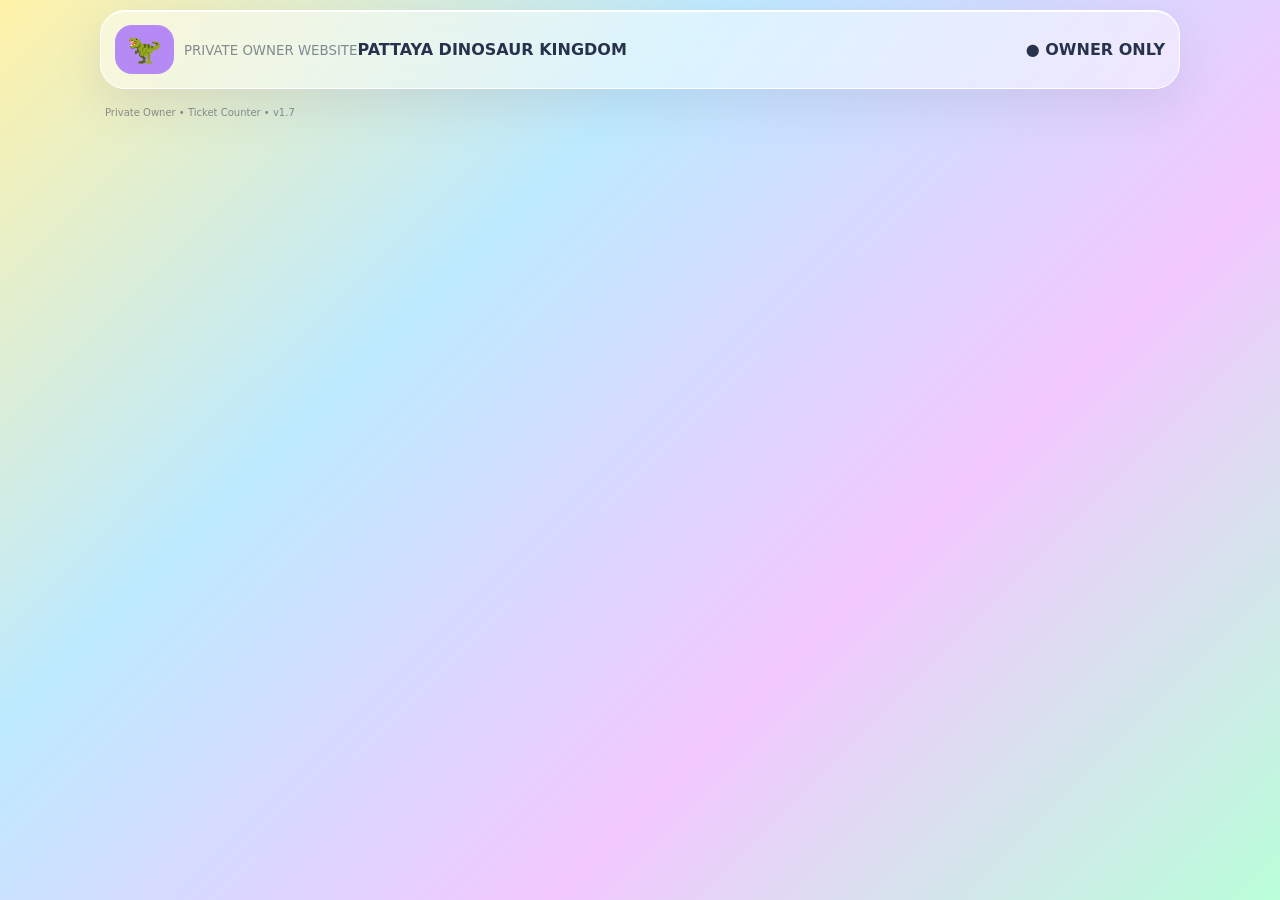
<file: index_compact.html>
<!doctype html><html><head><meta charset="utf-8"><meta name="viewport" content="width=device-width,initial-scale=1"><meta name="theme-color" content="#b79cff"><title>Pattaya Dinosaur Kingdom</title><style>
*{box-sizing:border-box}body{margin:0;font-family:system-ui,-apple-system,sans-serif;color:#28324d;background:linear-gradient(135deg,#fff2a8,#bdeaff,#f2c8ff,#b9ffd9);min-height:100vh}main{max-width:1100px;margin:auto;padding:10px}.g{background:#ffffff75;border:1px solid #fff;border-radius:25px;box-shadow:0 16px 45px #66508022,inset 0 1px #fff;backdrop-filter:blur(20px)}header{padding:14px;display:flex;justify-content:space-between;align-items:center}.logo{font-size:28px;background:#b58af5;border-radius:17px;padding:8px 12px}.brand{display:flex;gap:10px;align-items:center}small{opacity:.55}nav{display:flex;gap:7px;overflow:auto;margin:11px 0}nav a{padding:10px 13px;background:#fff9;border-radius:14px;text-decoration:none;color:#594b7b;font-weight:850;white-space:nowrap}nav a.on{background:linear-gradient(135deg,#9877ef,#d36db4);color:#fff}.hero{padding:22px;margin-bottom:12px}h1{font-size:clamp(40px,7vw,72px);line-height:.9;margin:12px 0}h1 span{color:#956de8}.grid{display:grid;grid-template-columns:repeat(3,1fr);gap:11px}.card,.ticket{padding:14px}.tickets{display:grid;grid-template-columns:repeat(3,1fr);gap:11px}.pic{border-radius:18px;overflow:hidden;background:#fff9;display:flex;justify-content:center;align-items:center;font-size:50px}.pic img{width:100%;height:auto;max-height:none;display:block;object-fit:contain}input,button{font:inherit}input{width:100%;border:0;border-radius:12px;padding:11px;background:#fff9;margin:6px 0}button,.btn{border:0;border-radius:13px;padding:10px 14px;background:linear-gradient(135deg,#9978ee,#d56db6);color:#fff;font-weight:850;cursor:pointer;display:inline-block;text-decoration:none}.total{padding:16px;margin:12px 0;display:flex;justify-content:space-between;font-size:19px;font-weight:900}footer{padding:18px 5px;font-size:10px;opacity:.5}.modal{display:none;position:fixed;inset:0;background:#30204466;align-items:center;justify-content:center;padding:15px;z-index:5}.modal.show{display:flex}.box{padding:18px;width:min(470px,100%)}.preview{max-height:260px;overflow:hidden;border-radius:16px;background:#fff9;margin:6px 0;text-align:center}.preview img{max-width:100%;height:auto;display:block;margin:auto}.acts{display:flex;gap:8px}.acts>*{flex:1}@media(max-width:700px){.tickets,.grid{grid-template-columns:1fr 1fr}}@media(max-width:460px){.tickets,.grid{grid-template-columns:1fr}}
</style></head><body><main><header class="g"><div class="brand"><div class="logo">🦖</div><div><small>PRIVATE OWNER WEBSITE</small><b>PATTAYA DINOSAUR KINGDOM</b></div></div><b>● OWNER ONLY</b></header><div id="app"></div><footer>Private Owner • Ticket Counter • v1.7</footer></main>
<div class="modal" id="modal"><div class="box g"><h3>✏️ Edit Ticket</h3><input id="name" placeholder="Ticket name"><div class="preview" id="prev">No image selected</div><input id="file" type="file" accept="image/*"><div class="acts"><button onclick="closeM()">Cancel</button><button onclick="saveM()">Save</button></div></div></div>
<script>
const D={sale:[['Adult','👨'],['Kid','🧒'],['Small','👦'],['VIP','⭐'],['Kids Entry Ticket','🎟️']],entry:[['Adult','👨‍👩‍👦'],['Kid','🧒'],['Small','👦'],['VIP','⭐'],['Kids Entry Ticket','🎟️']],playing:[['50฿ Activity Ticket','🦴',50],['100฿ Activity Ticket','🦖',100],['200฿ Activity Ticket','🥚',200],['Package A','🎁'],['Package B','🎁'],['Promotion Rider','🏍️']]};
let S=JSON.parse(localStorage.pdS||'{}'),M=JSON.parse(localStorage.pdM||'{}'),E=JSON.parse(localStorage.pdE||'null')||[{name:'Event Ticket',qty:0,img:''}],H=JSON.parse(localStorage.pdH||'[]');for(let k in D){S[k]??={};M[k]??={}}if(!M.playing[0])M.playing[0]={name:'50฿ Activity Ticket',img:''};
let t,i;
function db(){localStorage.pdS=JSON.stringify(S);localStorage.pdM=JSON.stringify(M);localStorage.pdE=JSON.stringify(E);localStorage.pdH=JSON.stringify(H)}function total(k){return Object.values(S[k]).reduce((a,b)=>a+(+b||0),0)}function nav(a){return '<nav>'+[['home','🏠 Home'],['sale','🎟️ Sale'],['entry','🌿 Entry'],['playing','🦴 Playing'],['event','🎪 Event Ticket'],['scanner','🔎 Scanner'],['history','📜 History'],['settings','⚙️ Settings']].map(x=>`<a class="${a==x[0]?'on':''}" href="#${x[0]}">${x[1]}</a>`).join('')+'</nav>'}function hero(x,h,p){return `<section class="hero g"><small>${x}</small><h1>${h}</h1><p>${p}</p></section>`}
function page(k){let h=k=='sale'?'Sale<br><span>Tickets.</span>':k=='entry'?'Entry<br><span>Tickets.</span>':'Playing<br><span>Tickets.</span>';app.innerHTML=nav(k)+hero(k.toUpperCase(),h,'Edit ticket name/image and record quantities.')+'<div class="tickets" id="list"></div><div class="total g"><span>Total Tickets</span><b id="tot"></b></div>';list.innerHTML=D[k].map((x,n)=>{let m=M[k][n]||{};return `<article class="ticket g"><div class="pic">${m.img?`<img src="${m.img}">`:x[1]}</div><small>${x[0]}</small><h3>${m.name||x[0]}</h3>${x[2]?`<b>${x[2]}฿</b>`:''}<input type="number" min="0" value="${S[k][n]||0}" data-i="${n}"><button onclick="edit('${k}',${n})">✏️ Edit Name / Image</button></article>`}).join('');tot.textContent=total(k);list.querySelectorAll('input').forEach(q=>q.oninput=()=>{S[k][q.dataset.i]=Math.max(0,+q.value||0);db();tot.textContent=total(k)})}
function eventPage(){app.innerHTML=nav('event')+hero('🎪 EVENT TICKET','Event<br><span>Tickets.</span>','Create separate event tickets and change their names/images.')+'<div class="tickets" id="list"></div><div class="total g"><span>Total Event Tickets</span><b id="tot"></b></div><button onclick="E.push({name:"New Event Ticket",qty:0,img:""});db();eventPage()">＋ Add Event Ticket</button>';list.innerHTML=E.map((x,n)=>`<article class="ticket g"><div class="pic">${x.img?`<img src="${x.img}">`:'🎪'}</div><small>Event Ticket</small><h3>${x.name}</h3><input type="number" min="0" value="${x.qty||0}" data-i="${n}"><button onclick="edit('event',${n})">✏️ Edit Name / Image</button></article>`).join('');tot.textContent=E.reduce((a,x)=>a+(+x.qty||0),0);list.querySelectorAll('input').forEach(q=>q.oninput=()=>{E[q.dataset.i].qty=Math.max(0,+q.value||0);db();tot.textContent=E.reduce((a,x)=>a+(+x.qty||0),0)})}
function edit(k,n){t=k;i=n;let x=k=='event'?E[n]:D[k][n],m=k=='event'?x:(M[k][n]||{});name.value=m.name||x[0];prev.innerHTML=m.img?`<img src="${m.img}">`:'No image selected';file.value='';modal.classList.add('show')}function closeM(){modal.classList.remove('show')}file.onchange=()=>{let f=file.files[0];if(!f)return;let r=new FileReader;r.onload=()=>{let im=new Image;im.onload=()=>{let s=Math.min(1,900/Math.max(im.width,im.height)),c=document.createElement('canvas');c.width=im.width*s;c.height=im.height*s;c.getContext('2d').drawImage(im,0,0,c.width,c.height);prev.innerHTML=`<img src="${c.toDataURL('image/jpeg',.78)}">`};im.src=r.result};r.readAsDataURL(f)};function saveM(){let im=prev.querySelector('img')?.src||'';let o={name:name.value.trim()||'Event Ticket',img:im};if(t=='event')E[i]={...E[i],...o};else M[t][i]=o;db();closeM();render()}
function scanner(){app.innerHTML=nav('scanner')+hero('🔎 SCANNER','Ticket<br><span>Scanner.</span>','Start and Last numbers are counted inclusively.')+'<section class="card g"><div class="grid"><input id="a" placeholder="Start 0001"><input id="b" placeholder="Last 0020"></div><button onclick="res.textContent=(+b.value>=+a.value&&a.value&&b.value)?(+b.value-+a.value+1)+' Tickets Sold':'Enter valid numbers'">Calculate</button><h3 id="res">0 Tickets Sold</h3></section>'}function history(){app.innerHTML=nav('history')+hero('📜 HISTORY','Ticket<br><span>History.</span>','Saved records on this device.')+'<section class="card g">'+(H.length?H.map(x=>`<p>${x.d} — Sale ${x.s} • Entry ${x.e} • Playing ${x.p} • Event ${x.v}</p>`).join(''):'No saved records yet.')+'</section>'}function settings(){app.innerHTML=nav('settings')+hero('⚙️ SETTINGS','Owner<br><span>Settings.</span>','Images are resized and saved locally.')+'<section class="grid"><div class="card g"><h3>🎪 Event Ticket</h3><a class="btn" href="#event">Open Event Tickets</a></div><div class="card g"><h3>💾 Save Today</h3><button onclick="H.unshift({d:new Date().toLocaleString(),s:total('sale'),e:total('entry'),p:total('playing'),v:E.reduce((a,x)=>a+(+x.qty||0),0)});db();alert('Saved')">Save Today</button></div><div class="card g"><h3>🗑️ Reset</h3><button onclick="if(confirm('Reset counters?')){for(let k in S)S[k]={};E.forEach(x=>x.qty=0);db();render()}">Reset Counters</button></div></section>'}function home(){app.innerHTML=nav('home')+hero('✨ TICKET CONTROL CENTER','Good day,<br><span>Owner.</span>','Choose a dedicated page below.')+'<section class="grid">'+[['sale','🎟️ Sale Ticket'],['entry','🌿 Entry Ticket'],['playing','🦴 Playing Ticket'],['event','🎪 Event Ticket'],['scanner','🔎 Scanner'],['history','📜 History'],['settings','⚙️ Settings']].map(x=>`<div class="card g"><h3>${x[1]}</h3><a class="btn" href="#${x[0]}">Open Page</a></div>`).join('')+'</section>'}function render(){let p=location.hash.slice(1)||'home';if(['sale','entry','playing'].includes(p))page(p);else if(p=='event')eventPage();else if(p=='scanner')scanner();else if(p=='history')history();else if(p=='settings')settings();else home()}onhashchange=render;render();
</script></body></html>
</file>
